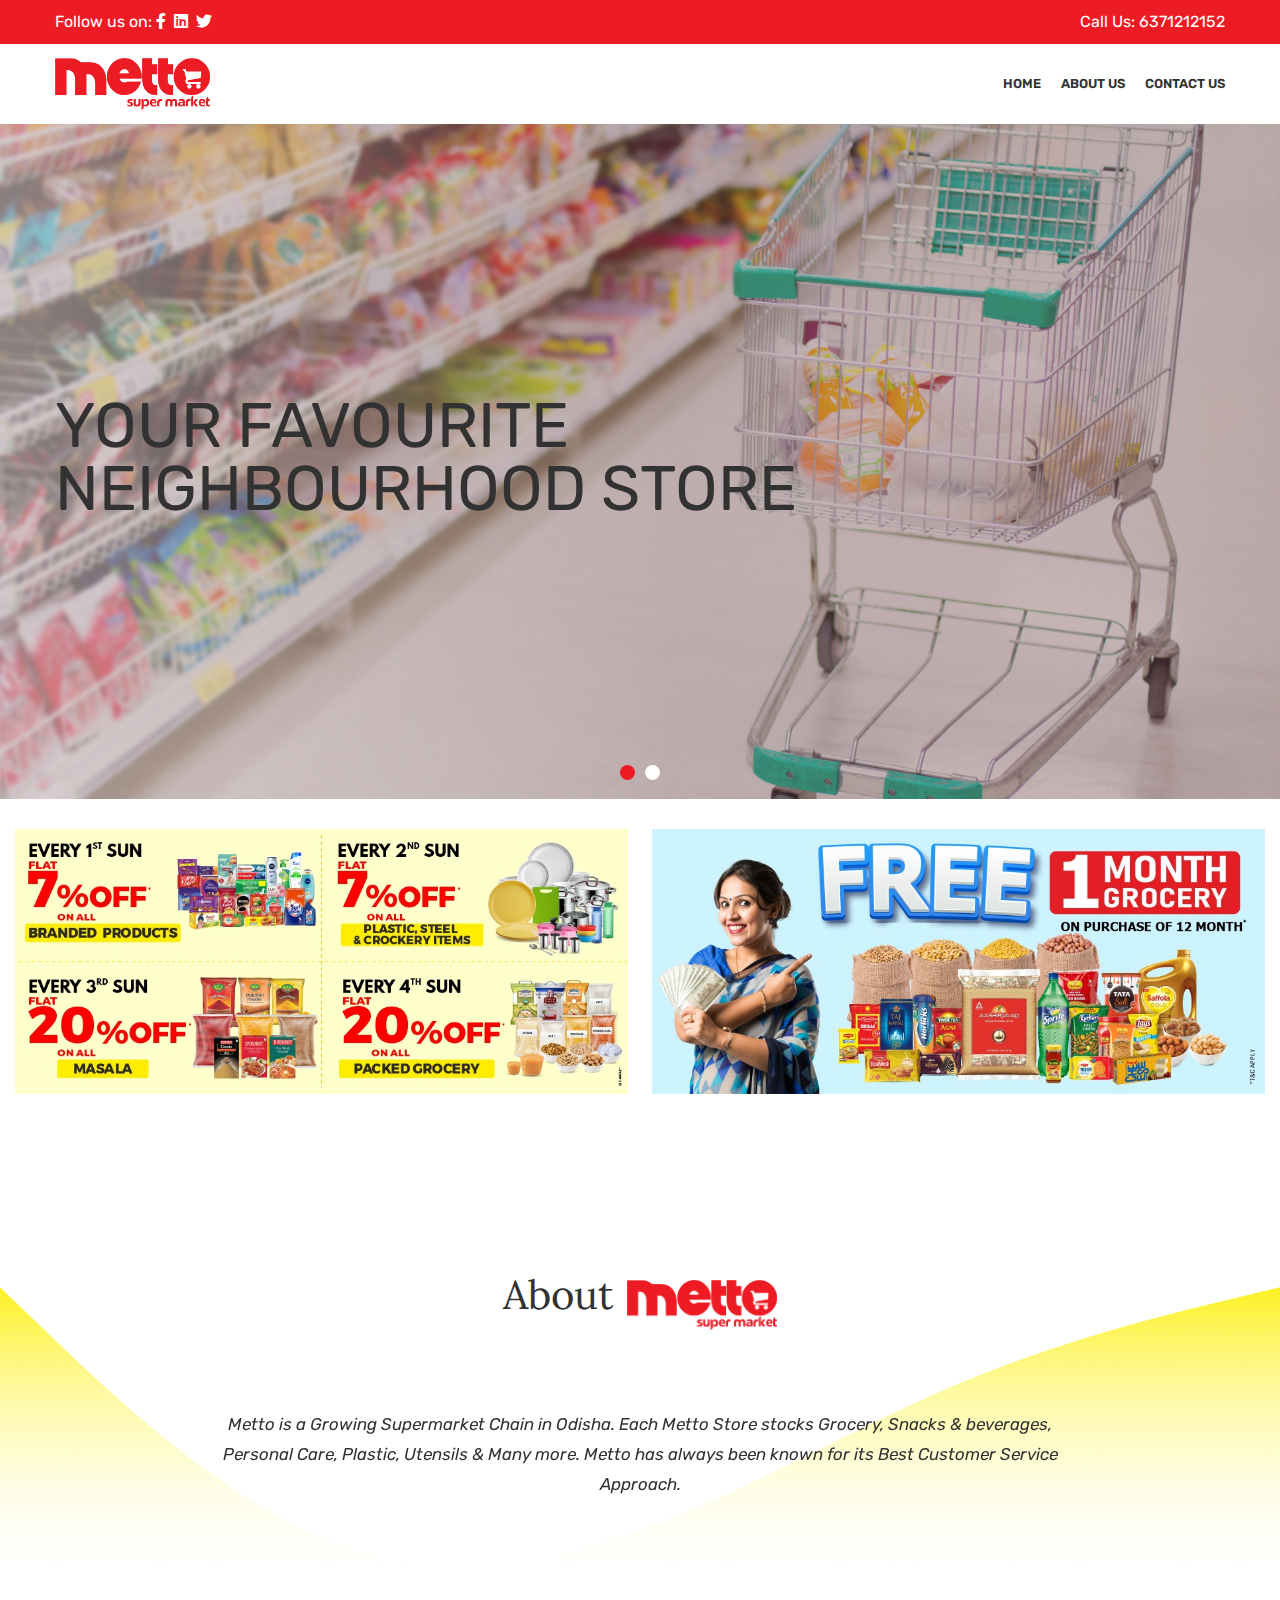
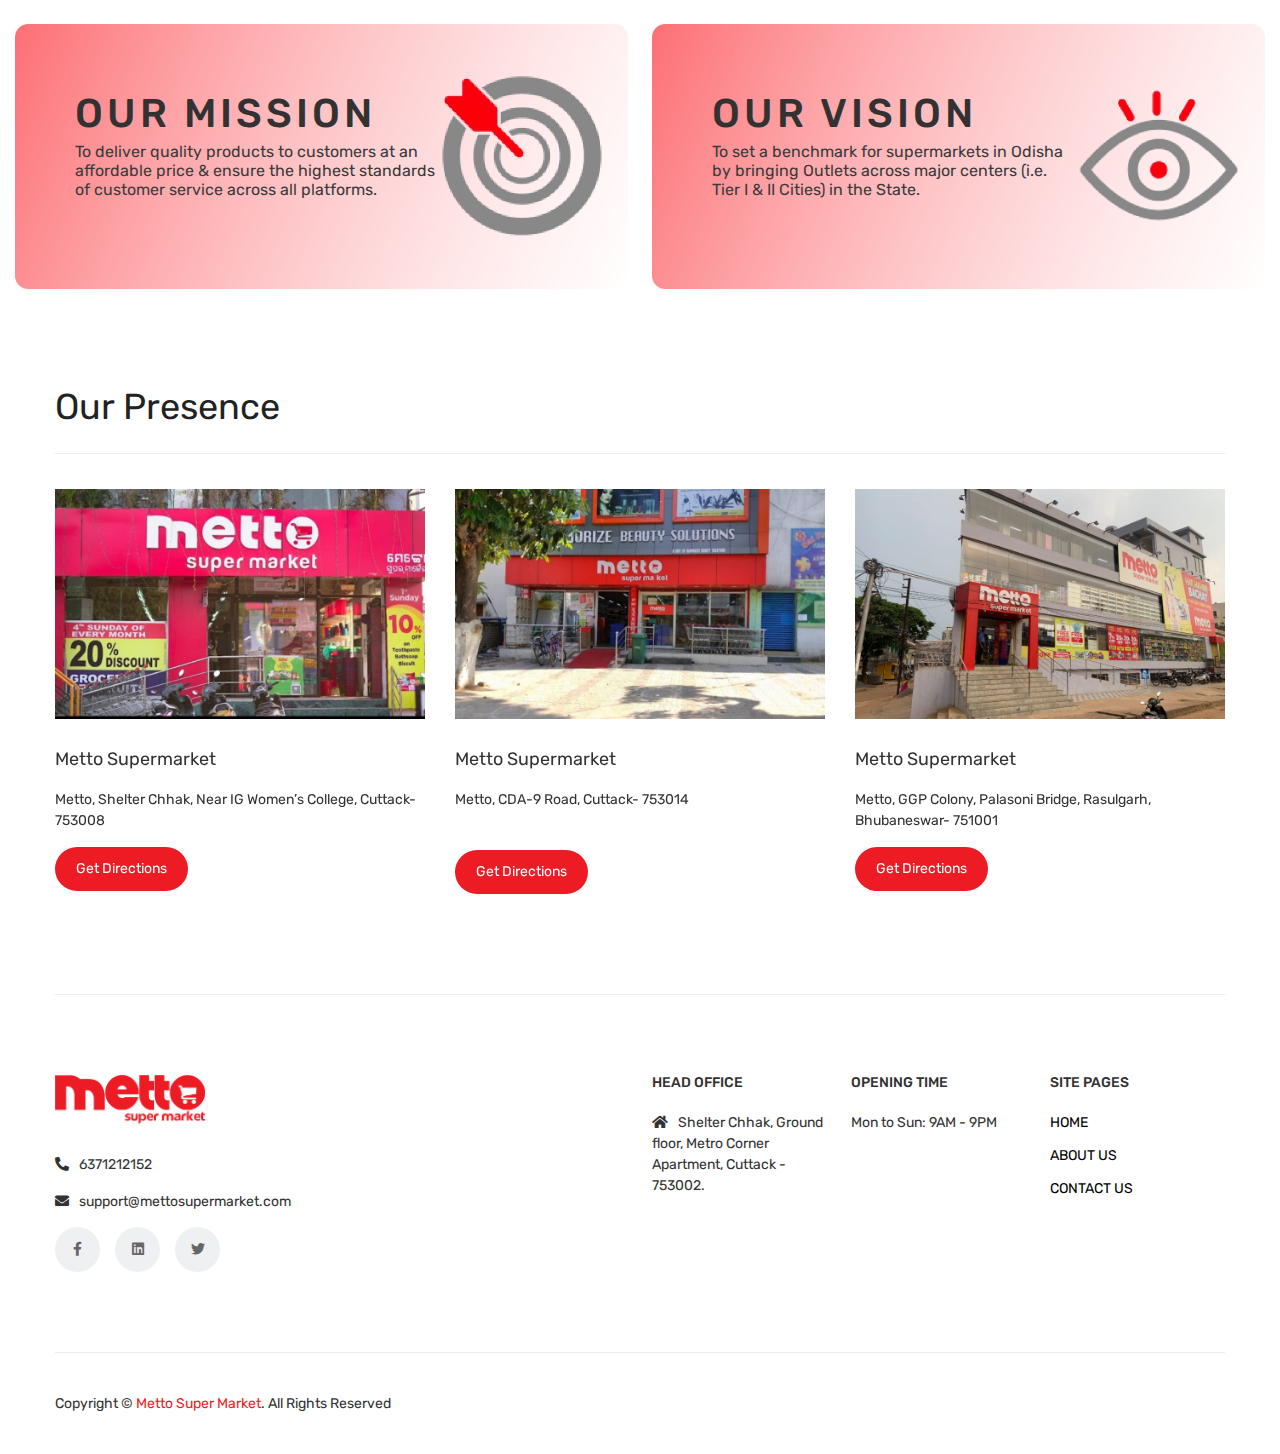
<file: index.html>
<!DOCTYPE html>
<html lang="en">

<head>
    <meta charset="UTF-8">
    <title>Metto Super Market</title>
    <meta name="description" content="">
    <meta name="viewport" content="width=device-width, initial-scale=1">

    <!-- ::::::::::::::Favicon icon::::::::::::::-->
    <link rel="shortcut icon" href="assets/img/favicon.png" type="image/png">

    <!-- ::::::::::::::All CSS Files here :::::::::::::: -->

    <!-- Vendor CSS Files -->
    <link rel="stylesheet" href="assets/css/vendor/jquery-ui.min.css">
    <link rel="stylesheet" href="assets/css/vendor/fontawesome.css">
    <link rel="stylesheet" href="assets/css/vendor/plaza-icon.css">
    <link rel="stylesheet" href="assets/css/vendor/bootstrap.min.css">
    
    <!-- Plugin CSS Files -->
    <link rel="stylesheet" href="assets/css/plugin/slick.css">
    <link rel="stylesheet" href="assets/css/plugin/material-scrolltop.css">
    <link rel="stylesheet" href="assets/css/plugin/price_range_style.css">
    <link rel="stylesheet" href="assets/css/plugin/in-number.css">
    <link rel="stylesheet" href="assets/css/plugin/venobox.min.css">
    <link rel="stylesheet" href="assets/css/plugin/jquery.lineProgressbar.css">

    <!-- Use the minified version files listed below for better performance and remove the files listed above -->
    <!-- <link rel="stylesheet" href="assets/css/vendor/vendor.min.css"/>
    <link rel="stylesheet" href="assets/css/plugin/plugins.min.css"/>
    <link rel="stylesheet" href="assets/css/main.min.css"> -->

    <!-- Main Style CSS File -->
    <link rel="stylesheet" href="assets/css/main.css">
    <!-- Sticky button -->
    <style>
        .play_button
        {
        display:flex;
        }

        .buttons {
        position: fixed;
        top: auto;
        right: 0;
        z-index: 999;
        padding: 0px;
        bottom: 150px;
        }

        .buttons a {
        background: #D60000;
        color: #fff !important;
        font-size: 22px;
        padding: 13px;
        display: inline-block;
        width: 186px;
        text-align: center;
        margin-bottom: 10;
        border-radius: 50px 0px 0px 50px;
        text-decoration: unset !important;
        text-transform: capitalize;
        font-family: 'Poppins';
        }
    </style>
    <!-- Sticky button -->
</head>

<body>
    <!-- ::::::  Start Header Section  ::::::  -->
    <header>
        <!--  Start Large Header Section   -->
        <div class="header d-none d-lg-block">
            <!-- Start Header Top area -->
            <div class="header__top">
                <div class="container">
                    <div class="row">
                        <div class="col-12">
                            <div class="header__top-content d-flex justify-content-between align-items-center">
                                <div class="header__top-content--left">
                                    Follow us on:
                                    <a href="https://m.facebook.com/mettosupermarketofficial/" class="white-font"><i class="fab fa-facebook-f"></i></a>
                                    <a href="#" class="white-font"><i class="fab"></i></a>
                                    <a href="https://www.linkedin.com/posts/metto-supermarket_awarded-as-best-supermarket-chain-in-east-activity-7245389728185802752-Nb3b?utm_source=share&utm_medium=member_android" class="white-font"><i class="fab fa-linkedin"></i></a>
                                    <a href="#" class="white-font"><i class="fab"></i></a>
                                    <a href="https://x.com/MettoSuprmarket?t=PbOzywkvPpH1h7M6cZrLqg&s=08" class="white-font"><i class="fab fa-twitter"></i></a>
                                </div>
                                <ul class="header__top-content--right user-set-role d-flex">
                                    <a href="tel:6371212152" class="white-font">Call Us: 6371212152</a>
                                </ul>
                            </div>
                        </div>
                    </div>
                </div>
            </div> <!-- Start Header Top area -->

            <!-- Start Header Center area -->
            <div class="header__center sticky-header p-tb-10">
                <div class="container">
                    <div class="row">
                        <div class="col-12 d-flex justify-content-between align-items-center">
                            <!-- Start Logo -->
                            <div class="header__logo">
                                <a href="index.html" class="header__logo-link img-responsive">
                                    <img class="header__logo-img img-fluid" src="assets/img/logo/logo-metto.png" alt="">
                                </a>
                            </div> <!-- End Logo -->

                             <!-- Start Header Menu -->
                             <div class="header-menu">
                                <nav>
                                    <ul class="header__nav">
                                        <li class="header__nav-item pos-relative">
                                            <a href="index.html" class="header__nav-link">Home</a>
                                        </li>
                                        <li class="header__nav-item pos-relative">
                                            <a href="about.html" class="header__nav-link">About Us</a>
                                        </li>
                                        <!-- <li class="header__nav-item pos-relative">
                                            <a href="shop-now.html" class="header__nav-link">Shop Now</a>
                                        </li>
                                        <li class="header__nav-item pos-relative">
                                            <a href="franchise.html" class="header__nav-link">Franchise</a>
                                        </li> -->
                                        <li class="header__nav-item pos-relative">
                                            <a href="contact.html" class="header__nav-link">Contact Us</a>
                                        </li>
                                    </ul>
                                </nav>
                            </div> 
                            <!-- End Header Menu -->
                        </div>
                    </div>
                </div>
            </div> 
            <!-- End Header Center area -->
                
        </div> 
        <!--  End Large Header Section  -->

        <!--  Start Mobile Header Section   -->
        <div class="header__mobile mobile-header--1 d-block d-lg-none p-tb-20">
            <div class="container-fluid">
                <div class="row ">
                    <div class="col-12 d-flex align-items-center justify-content-between">
                        <ul class="header__mobile--leftside d-flex align-items-center justify-content-start">
                            <li>
                                <div class="header__mobile-logo">
                                    <a href="index.html" class="header__mobile-logo-link">
                                        <img src="assets/img/logo/logo-metto.png" alt="" class="header__mobile-logo-img">
                                    </a>
                                </div>
                            </li>
                        </ul>
                        <!-- Menu Hamburger -->
                            <li><a href="#offcanvas-mobile-menu" class="offcanvas-toggle"><i class="far fa-bars"></i></a></li>
                        </ul>   
                        <!-- Menu Hamburger -->
                    </div>
                </div>
            </div>
        </div> 
        <!--  End Mobile Header Section   -->
        
         <!--  Start Mobile-offcanvas Menu Section   -->
        <div id="offcanvas-mobile-menu" class="offcanvas offcanvas-mobile-menu">
            <div class="offcanvas__top">
                <span class="offcanvas__top-text"></span>
                <button class="offcanvas-close"><i class="fal fa-times"></i></button>
            </div>
            <!-- Off Canvas Menu -->
             <div class="offcanvas-inner">
                <div class="offcanvas-menu">
                    <ul>
                        <li><a href="index.html"><span>Home</span></a></li>
                        <li><a href="about.html"><span>About Us</span></a></li>
                        <!-- <li><a href="#"><span>Shop Now</span></a></li>
                        <li><a href="franchise.html"><span>Franchise</span></a></li> -->
                        <li><a href="contact.html">Contact Us</a></li>
                    </ul>
                </div>
            </div>
            <ul class="offcanvas__social-nav m-t-50">
                <li class="offcanvas__social-list"><a href="https://m.facebook.com/mettosupermarketofficial/" class="offcanvas__social-link"><i class="fab fa-facebook-f"></i></a></li>
                <li class="offcanvas__social-list"><a href="https://www.linkedin.com/posts/metto-supermarket_awarded-as-best-supermarket-chain-in-east-activity-7245389728185802752-Nb3b?utm_source=share&utm_medium=member_android" class="offcanvas__social-link"><i class="fab fa-linkedin"></i></a></li>
                <li class="offcanvas__social-list"><a href="https://x.com/MettoSuprmarket?t=PbOzywkvPpH1h7M6cZrLqg&s=08" class="offcanvas__social-link"><i class="fab fa-twitter"></i></a></li>
            </ul>
        </div> 
        <!--  End Mobile-offcanvas Menu Section   -->
    </header>  
    
    <!-- :::::: End Header Section ::::::  -->  

    <!-- :::::: Start Main Container Wrapper :::::: -->
    <main id="main-container" class="main-container">
        <!-- ::::::  Start Hero Section  ::::::  -->
        <div class="hero slider-dot-fix slider-dot slider-dot-fix slider-dot--center slider-dot-size--medium slider-dot-circle  slider-dot-style--fill slider-dot-style--fill-white-active-green dot-gap__X--10">
            <!-- Start Single Hero Slide -->
            <div class="hero-slider">
                <img src="assets/img/hero/slider-1.png" alt="">
                <div class="hero__content">
                    <div class="container">
                        <div class="row">
                            <div class="col-12 col-lg-8">
                                <div class="hero__content--inner">
                                    <!-- <h6 class="title__hero title__hero--tiny text-uppercase">No. 1 Retail Industry</h6> -->
                                    <h1 class="title__hero title__hero--xlarge font--regular text-uppercase">Your Favourite<br>  Neighbourhood Store</h1>
                                    <!-- <h4 class="title__hero title__hero--small font--regular">Small Changes Big Difference</h4> -->
                                    <!-- <a href="product-single-default.html" class="btn btn--large btn--radius btn--black btn--black-hover-green font--bold text-uppercase">Learn More</a> -->
                                </div>
                            </div>
                        </div>
                    </div>
                </div>
            </div> 
            <!-- End Single Hero Slide -->

            <!-- Start Single Hero Slide -->
            <div class="hero-slider">
                <img src="assets/img/hero/slider-2.png" alt="">
                <div class="hero__content">
                    <div class="container">
                        <div class="row">
                            <div class="col-12 col-lg-8">
                                <div class="hero__content--inner">
                                    <!-- <h6 class="title__hero title__hero--tiny text-uppercase">No. 1 Retail Industry</h6> -->
                                    <h1 class="title__hero title__hero--xlarge font--regular text-uppercase">Your Favourite <br> Neighbourhood Store</h1>
                                    <!-- <h4 class="title__hero title__hero--small font--regular">Small Changes Big Difference</h4>
                                    <a href="product-single-default.html" class="btn btn--large btn--radius btn--black btn--black-hover-green font--bold text-uppercase">Learn More</a> -->
                                </div>
                            </div>
                        </div>
                    </div>
                </div>
            </div> <!-- End Single Hero Slide -->
        </div> <!-- ::::::  End Hero Section  ::::::  -->

        <!-- ::::::  Start banner Section  ::::::  -->
        <div class="banner m-t-30">
            <div class="container-fluid">
                <div class="row">
                    <div class="col-md-6 col-12">
                        <div class="banner__box">
                            <!-- Start Single Banner Item -->
                            <div class="banner__box--single banner__box--single-text-style-1 pos-relative">
                                <a href="product-single-default.html" class="banner__link">
                                    <img src="assets/img/banner/size-wide/discount-banner.jpeg" alt="" class="banner__img">
                                </a>
                                <div class="banner__content banner__content--center pos-absolute">
                                    <!-- <h6 class="banner__title  font--regular letter-spacing--4  text-center m-b-10">Green Vegetable</h6> -->
                                    <!-- <h2 class="banner__title banner__title--large font--medium letter-spacing--4  text-uppercase center-text">Discount every sunday</h2> -->
                                    <!--<h6 class="banner__title font--regular letter-spacing--4 m-b-20">* On every shopping of 1500 & above</h6>-->
                                    <!-- <div class="text-center">
                                        <a href="product-single-default.html" class="btn btn--medium btn--radius btn--transparent btn--border-black btn--border-black-hover-green font--light text-uppercase">Learn More</a>
                                    </div> -->
                                </div>
                            </div> <!-- End Single Banner Item -->
                        </div>
                    </div>
                    <div class="col-md-6 col-12">
                        <div class="banner__box">
                            <!-- Start Single Banner Item -->
                            <div class="banner__box--single banner__box--single-text-style-1 pos-relative">
                                <a href="product-single-default.html" class="banner__link">
                                    <img src="assets/img/banner/size-wide/free-banner.jpeg" alt="" class="banner__img">
                                </a>
                                <div class="banner__content banner__content--center pos-absolute">
                                    <!-- <h6 class="banner__title letter-spacing--4 font--regular text-center m-b-10">Fresh herbs</h6> -->
                                    <!-- <h2 class="banner__title banner__title--large letter-spacing--4 font--medium text-uppercase center-text">Free shopping membership</h2> -->
                                    <!-- <h6 class="banner__title letter-spacing--4 font--regular text-center m-b-20">Healthy Food</h6> -->
                                    <!-- <div class="text-center">
                                        <a href="product-single-default.html" class="btn btn--medium btn--radius btn--transparent btn--border-black btn--border-black-hover-green font--light text-uppercase">Learn More</a>
                                    </div> -->
                                </div>
                            </div> <!-- End Single Banner Item -->
                        </div>
                    </div>
                </div>
            </div>
        </div> 
        <!-- ::::::  End banner Section  ::::::  -->
    </div>

    <!--Custom section-->
        <!--<div class="newsletter__bg">

            <div class="container-sec">

                <div class="row" style="align-items: center;">

                    <div class="col-lg-7 col-12">
                        <div class="app-content">
                            <h2 style="text-align:left; font-size: 60px; padding-top: 50px; font:weight: bold; margin-left: 60px;">Now Order Groceries Online</h2>
                            <div class="play_button" style="width: 400px; margin-left: 60px;">
                                
                            </div>
                        </div>
                    </div>
                    <div class="col-lg-5 col-6" style="background-color: red;">
                      <div class="newsletter__bg" style="width: 350px; margin: auto;">
                            <img src="/assets/img/banner/phoneSS.png">
                        </div>
                    </div>
                </div>
            </div>
        </div>-->
       <!--Custom section--> 
<!-- FIXED BUTTON COMPONENT -->
    <!-- <div class="fixed-btn">
            <div class="buttons">
                <ul>
                    <li>
                        <a href="store-locator.html">store locator</a> 
                    </li>
                    <br>
                    <li>
                        <a href="store-locator.html">order now</a> 
                    </li>
                </ul>
            </div>
    </div> -->
    <!-- FIXED BUTTON COMPONENT -->

        <!-- ::::::  Start Testimonial Section  ::::::  -->
        <div class="testimonial m-t-100 pos-relative">
            <div class="testimonial__bg">
                <img src="assets/img/testimonial/about-bg.png" alt="">
            </div>
            <div class="testimonial__content pos-absolute absolute-center text-center">
                <div class="container">
                    <div class="row">
                        <div class="col-12">
                            <div class="section-content__inner">
                                <h2>About</h2> 
                                <img class="logo-small" src="assets/img/logo/logo-metto.png" alt="metto-logo">
                            </div>
                            <div class="testimonial__slider default-slider">
                                <div class="testimonial__content--slider ">
                                    <div class="testimonial__single">
                                        <p class="testimonial__desc">Metto is a Growing Supermarket Chain in Odisha. Each Metto Store stocks Grocery, Snacks & beverages, Personal Care, Plastic, Utensils & Many more. Metto has always been known for its Best Customer Service Approach.</p>
                                        <!--<div class="testimonial__info">
                                            <img class="testimonial__info--user" src="assets/img/testimonial/azim-founder.png" alt="">
                                            <h5 class="testimonial__info--desig m-t-20">Mr. Azim Mohammad <br>Founder</br> </h5>
                                        </div>-->
                                    </div>
                                </div>
                                <!-- <div class="testimonial__content--slider ">
                                    <div class="testimonial__single">
                                        <p class="testimonial__desc">Lorem Ipsum is simply dummy text of the printing and typesetting industry. Lorem Ipsum has been the industry's standard dummy text ever since the 1500s, when an unknown printer took a galley of type and scrambled it to make a type specimen book.</p>
                                        <div class="testimonial__info">
                                            <img class="testimonial__info--user" src="assets/img/testimonial/testimonial-home-1-img-2.png" alt="">
                                            <h5 class="testimonial__info--desig m-t-20">Torvi / <span>C0O</span> </h5>
                                        </div>
                                    </div>
                                </div> -->
                            </div>
                        </div>
                    </div>
                </div>
            </div>
        </div> <!-- ::::::  End Testimonial Section  ::::::  -->

        <!-- ::::::  Start Mission Vision  ::::::  -->
        <div class="banner m-t-30">
            <div class="container-fluid">
                <div class="row">
                    <div class="col-md-6 col-12">
                        <div class="banner__box">
                            <!-- Start Single Banner Item -->
                            <div class="banner__box--single banner__box--single-text-style-1 pos-relative">
                                <a href="#" class="banner__link">
                                    <img src="assets/img/banner/size-wide/our-mission.png" alt="" class="banner__img">
                                </a>
                                <div class="banner__content banner__content--center pos-absolute">
                                    <!-- <h6 class="banner__title  font--regular letter-spacing--4  text-center m-b-10">Green Vegetable</h6> -->
                                    <h2 class="banner__title banner__title--large font--medium letter-spacing--4  text-uppercase">OUR MISSION</h2>
                                    <h6 class="banner__title font--regular m-b-20">To deliver quality products to customers at an affordable price & ensure the highest standards of customer service across all platforms.</h6>
                                </div>
                            </div> <!-- End Single Banner Item -->
                        </div>
                    </div>

                    <div class="col-md-6 col-12">
                        <div class="banner__box">
                            <!-- Start Single Banner Item -->
                            <div class="banner__box--single banner__box--single-text-style-1 pos-relative">
                                <a href="#" class="banner__link">
                                    <img src="assets/img/banner/size-wide/our-vision.png" alt="" class="banner__img">
                                </a>
                                <div class="banner__content banner__content--center pos-absolute">
                                    <!-- <h6 class="banner__title  font--regular letter-spacing--4  text-center m-b-10">Green Vegetable</h6> -->
                                    <h2 class="banner__title banner__title--large font--medium letter-spacing--4  text-uppercase">OUR VISION</h2>
                                    <h6 class="banner__title font--regular m-b-20">To set a benchmark for supermarkets in Odisha by bringing Outlets across major centers (i.e. Tier I & II Cities) in the State.</h6>
                                </div>
                            </div> <!-- End Single Banner Item -->
                        </div>
                    </div>
                </div>
            </div>
        </div> 
        <!-- ::::::  End Mission Vision  ::::::  -->

        <!-- ::::::  Start  Our Presence  ::::::  -->
        <div class="blog m-t-100">
            <div class="container">
                <div class="row">
                    <div class="col-12">
                         <!-- Start Section Title -->
                        <div class="section-content section-content--border m-b-35">
                            <h5 class="section-content__title">Our Presence</h5>
                        </div>  <!-- End Section Title -->
                    </div>
                </div>
                <div class="row">
                    <div class="col-12">
                        <div class="default-slider default-slider--hover-bg-red">
                            <div class="blog-feed-slider-3grid default-slider gap__col--30 ">
                                <!-- Start Single Store Content -->
                                <div class="blog-feed">
                                    <!-- Store Image -->
                                    <div class="blog-feed__img-box">
                                        <a href="#" class="blog-feed__img--link">
                                            <img class="img-fluid" src="assets/img/store/metto-shelterchak.jpg" alt="">
                                        </a>
                                    </div> 
                                    <!-- End  Store Image -->
                                    <!-- Start  Store Content -->
                                    <div class="blog-feed__content ">
                                        <a href="#" class="blog-feed__link">Metto Supermarket</a>
                                        
                                       <!--<div class="blog-feed__post-meta">
                                            By
                                            <a class="blog-feed__post-meta--link" href="blog-grid-sidebar-left.html"><span class="blog-feed__post-meta--author">Partner 2020 /</span></a>
                                            <a class="blog-feed__post-meta--link" href="blog-grid-sidebar-left.html"><span class="blog-feed__post-meta--date">July 23, 2020</span></a>
                                            
                                        </div>-->
                                        <p class="blog-feed__excerpt">Metto, Shelter Chhak, Near IG Women’s College, Cuttack- 753008
                                        </p>
                                        <a href="https://g.co/kgs/3DKdG4j" class="btn btn--small btn--radius btn--green btn--green-hover-black font--regular text-uppercase text-capitalize">Get Directions</a>
                                    </div>
                                </div> 
                                <!-- End Single Store Content -->


                                <!-- Start Single Store Content -->
                                <div class="blog-feed">
                                    <!-- Store Image -->
                                    <div class="blog-feed__img-box">
                                        <a href="https://g.co/kgs/6MzuCRP" class="blog-feed__img--link">
                                            <img class="img-fluid" src="assets/img/store/metto-cda.jpg" alt="">
                                        </a>
                                    </div> 
                                    <!-- End  Store Image -->
                                    <!-- Start  Store Content -->
                                    <div class="blog-feed__content ">
                                        <a href="#" class="blog-feed__link">Metto Supermarket</a>
                                        
                                       <!--<div class="blog-feed__post-meta">
                                            By
                                            <a class="blog-feed__post-meta--link" href="blog-grid-sidebar-left.html"><span class="blog-feed__post-meta--author">Partner 2020 /</span></a>
                                            <a class="blog-feed__post-meta--link" href="blog-grid-sidebar-left.html"><span class="blog-feed__post-meta--date">July 23, 2020</span></a>
                                            
                                        </div>-->
                                        <p class="blog-feed__excerpt">Metto, CDA-9 Road, Cuttack- 753014</p>
                                        <br>
                                        <a href="https://g.co/kgs/zDmMjmW" class="btn btn--small btn--radius btn--green btn--green-hover-black font--regular text-uppercase text-capitalize">Get Directions</a>
                                    </div>
                                </div> 
                                <!-- End Single Store Content -->

                                <!-- Start Single Store Content -->
                                <div class="blog-feed">
                                    <!-- Store Image -->
                                    <div class="blog-feed__img-box">
                                        <a href="#" class="blog-feed__img--link">
                                            <img class="img-fluid" src="assets/img/store/metto-ggp.jpg" alt="">
                                        </a>
                                    </div> 
                                    <!-- End  Store Image -->
                                    <!-- Start  Store Content -->
                                    <div class="blog-feed__content ">
                                        <a href="#" class="blog-feed__link">Metto Supermarket</a>
                                        
                                       <!--<div class="blog-feed__post-meta">
                                            By
                                            <a class="blog-feed__post-meta--link" href="blog-grid-sidebar-left.html"><span class="blog-feed__post-meta--author">Partner 2020 /</span></a>
                                            <a class="blog-feed__post-meta--link" href="blog-grid-sidebar-left.html"><span class="blog-feed__post-meta--date">July 23, 2020</span></a>
                                            
                                        </div>-->
                                        <p class="blog-feed__excerpt">Metto, GGP Colony, Palasoni Bridge, Rasulgarh, Bhubaneswar- 751001
                                        </p>
                                        <a href="https://g.co/kgs/6MzuCRP" class="btn btn--small btn--radius btn--green btn--green-hover-black font--regular text-uppercase text-capitalize">Get Directions</a>
                                    </div>
                                </div> 
                                <!-- End Single Store Content -->

                                <!-- Start Single Store Content -->
                                <div class="blog-feed">
                                    <!-- Store Image -->
                                    <div class="blog-feed__img-box">
                                        <a href="#" class="blog-feed__img--link">
                                            <img class="img-fluid" src="assets/img/store/metto-mahanadi vihar.jpg" alt="">
                                        </a>
                                    </div> 
                                    <!-- End  Store Image -->
                                    <!-- Start  Store Content -->
                                    <div class="blog-feed__content ">
                                        <a href="#" class="blog-feed__link">Metto Supermarket</a>
                                        
                                       <!--<div class="blog-feed__post-meta">
                                            By
                                            <a class="blog-feed__post-meta--link" href="blog-grid-sidebar-left.html"><span class="blog-feed__post-meta--author">Partner 2020 /</span></a>
                                            <a class="blog-feed__post-meta--link" href="blog-grid-sidebar-left.html"><span class="blog-feed__post-meta--date">July 23, 2020</span></a>
                                            
                                        </div>-->
                                        <p class="blog-feed__excerpt">Metto, Mahanadi Vihar, Near HDFC Bank, Cuttack
                                        </p>
                                        <br>
                                        <a href="#" class="btn btn--small btn--radius btn--green btn--green-hover-black font--regular text-uppercase text-capitalize">Get Directions</a>
                                    </div>
                                </div> 
                                <!-- End Single Store Content -->

                                <!-- Start Single Store Content -->
                                <div class="blog-feed">
                                    <!-- Store Image -->
                                    <div class="blog-feed__img-box">
                                        <a href="#" class="blog-feed__img--link">
                                            <img class="img-fluid" src="assets/img/store/store-placeholder.jpg" alt="">
                                        </a>
                                    </div> 
                                    <!-- End  Store Image -->
                                    <!-- Start  Store Content -->
                                    <div class="blog-feed__content ">
                                        <a href="#" class="blog-feed__link">Metto Supermarket</a>
                                        
                                       <!--<div class="blog-feed__post-meta">
                                            By
                                            <a class="blog-feed__post-meta--link" href="blog-grid-sidebar-left.html"><span class="blog-feed__post-meta--author">Partner 2020 /</span></a>
                                            <a class="blog-feed__post-meta--link" href="blog-grid-sidebar-left.html"><span class="blog-feed__post-meta--date">July 23, 2020</span></a>
                                            
                                        </div>-->
                                        <p class="blog-feed__excerpt">Metto, Metro Avenue Apartments, Chauliaganj, Cuttack- 753004</p>
                                        <a href="#" class="btn btn--small btn--radius btn--green btn--green-hover-black font--regular text-uppercase text-capitalize">Get Directions</a>
                                    </div>
                                </div> 
                                <!-- End Single Store Content -->
                        </div>
                    </div>
                </div>
            </div>
        </div> <!-- ::::::  End  Our Presence   ::::::  -->


        <!-- ::::::  Start  Company Logo Section  ::::::  -->
        <div hidden>
            <div class="company-logo m-t-100">
                <div class="container">
                    <div class="row">
                        <div class="col-12">
                            <div class="company-logo__area default-slider">
                                <!-- Start Single Company Logo Item -->
                                <div class="company-logo__item">
                                    <a href="#" class="company-logo__link">
                                        <img src="assets/img/company-logo/company-logo-1.png" alt="" class="company-logo__img">
                                    </a>
                                </div> <!-- End Single Company Logo Item -->
                                <!-- Start Single Company Logo Item -->
                                <div class="company-logo__item">
                                    <a href="#" class="company-logo__link">
                                        <img src="assets/img/company-logo/company-logo-2.png" alt="" class="company-logo__img">
                                    </a>
                                </div> <!-- End Single Company Logo Item -->
                                <!-- Start Single Company Logo Item -->
                                <div class="company-logo__item">
                                    <a href="#" class="company-logo__link">
                                        <img src="assets/img/company-logo/company-logo-3.png" alt="" class="company-logo__img">
                                    </a>
                                </div> <!-- End Single Company Logo Item -->
                                <!-- Start Single Company Logo Item -->
                                <div class="company-logo__item">
                                    <a href="#" class="company-logo__link">
                                        <img src="assets/img/company-logo/company-logo-4.png" alt="" class="company-logo__img">
                                    </a>
                                </div> <!-- End Single Company Logo Item -->
                                <!-- Start Single Company Logo Item -->
                                <div class="company-logo__item">
                                    <a href="#" class="company-logo__link">
                                        <img src="assets/img/company-logo/company-logo-5.png" alt="" class="company-logo__img">
                                    </a>
                                </div> <!-- End Single Company Logo Item -->
                                <!-- Start Single Company Logo Item -->
                                <div class="company-logo__item">
                                    <a href="#" class="company-logo__link">
                                        <img src="assets/img/company-logo/company-logo-6.png" alt="" class="company-logo__img">
                                    </a>
                                </div> <!-- End Single Company Logo Item -->
                                <!-- Start Single Company Logo Item -->
                                <div class="company-logo__item">
                                    <a href="#" class="company-logo__link">
                                        <img src="assets/img/company-logo/company-logo-7.png" alt="" class="company-logo__img">
                                    </a>
                                </div> <!-- End Single Company Logo Item -->
                            </div>
                        </div>
                    </div>
                </div>
            </div>
        </div>
        <!-- ::::::  End  Company Logo Section  ::::::  -->

    </main>  <!-- :::::: End MainContainer Wrapper :::::: -->

    <!-- ::::::  Start  Footer ::::::  -->
    <footer class="footer m-t-100">
        <div class="container">
            <!-- Start Footer Top Section --> 
            <div class="footer__top">
                <div class="row">
                    <div class="col-lg-4 col-md-5">
                        <div class="footer__about">
                            <div class="footer__logo">
                                <a href="index.html" class="footer__logo-link">
                                    <img src="assets/img/logo/logo-metto.png" alt="" class="footer__logo-img">
                                </a>
                            </div>
                            <ul class="footer__address">
                                <!-- <li class="footer__address-item"><i class="fa fa-home"></i>Shelter Chhak, Ground floor, Metro Corner Apartment, Cuttack - 753002.</li>
                                <li class="footer__address-item"><i class="fa fa-home"></i>CDA-9, Plot No.: 6B/933, Sector-9, Markat Nagar, Cuttack, 753014.</li> -->
                                <li class="footer__address-item"><i class="fa fa-phone-alt"></i>6371212152</li>
                                <li class="footer__address-item"><i class="fa fa-envelope"></i>support@mettosupermarket.com</li>
                            </ul>
                            <ul class="footer__social-nav">
                                <li class="footer__social-list"><a href="https://m.facebook.com/mettosupermarketofficial/" class="footer__social-link"><i class="fab fa-facebook-f"></i></a></li>
                                <li class="footer__social-list"><a href="https://www.linkedin.com/posts/metto-supermarket_awarded-as-best-supermarket-chain-in-east-activity-7245389728185802752-Nb3b?utm_source=share&utm_medium=member_android" class="footer__social-link"><i class="fab fa-linkedin"></i></a></li>
                                <li class="footer__social-list"><a href="https://x.com/MettoSuprmarket?t=PbOzywkvPpH1h7M6cZrLqg&s=08" class="footer__social-link"><i class="fab fa-twitter"></i></a></li>
                            </ul>
                        </div>
                    </div>
                    
                    <div class="col-lg-2 col-md-3 col-sm-6 col-12">
                        <div class="footer__menu">
                    <!--        <h4 class="footer__nav-title footer__nav-title--dash footer__nav-title--dash-red">CDA BRANCH</h4>-->
                    <!--        <li class="footer__address-item"><i class="fa fa-home"></i>CDA-9, Plot No.: 6B/933, Sector-9, Markat Nagar, Cuttack, 753014.</li>-->
                        </div>
                    </div>

                    <div class="col-lg-2 col-md-3 col-sm-6 col-12"> 
                        <div class="footer__menu">
                            <h4 class="footer__nav-title footer__nav-title--dash footer__nav-title--dash-red">HEAD OFFICE</h4>
                            <li class="footer__address-item"><i class="fa fa-home"></i>Shelter Chhak, Ground floor, Metro Corner Apartment, Cuttack - 753002.</li>
                        </div>
                    </div>
                    
                    <div class="col-lg-2 col-md-3 col-sm-6 col-12">
                        <div class="footer__menu">
                            <h4 class="footer__nav-title footer__nav-title--dash footer__nav-title--dash-red">OPENING TIME</h4>
                            <ul class="footer__nav">
                            <li class="footer__list">Mon to Sun: 9AM - 9PM</li>
                            <!--    <li class="footer__list">Sat: 9AM-8PM</li>-->
                            <!--    <li class="footer__list">Suns: 14hPM-18hPM</li>-->
                            <!--    <li class="footer__list">Mon - Fri: 8AM - 10PM</li>-->
                            <!--    <li class="footer__list">We Work All The Holidays</li>-->
                            <!--    <li class="footer__list"><a href="" class="footer__link font--bold">Download our app</a></li>-->
                            </ul>
                        </div>
                    </div>
                    
                    <div class="col-lg-2 col-md-3 col-sm-6 col-12">
                        <div class="footer__menu">
                            <h4 class="footer__nav-title footer__nav-title--dash footer__nav-title--dash-red">SITE PAGES</h4>
                            <li class="footer__list"><a href="index.html">HOME</a></li>
                            <li class="footer__list"><a href="about.html">ABOUT US</a></li>
                            <!-- <li class="footer__list"><a href="#">SHOP NOW</a></li>
                            <li class="footer__list"><a href="franchise.html">FRANCHISE</a></li> -->
                            <li class="footer__list"><a href="contact.html">CONTACT US</a></li>
                        </div>
                    </div>
                </div>
            </div> 
            <!-- End Footer Top Section -->
            <!-- Start Footer Bottom Section --> 
            <div class="footer__bottom">
                <div class="row">
                    <div class="col-lg-8 col-md-6 col-12">
                        <!-- Start Footer Copyright Text -->
                        <div class="footer__copyright-text">
                            <p>Copyright &copy; <a href="https://mettosupermarket.com/">Metto Super Market</a>. All Rights Reserved</p>
                        </div> <!-- End Footer Copyright Text -->
                    </div>
                    <div class="col-lg-4 col-md-6 col-12">
                         <!-- Start Footer Payment Logo -->
                        <!--<div class="footer__payment">-->
                        <!--    <a href="#" class="footer__payment-link">-->
                        <!--        <img src="assets/img/company-logo/payment.png" alt="" class="footer__payment-img">-->
                        <!--    </a>-->
                        </div>  <!-- End Footer Payment Logo -->
                    </div>
                </div>
            </div> <!-- End Footer Bottom Section --> 
        </div>
    </footer> 
    <!-- ::::::  End  Footer ::::::  -->
    
    <!-- material-scrolltop button -->
    <button class="material-scrolltop" type="button"></button>


    <!-- Vendor JS Files -->
    <script src="assets/js/vendor/jquery-3.5.1.min.js"></script>
    <script src="assets/js/vendor/modernizr-3.7.1.min.js"></script>
    <script src="assets/js/vendor/jquery-ui.min.js"></script>
    <script src="assets/js/vendor/bootstrap.bundle.min.js"></script>

    <!-- Plugins JS Files -->
    <script src="assets/js/plugin/slick.min.js"></script>
    <script src="assets/js/plugin/jquery.countdown.min.js"></script>
    <script src="assets/js/plugin/material-scrolltop.js"></script>
    <script src="assets/js/plugin/price_range_script.js"></script>
    <script src="assets/js/plugin/in-number.js"></script>
    <script src="assets/js/plugin/jquery.elevateZoom-3.0.8.min.js"></script>
    <script src="assets/js/plugin/venobox.min.js"></script>
    <script src="assets/js/plugin/jquery.waypoints.js"></script>
    <script src="assets/js/plugin/jquery.lineProgressbar.js"></script>

    <!-- Use the minified version files listed below for better performance and remove the files listed above -->
    <!-- <script src="assets/js/vendor/vendor.min.js"></script>
    <script src="assets/js/plugin/plugins.min.js"></script> -->

    <!-- Main js file that contents all jQuery plugins activation. -->
    <script src="assets/js/main.js"></script>
</body>

</html>
</file>
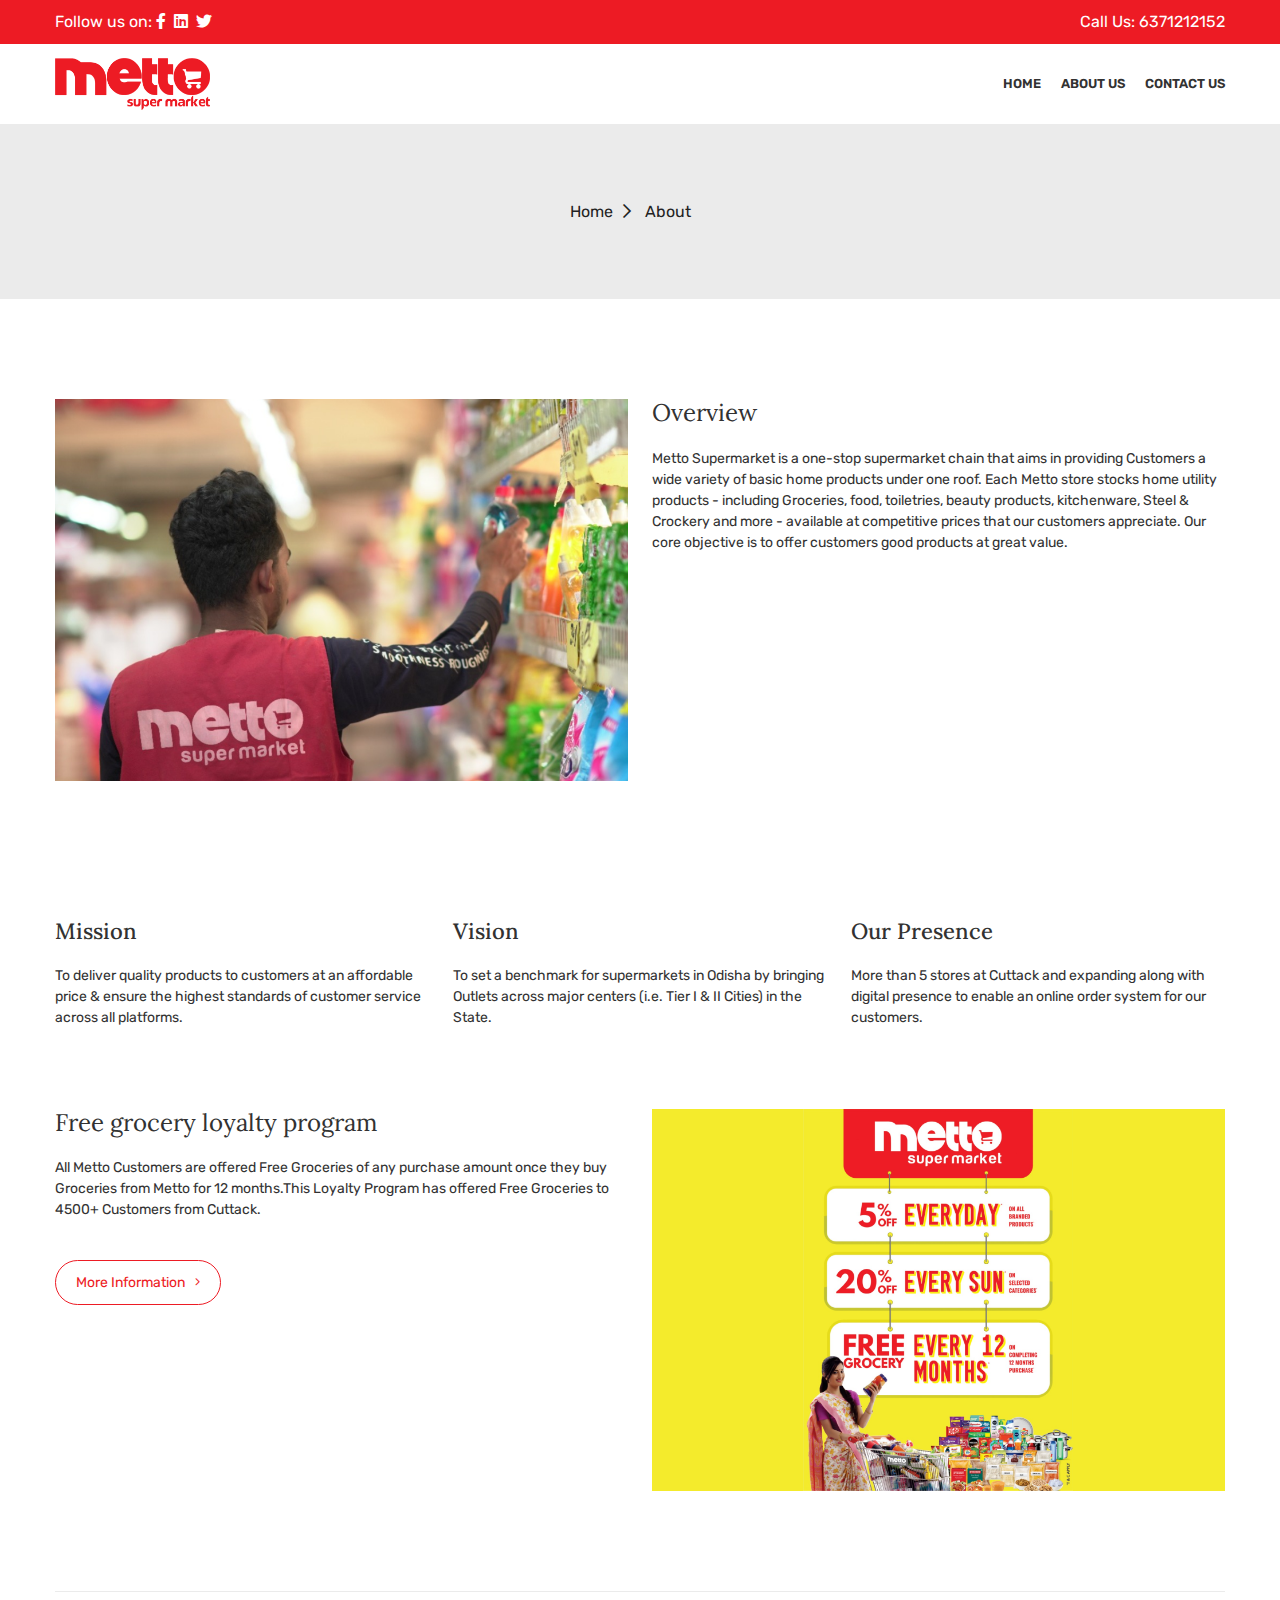
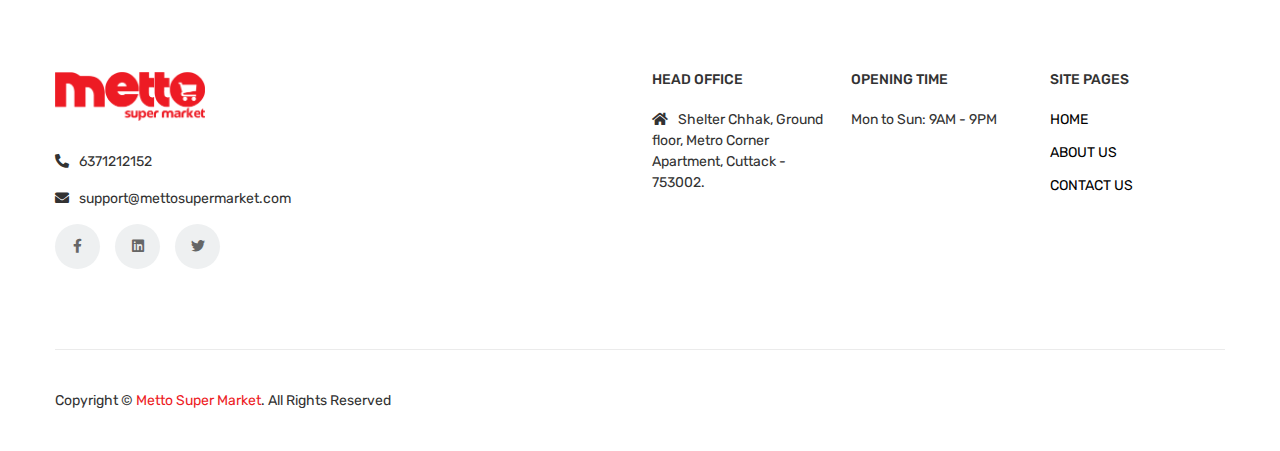
<file: about.html>
<!DOCTYPE html>
<html lang="en">

<head>
    <meta charset="UTF-8">
    <title>Metto Super Market</title>
    <meta name="description" content="">
    <meta name="viewport" content="width=device-width, initial-scale=1">

    <!-- ::::::::::::::Favicon icon::::::::::::::-->
    <link rel="shortcut icon" href="assets/img/favicon.png" type="image/png">

    <!-- ::::::::::::::All CSS Files here :::::::::::::: -->

    <!-- Vendor CSS Files -->
    <link rel="stylesheet" href="assets/css/vendor/jquery-ui.min.css">
    <link rel="stylesheet" href="assets/css/vendor/fontawesome.css">
    <link rel="stylesheet" href="assets/css/vendor/plaza-icon.css">
    <link rel="stylesheet" href="assets/css/vendor/bootstrap.min.css">
    
    <!-- Plugin CSS Files -->
    <link rel="stylesheet" href="assets/css/plugin/slick.css">
    <link rel="stylesheet" href="assets/css/plugin/material-scrolltop.css">
    <link rel="stylesheet" href="assets/css/plugin/price_range_style.css">
    <link rel="stylesheet" href="assets/css/plugin/in-number.css">
    <link rel="stylesheet" href="assets/css/plugin/venobox.min.css">
    <link rel="stylesheet" href="assets/css/plugin/jquery.lineProgressbar.css">

    <!-- Use the minified version files listed below for better performance and remove the files listed above -->
    <!-- <link rel="stylesheet" href="assets/css/vendor/vendor.min.css"/>
    <link rel="stylesheet" href="assets/css/plugin/plugins.min.css"/>
    <link rel="stylesheet" href="assets/css/main.min.css"> -->

    <!-- Main Style CSS File -->
    <link rel="stylesheet" href="assets/css/main.css">
</head>

<body>
    <!-- ::::::  Start Header Section  ::::::  -->
    <header>
        <!--  Start Large Header Section   -->
        <div class="header d-none d-lg-block">
            <!-- Start Header Top area -->
            <div class="header__top">
                <div class="container">
                    <div class="row">
                        <div class="col-12">
                            <div class="header__top-content d-flex justify-content-between align-items-center">
                                <div class="header__top-content--left">
                                    Follow us on:
                                    <a href="https://m.facebook.com/mettosupermarketofficial/" class="white-font"><i class="fab fa-facebook-f"></i></a>
                                    <a href="#" class="white-font"><i class="fab"></i></a>
                                    <a href="https://www.linkedin.com/posts/metto-supermarket_awarded-as-best-supermarket-chain-in-east-activity-7245389728185802752-Nb3b?utm_source=share&utm_medium=member_android" class="white-font"><i class="fab fa-linkedin"></i></a>
                                    <a href="#" class="white-font"><i class="fab"></i></a>
                                    <a href="https://x.com/MettoSuprmarket?t=PbOzywkvPpH1h7M6cZrLqg&s=08" class="white-font"><i class="fab fa-twitter"></i></a>
                                </div>
                                <ul class="header__top-content--right user-set-role d-flex">
                                    <a href="tel:6371212152" class="white-font">Call Us: 6371212152</a>
                                </ul>
                            </div>
                        </div>
                    </div>
                </div>
            </div> <!-- Start Header Top area -->

            <!-- Start Header Center area -->
            <div class="header__center sticky-header p-tb-10">
                <div class="container">
                    <div class="row">
                        <div class="col-12 d-flex justify-content-between align-items-center">
                            <!-- Start Logo -->
                            <div class="header__logo">
                                <a href="index.html" class="header__logo-link img-responsive">
                                    <img class="header__logo-img img-fluid" src="assets/img/logo/logo-metto.png" alt="">
                                </a>
                            </div> <!-- End Logo -->

                             <!-- Start Header Menu -->
                             <div class="header-menu">
                                <nav>
                                    <ul class="header__nav">
                                        <li class="header__nav-item pos-relative">
                                            <a href="index.html" class="header__nav-link">Home</a>
                                        </li>
                                        <li class="header__nav-item pos-relative">
                                            <a href="about.html" class="header__nav-link">About Us</a>
                                        </li>
                                        <!-- <li class="header__nav-item pos-relative">
                                            <a href="shop-now.html" class="header__nav-link">Shop Now</a>
                                        </li>
                                        <li class="header__nav-item pos-relative">
                                            <a href="franchise.html" class="header__nav-link">Franchise</a>
                                        </li> -->
                                        <li class="header__nav-item pos-relative">
                                            <a href="contact.html" class="header__nav-link">Contact Us</a>
                                        </li>
                                    </ul>
                                </nav>
                            </div> 
                            <!-- End Header Menu -->
                        </div>
                    </div>
                </div>
            </div> 
            <!-- End Header Center area -->
                
        </div> 
        <!--  End Large Header Section  -->

        <!--  Start Mobile Header Section   -->
        <div class="header__mobile mobile-header--1 d-block d-lg-none p-tb-20">
            <div class="container-fluid">
                <div class="row ">
                    <div class="col-12 d-flex align-items-center justify-content-between">
                        <ul class="header__mobile--leftside d-flex align-items-center justify-content-start">
                            <li>
                                <div class="header__mobile-logo">
                                    <a href="index.html" class="header__mobile-logo-link">
                                        <img src="assets/img/logo/logo-metto.png" alt="" class="header__mobile-logo-img">
                                    </a>
                                </div>
                            </li>
                        </ul>
                        <!-- Menu Hamburger -->
                            <li><a href="#offcanvas-mobile-menu" class="offcanvas-toggle"><i class="far fa-bars"></i></a></li>
                        </ul>   
                        <!-- Menu Hamburger -->
                    </div>
                </div>
            </div>
        </div> 
        <!--  End Mobile Header Section   -->
        
         <!--  Start Mobile-offcanvas Menu Section   -->
        <div id="offcanvas-mobile-menu" class="offcanvas offcanvas-mobile-menu">
            <div class="offcanvas__top">
                <span class="offcanvas__top-text"></span>
                <button class="offcanvas-close"><i class="fal fa-times"></i></button>
            </div>
            <!-- Off Canvas Menu -->
             <div class="offcanvas-inner">
                <div class="offcanvas-menu">
                    <ul>
                        <li><a href="index.html"><span>Home</span></a></li>
                        <li><a href="about.html"><span>About Us</span></a></li>
                        <!-- <li><a href="#"><span>Shop Now</span></a></li>
                        <li><a href="franchise.html"><span>Franchise</span></a></li> -->
                        <li><a href="contact.html">Contact Us</a></li>
                    </ul>
                </div>
            </div>
            <ul class="offcanvas__social-nav m-t-50">
                <li class="offcanvas__social-list"><a href="https://m.facebook.com/mettosupermarketofficial/" class="offcanvas__social-link"><i class="fab fa-facebook-f"></i></a></li>
                <li class="offcanvas__social-list"><a href="https://www.linkedin.com/posts/metto-supermarket_awarded-as-best-supermarket-chain-in-east-activity-7245389728185802752-Nb3b?utm_source=share&utm_medium=member_android" class="offcanvas__social-link"><i class="fab fa-linkedin"></i></a></li>
                <li class="offcanvas__social-list"><a href="https://x.com/MettoSuprmarket?t=PbOzywkvPpH1h7M6cZrLqg&s=08" class="offcanvas__social-link"><i class="fab fa-twitter"></i></a></li>
            </ul>
        </div> 
        <!--  End Mobile-offcanvas Menu Section   -->
    </header>  
    
    <!-- :::::: End Header Section ::::::  --> 

    <!-- ::::::  Start  Breadcrumb Section  ::::::  -->
    <div class="page-breadcrumb">
        <div class="container">
            <div class="row">
                <div class="col-12">
                    <ul class="page-breadcrumb__menu">
                        <li class="page-breadcrumb__nav"><a href="index.html">Home</a></li>
                        <li class="page-breadcrumb__nav active">About</li>
                    </ul>
                </div>
            </div>
        </div>
    </div> <!-- ::::::  End  Breadcrumb Section  ::::::  -->

    <!-- ::::::  Start  Main Container Section  ::::::  -->
    <main id="main-container" class="main-container">
        <div class="about-top">
            <div class="container">
                <div class="row">
                    <div class="col-md-6">
                        <div class="about-img">
                            <div class="img-responsive">
                                <img src="assets/img/about-2.png" alt="">
                            </div>
                        </div>
                    </div>
                    <div class="col-md-6">
                        <div class="about-content">
                            <h4 class="font--regular">Overview</h4>
                            <p class="para__text">Metto Supermarket is a one-stop supermarket chain that aims in providing Customers a wide variety of basic home products under one roof. Each Metto store stocks home utility products - including Groceries, food, toiletries, beauty products, kitchenware, Steel & Crockery and more - available at competitive prices that our customers appreciate. Our core objective is to offer customers good products at great value.</p>
                        </div>
                    </div>
                    
                </div>
            </div>         
        </div>
        
        <br>
 <!-- ::::::  Start CMS Section  ::::::  -->
        <div class="cms m-t-100">
            <div class="container">
                <div class="row">
                    <!-- Start Single CMS box -->
                    <div class="col-lg-4 col-md-6 col-12">
                        <div class="cms__content">
                            <div class="cms__icon">
                                
                            </div>
                            <div class="cms__text">
                                <h6 class="cms__title">Mission</h6>
                                <p class="para__text">To deliver quality products to customers at an affordable price & ensure the highest standards of customer service across all platforms.</p>
                            </div>
                        </div>
                    </div> <!-- End Single CMS box -->
                    <!-- Start Single CMS box -->
                    <div class="col-lg-4 col-md-6 col-12">
                        <div class="cms__content">
                            <div class="cms__icon">
                               
                            </div>
                            <div class="cms__text">
                                <h6 class="cms__title">Vision</h6>
                                <p class="para__text">To set a benchmark for supermarkets in Odisha by bringing Outlets across major centers (i.e. Tier I & II Cities) in the State.</p>
                            </div>
                             <div class="cms__content">
                            <div class="cms__icon">
                                </div>
                             <div class="cms__text">
                                 <br>
                                <h6 class="cms__title"></h6>
                                <p class="para__text"></p>
                            </div>
                        </div>
                        </div>
                    </div> <!-- End Single CMS box -->
                    <!-- Start Single CMS box -->
                    <div class="col-lg-4 col-md-6 col-12">
                        <div class="cms__content">
                            <div class="cms__icon">
                                
                            </div>
                            <div class="cms__text">
                                <h6 class="cms__title">Our Presence</h6>
                                <p class="para__text">More than 5 stores at Cuttack and expanding along with digital presence to enable an online order system for our customers.</p>
                            </div>
                        </div>
                    </div>
                   
                </div>
            </div>
        </div>
        <!-- ::::::  End CMS Section  ::::::  -->
        <!-- ::::::  Start  Main Container Section  ::::::  -->
        <br>
    <main id="main-container" class="main-container">
        <div class="about-top">
            <div class="container">
                <div class="row">
                    <div class="col-md-6">
                        <div class="about-content">
                            <h4 class="font--regular">Free grocery loyalty program</h4>
                            <p class="para__text">All Metto Customers are offered Free Groceries of any purchase amount once they buy Groceries from Metto for 12 months.This Loyalty Program has offered Free Groceries to 4500+ Customers from Cuttack.</p>
                            <a href="#" class="btn btn--icon-left btn--small btn--radius btn--transparent btn--border-green btn--border-green-hover-green font--regular text-capitalize m-t-20">More Information<i class="fal fa-angle-right"></i></a>
                        </div>
                    </div>
                    <div class="col-md-6">
                        <div class="about-img">
                            <div class="img-responsive">
                                <img src="assets/img/about-1.png" alt="">
                            </div>
                        </div>
                    </div>
                </div>
            </div>         
        </div>
    </main> <!-- ::::::  End  Main Container Section  ::::::  -->

   <!-- ::::::  Start  Footer ::::::  -->
   <footer class="footer m-t-100">
    <div class="container">
        <!-- Start Footer Top Section --> 
        <div class="footer__top">
            <div class="row">
                <div class="col-lg-4 col-md-5">
                    <div class="footer__about">
                        <div class="footer__logo">
                            <a href="index.html" class="footer__logo-link">
                                <img src="assets/img/logo/logo-metto.png" alt="" class="footer__logo-img">
                            </a>
                        </div>
                        <ul class="footer__address">
                            <!-- <li class="footer__address-item"><i class="fa fa-home"></i>Shelter Chhak, Ground floor, Metro Corner Apartment, Cuttack - 753002.</li>
                            <li class="footer__address-item"><i class="fa fa-home"></i>CDA-9, Plot No.: 6B/933, Sector-9, Markat Nagar, Cuttack, 753014.</li> -->
                            <li class="footer__address-item"><i class="fa fa-phone-alt"></i>6371212152</li>
                            <li class="footer__address-item"><i class="fa fa-envelope"></i>support@mettosupermarket.com</li>
                        </ul>
                        <ul class="footer__social-nav">
                            <li class="footer__social-list"><a href="https://m.facebook.com/mettosupermarketofficial/" class="footer__social-link"><i class="fab fa-facebook-f"></i></a></li>
                            <li class="footer__social-list"><a href="https://www.linkedin.com/posts/metto-supermarket_awarded-as-best-supermarket-chain-in-east-activity-7245389728185802752-Nb3b?utm_source=share&utm_medium=member_android" class="footer__social-link"><i class="fab fa-linkedin"></i></a></li>
                            <li class="footer__social-list"><a href="https://x.com/MettoSuprmarket?t=PbOzywkvPpH1h7M6cZrLqg&s=08" class="footer__social-link"><i class="fab fa-twitter"></i></a></li>
                        </ul>
                    </div>
                </div>
                
                <div class="col-lg-2 col-md-3 col-sm-6 col-12">
                    <div class="footer__menu">
                <!--        <h4 class="footer__nav-title footer__nav-title--dash footer__nav-title--dash-red">CDA BRANCH</h4>-->
                <!--        <li class="footer__address-item"><i class="fa fa-home"></i>CDA-9, Plot No.: 6B/933, Sector-9, Markat Nagar, Cuttack, 753014.</li>-->
                    </div>
                </div>

                <div class="col-lg-2 col-md-3 col-sm-6 col-12"> 
                    <div class="footer__menu">
                        <h4 class="footer__nav-title footer__nav-title--dash footer__nav-title--dash-red">HEAD OFFICE</h4>
                        <li class="footer__address-item"><i class="fa fa-home"></i>Shelter Chhak, Ground floor, Metro Corner Apartment, Cuttack - 753002.</li>
                    </div>
                </div>
                
                <div class="col-lg-2 col-md-3 col-sm-6 col-12">
                    <div class="footer__menu">
                        <h4 class="footer__nav-title footer__nav-title--dash footer__nav-title--dash-red">OPENING TIME</h4>
                        <ul class="footer__nav">
                        <li class="footer__list">Mon to Sun: 9AM - 9PM</li>
                        <!--    <li class="footer__list">Sat: 9AM-8PM</li>-->
                        <!--    <li class="footer__list">Suns: 14hPM-18hPM</li>-->
                        <!--    <li class="footer__list">Mon - Fri: 8AM - 10PM</li>-->
                        <!--    <li class="footer__list">We Work All The Holidays</li>-->
                        <!--    <li class="footer__list"><a href="" class="footer__link font--bold">Download our app</a></li>-->
                        </ul>
                    </div>
                </div>
                
                <div class="col-lg-2 col-md-3 col-sm-6 col-12">
                    <div class="footer__menu">
                        <h4 class="footer__nav-title footer__nav-title--dash footer__nav-title--dash-red">SITE PAGES</h4>
                        <li class="footer__list"><a href="index.html">HOME</a></li>
                        <li class="footer__list"><a href="about.html">ABOUT US</a></li>
                        <!-- <li class="footer__list"><a href="#">SHOP NOW</a></li>
                        <li class="footer__list"><a href="franchise.html">FRANCHISE</a></li> -->
                        <li class="footer__list"><a href="contact.html">CONTACT US</a></li>
                    </div>
                </div>
            </div>
        </div> 
        <!-- End Footer Top Section -->
        <!-- Start Footer Bottom Section --> 
        <div class="footer__bottom">
            <div class="row">
                <div class="col-lg-8 col-md-6 col-12">
                    <!-- Start Footer Copyright Text -->
                    <div class="footer__copyright-text">
                        <p>Copyright &copy; <a href="https://mettosupermarket.com/">Metto Super Market</a>. All Rights Reserved</p>
                    </div> <!-- End Footer Copyright Text -->
                </div>
                <div class="col-lg-4 col-md-6 col-12">
                     <!-- Start Footer Payment Logo -->
                    <!--<div class="footer__payment">-->
                    <!--    <a href="#" class="footer__payment-link">-->
                    <!--        <img src="assets/img/company-logo/payment.png" alt="" class="footer__payment-img">-->
                    <!--    </a>-->
                    </div>  <!-- End Footer Payment Logo -->
                </div>
            </div>
        </div> <!-- End Footer Bottom Section --> 
    </div>
</footer> 
<!-- ::::::  End  Footer ::::::  -->
    
    <!-- material-scrolltop button -->
    <button class="material-scrolltop" type="button"></button>

    
    <!-- Vendor JS Files -->
    <script src="assets/js/vendor/jquery-3.5.1.min.js"></script>
    <script src="assets/js/vendor/modernizr-3.7.1.min.js"></script>
    <script src="assets/js/vendor/jquery-ui.min.js"></script>
    <script src="assets/js/vendor/bootstrap.bundle.min.js"></script>

    <!-- Plugins JS Files -->
    <script src="assets/js/plugin/slick.min.js"></script>
    <script src="assets/js/plugin/jquery.countdown.min.js"></script>
    <script src="assets/js/plugin/material-scrolltop.js"></script>
    <script src="assets/js/plugin/price_range_script.js"></script>
    <script src="assets/js/plugin/in-number.js"></script>
    <script src="assets/js/plugin/jquery.elevateZoom-3.0.8.min.js"></script>
    <script src="assets/js/plugin/venobox.min.js"></script>
    <script src="assets/js/plugin/jquery.waypoints.js"></script>
    <script src="assets/js/plugin/jquery.lineProgressbar.js"></script>

    <!-- Use the minified version files listed below for better performance and remove the files listed above -->
    <!-- <script src="assets/js/vendor/vendor.min.js"></script>
    <script src="assets/js/plugin/plugins.min.js"></script> -->

    <!-- Main js file that contents all jQuery plugins activation. -->
    <script src="assets/js/main.js"></script>
</body>

</html>
</file>
<file: assets/css/vendor/plaza-icon.css>
/*=============================================
 =            Plaza Icon            =
 =============================================*/
@font-face {
	font-family: 'plaza-icon';
	src: url(../../fonts/plaza-icon/plaza-icon.eot?uto3fr);
	src: url('../../fonts/plaza-icon/plaza-icon.eot?uto3fr#iefix') format('embedded-opentype'), url(../../fonts/plaza-icon/plaza-icon.ttf?uto3fr) format('truetype'), url(../../fonts/plaza-icon/plaza-icon.woff?uto3fr) format('woff'), url('../../fonts/plaza-icon/plaza-icon.svg?uto3fr#plaza-icon') format('svg');
	font-weight: 400;
	font-style: normal
}

[class^="icon-"],
[class*=" icon-"] {
	font-family: 'plaza-icon' !important;
	speak: none;
	font-style: normal;
	font-weight: 400;
	font-variant: normal;
	text-transform: none;
	line-height: 1;
	-webkit-font-smoothing: antialiased;
	-moz-osx-font-smoothing: grayscale
}

.icon-airplay:before {
	content: "\e900"
}

.icon-align-justify:before {
	content: "\e901"
}

.icon-archive:before {
	content: "\e902"
}

.icon-arrow-left-circle:before {
	content: "\e903"
}

.icon-arrow-right-circle:before {
	content: "\e904"
}

.icon-award:before {
	content: "\e905"
}

.icon-bar-chart-2:before {
	content: "\e906"
}

.icon-book:before {
	content: "\e907"
}

.icon-book-open:before {
	content: "\e908"
}

.icon-camera:before {
	content: "\e909"
}

.icon-cast:before {
	content: "\e90a"
}

.icon-chevron-down:before {
	content: "\e90b"
}

.icon-chevron-left:before {
	content: "\e90c"
}

.icon-chevron-right:before {
	content: "\e90d"
}

.icon-chevron-up:before {
	content: "\e90e"
}

.icon-clipboard:before {
	content: "\e90f"
}

.icon-clock:before {
	content: "\e910"
}

.icon-code:before {
	content: "\e911"
}

.icon-credit-card:before {
	content: "\e912"
}

.icon-edit:before {
	content: "\e913"
}

.icon-eye:before {
	content: "\e914"
}

.icon-facebook:before {
	content: "\e915"
}

.icon-flag:before {
	content: "\e916"
}

.icon-gift:before {
	content: "\e917"
}

.icon-grid:before {
	content: "\e918"
}

.icon-headphones:before {
	content: "\e919"
}

.icon-heart:before {
	content: "\e91a"
}

.icon-home:before {
	content: "\e91b"
}

.icon-image:before {
	content: "\e91c"
}

.icon-instagram:before {
	content: "\e91d"
}

.icon-layers:before {
	content: "\e91e"
}

.icon-link-2:before {
	content: "\e91f"
}

.icon-list:before {
	content: "\e920"
}

.icon-lock:before {
	content: "\e921"
}

.icon-mail:before {
	content: "\e922"
}

.icon-map-pin:before {
	content: "\e923"
}

.icon-menu:before {
	content: "\e924"
}

.icon-message-circle:before {
	content: "\e925"
}

.icon-message-square:before {
	content: "\e926"
}

.icon-mic:before {
	content: "\e927"
}

.icon-minus-circle:before {
	content: "\e928"
}

.icon-minus-square:before {
	content: "\e929"
}

.icon-monitor:before {
	content: "\e92a"
}

.icon-more-horizontal:before {
	content: "\e92b"
}

.icon-more-vertical:before {
	content: "\e92c"
}

.icon-music:before {
	content: "\e92d"
}

.icon-navigation:before {
	content: "\e92e"
}

.icon-phone:before {
	content: "\e92f"
}

.icon-phone-call:before {
	content: "\e930"
}

.icon-phone-forwarded:before {
	content: "\e931"
}

.icon-phone-incoming:before {
	content: "\e932"
}

.icon-play-circle:before {
	content: "\e933"
}

.icon-plus-circle:before {
	content: "\e934"
}

.icon-plus-square:before {
	content: "\e935"
}

.icon-power:before {
	content: "\e936"
}

.icon-printer:before {
	content: "\e937"
}

.icon-radio:before {
	content: "\e938"
}

.icon-repeat:before {
	content: "\e939"
}

.icon-rotate-ccw:before {
	content: "\e93a"
}

.icon-rss:before {
	content: "\e93b"
}

.icon-scissors:before {
	content: "\e93c"
}

.icon-search:before {
	content: "\e93d"
}

.icon-send:before {
	content: "\e93e"
}

.icon-settings:before {
	content: "\e93f"
}

.icon-share-2:before {
	content: "\e940"
}

.icon-shopping-cart:before {
	content: "\e941"
}

.icon-sliders:before {
	content: "\e942"
}

.icon-smartphone:before {
	content: "\e943"
}

.icon-speaker:before {
	content: "\e944"
}

.icon-star:before {
	content: "\e945"
}

.icon-tag:before {
	content: "\e946"
}

.icon-trash-2:before {
	content: "\e947"
}

.icon-truck:before {
	content: "\e948"
}

.icon-tv:before {
	content: "\e949"
}

.icon-twitter:before {
	content: "\e94a"
}

.icon-user:before {
	content: "\e94b"
}

.icon-users:before {
	content: "\e94c"
}

.icon-video:before {
	content: "\e94d"
}

.icon-voicemail:before {
	content: "\e94e"
}

.icon-volume-2:before {
	content: "\e94f"
}

.icon-watch:before {
	content: "\e950"
}

.icon-wifi:before {
	content: "\e951"
}

.icon-x-circle:before {
	content: "\e952"
}

.icon-zoom-in:before {
	content: "\e953"
}

/*=====  End of Plaza Icon  ======*/
</file>
<file: assets/css/plugin/material-scrolltop.css>
/**
* material-scrolltop
*
* Author: Bartholomej
* Website: https://github.com/bartholomej/material-scrolltop
* Docs: https://github.com/bartholomej/material-scrolltop
* Repo: https://github.com/bartholomej/material-scrolltop
* Issues: https://github.com/bartholomej/material-scrolltop/issues
*/
.material-scrolltop {
    display: block;
    position: fixed;
    width: 0;
    height: 0;
    bottom: 23px;
    right: 23px;
    padding: 0;
    overflow: hidden;
    outline: none;
    border: none;
    border-radius: 2px;
    box-shadow: 0 3px 10px rgba(0, 0, 0, 0.5);
    cursor: pointer;
    border-radius: 50%;
    background: #323232;
    -webkit-tap-highlight-color: rgba(0, 0, 0, 0);
    -webkit-transition: all 0.3s cubic-bezier(0.25, 0.25, 0, 1);
    -ms-transition: all 0.3s cubic-bezier(0.25, 0.25, 0, 1);
    -moz-transition: all 0.3s cubic-bezier(0.25, 0.25, 0, 1);
    -o-transition: all 0.3s cubic-bezier(0.25, 0.25, 0, 1);
    transition: all 0.3s cubic-bezier(0.25, 0.25, 0, 1);
    z-index: 999;
    
  }
  
  .material-scrolltop:hover {
    background-color: #ED1B24;
    border: 2px solid #ED1B24;
    text-decoration: none;
    box-shadow: 0 3px 10px rgba(0, 0, 0, 0.5);
  }
  
  .material-scrolltop::before {
    position: absolute;
    top: 50%;
    left: 50%;
    -webkit-transform: translate(-50%, -50%);
    -ms-transform: translate(-50%, -50%);
    -moz-transform: translate(-50%, -50%);
    -o-transform: translate(-50%, -50%);
    transform: translate(-50%, -50%);
    content: '\f102';
    border-radius: 100%;
    font-family: 'Font Awesome 5 Light';
    font-weight: 500;
    text-align: center;
    color: #fff;
  }

  .material-scrolltop:hover::before{
      color: white;
  }
  
  .material-scrolltop:active::before {
    width: 120%;
    padding-top: 120%;
    -webkit-transition: all 0.2s ease-out;
    -ms-transition: all 0.2s ease-out;
    -moz-transition: all 0.2s ease-out;
    -o-transition: all 0.2s ease-out;
    transition: all 0.2s ease-out;
  }
  
  .material-scrolltop.reveal {
    width: 50px;
    height: 50px;
    border: 2px solid white;
  }
  
  .material-scrolltop span {
    display: block;
    font-size: 25px;
    color: #fff;
  }
</file>
<file: assets/css/plugin/price_range_style.css>
/******************
Price Range Slider
********************/

.price-range-block {
    margin:60px;
}

.sliderText{
    width:40%;
    margin-bottom:30px;
    border-bottom: 2px solid #ED1B24;
    padding: 10px 0 10px 0px;
    font-weight:bold;
}

.ui-slider-horizontal {
    height: .6em;
}
.ui-slider-horizontal {
    margin-bottom: 15px;
    width:100%;
}
.ui-widget-header {
    background: #ED1B24;
}

.price-range-search {
    width:40.5%; 
    background-color: #f9f9f9; 
    border: 1px solid #6e6666;
    min-width: 40%;
    display: inline-block;
    height: 32px;
    border-radius: 5px;
    margin-bottom:20px;
    font-size:16px;
}
.price-range-field{
    width:45%; 
    min-width: 16%;
    background-color:#f9f9f9; 
    border: 1px solid #6e6666; 
    color: black; 
    font-family: myFont; 
    font: normal 14px Arial, Helvetica, sans-serif; 
    border-radius: 5px; 
    height:26px; 
    padding:5px;
}
.search-results-block{
    position: relative;
    display: block;
    clear: both;
}

.ui-slider .ui-slider-handle {
    outline: none;
    border-radius: 50%;
}
.ui-state-active,
.ui-widget-content .ui-state-active,
.ui-widget-header .ui-state-active,
a.ui-button:active,
.ui-button:active,
.ui-button.ui-state-active:hover {
	border: 1px solid #f9f9f9;
	background: #ED1B24;
	font-weight: normal;
	color: #ffffff;
}
</file>
<file: assets/css/plugin/in-number.css>
/***********
Quantity CSS - Style !
*************/
.value-button {
  display: inline-block;
  margin: 0px;
  text-align: center;
  vertical-align: middle;
  -webkit-touch-callout: none;
  -webkit-user-select: none;
  -khtml-user-select: none;
  -moz-user-select: none;
  -ms-user-select: none;
  user-select: none;
  font-size: 16px;
  font-weight: 600;
}

.value-button:hover {
  cursor: pointer;
}

form.quantity-scale #decrease,
form.modal-quantity-scale #modal-decrease {
  margin-right: -4px;
}

form.quantity-scale #increase,
form.modal-quantity-scale #modal-increase {
  margin-left: -4px;
}

form.quantity-scale #input-wrap,
form.modal-quantity-scale #modal-input-wrap {
  margin: 0px;
  padding: 0px;
}

input#number,
input#modal-number {
  text-align: center;
  border: none;
  border-bottom: 2px solid #ddd;
  margin: 0px;
  width: 180px;
  height: 40px;
}

input[type=number]::-webkit-inner-spin-button,
input[type=number]::-webkit-outer-spin-button {
    -webkit-appearance: none;
    margin: 0;
}


/***********
Quantity CSS - STyle 2
*************/
.quantity {
  position: relative;
}

input[type=number]::-webkit-inner-spin-button,
input[type=number]::-webkit-outer-spin-button
{
  -webkit-appearance: none;
  margin: 0;
}

input[type=number]
{
  -moz-appearance: textfield;
}

.quantity input {
  width: 70px;
  height: 42px;
  line-height: 1.65;
  float: left;
  display: block;
  padding: 0;
  margin: 0;
  padding-left: 20px;
  border: 1px solid #eee;
}

.quantity input:focus {
  outline: 0;
}

.quantity-nav {
  float: left;
  position: relative;
  height: 42px;
}

.quantity-button {
  position: relative;
  cursor: pointer;
  border-left: 1px solid #eee;
  width: 20px;
  text-align: center;
  color: #333;
  font-size: 14px;
  font-family: "Trebuchet MS", Helvetica, sans-serif !important;
  line-height: 1.7;
  -webkit-transform: translateX(-100%);
  transform: translateX(-100%);
  -webkit-user-select: none;
  -moz-user-select: none;
  -ms-user-select: none;
  -o-user-select: none;
  user-select: none;
}

.quantity-button i{font-size: 14px;}

.quantity-button.quantity-up {
  position: absolute;
  height: 50%;
  top: 0;
  border-bottom: 1px solid #eee;
}

.quantity-button.quantity-down {
  position: absolute;
  bottom: -1px;
  height: 50%;
}
</file>
<file: assets/css/main.css>
@charset "UTF-8";
/******************************
Template Name: Gsore
Template Description: Gsore - Grocery and Organic Food Shop HTML Template
Template Author: Jaber Hossain Shovon
Template URL: https://hasthemes.com/

=====================
    Table Of Index:
=====================

01 - Base - Default
02 - Base - Color
03 - Base - Typhography
04 - Base - Animation

05 - Component - Button
06 - Component - Hero Slider
07 - Component - CMS
08 - Component - Banner
09 - Component - Product
10 - Component - Testimonial
11 - Component - Newsletter
12 - Component - Company Logo
13 - Component - Modal
14 - Component - Breadcrumb
15 - Component - Shop Sorting
16 - Component - Pagination
17 - Component - Sidebar Widget
18 - Component - Gallery
19 - Component - Tabstyle
20 - Component - Comment
21 - Component - Form

22 - Page - Shop
23 - Page - Product Single
24 - Page - Blog
25 - Page - Cart
26 - Page - Checkout
27 - Page - 404 
28 - Page - My Account
29 - Page - Login
30 - Page - Contact
31 - Page - FAQ
32 - Page - About

33 - Layout - Header
34 - Layout - Mobile Menu
35 - Layout - Vertical Menu
36 - Layout - Footer
37 - Layout - Custom Layout
38 - Layout - Table
39 - Layout - Offcanvas
40 - Layout - Addcart Offcanvas
41 - Layout - Slider Customize
42 - Layout - Utilities
******************************/
/*****************************
01 - Base - Default
*****************************/
@import url("https://fonts.googleapis.com/css2?family=Lora:ital,wght@0,400;0,500;0,600;0,700;1,400;1,500;1,600;1,700&family=Rubik:ital,wght@0,300;0,400;0,500;0,600;0,700;0,800;0,900;1,400;1,500;1,600;1,700;1,800;1,900&display=swap");
* {
  margin: 0;
  padding: 0;
  list-style: none;
  word-wrap: break-word;
  outline: none;
}
*, *::after, *::before {
  box-sizing: border-box;
}

body {
  font-family: "Rubik", sans-serif;
  font-size: 16px;
  font-weight: 400;
  color: #323232;
}

a,
button {
  color: inherit;
  line-height: inherit;
  text-decoration: none;
  cursor: pointer;
  color: #000;
  background: none;
}

a,
button,
img,
input,
span {
  transition: all 0.3s ease 0s;
  outline: none;
  border: none;
}

*:focus {
  outline: none !important;
}

a:focus {
  color: inherit;
  outline: none;
  text-decoration: none;
}

a:hover {
  text-decoration: none;
}

button,
input[type=submit] {
  cursor: pointer;
}

dl, ol, ul {
  list-style: outside none none;
  margin: 0;
  padding: 0;
}

.no-gutters {
  margin-right: 0;
  margin-left: 0;
}

.img-responsive {
  overflow: hidden;
}
.img-responsive img {
  width: 100%;
  height: auto;
}

.border-around {
  border: 1px solid #ebebeb;
  border-radius: 3px;
}

.border-line--small {
  width: 20px;
  height: 1px;
  background: #fff;
  left: 0;
  top: 50%;
}

.list-space--small > li {
  margin-bottom: 10px;
}
.list-space--small > li:last-child {
  margin-bottom: 0;
}
.list-space--medium > li {
  margin-bottom: 20px;
}
.list-space--medium > li:last-child {
  margin-bottom: 0;
}
.list-space--large > li {
  margin-bottom: 30px;
}
.list-space--large > li:last-child {
  margin-bottom: 0;
}

.pos-relative {
  position: relative;
}

.pos-absolute {
  position: absolute;
}

.position-sticky {
  position: -webkit-sticky;
  position: sticky;
  top: 0;
  width: 100%;
}

.overflow-hidden {
  overflow: hidden;
}

.float-margin-auto--15 {
  margin-left: -15px;
  margin-right: -15px;
}

.float-left {
  float: left;
}

.float-right {
  float: right;
}

.float-grid-2 {
  width: 50%;
}

.float-grid-3 {
  width: 100%;
}
@media (min-width: 576px) {
  .float-grid-3 {
    width: 50%;
  }
}
@media (min-width: 768px) {
  .float-grid-3 {
    width: 50%;
  }
}
@media (min-width: 992px) {
  .float-grid-3 {
    width: 33.3333%;
  }
}

.float-grid-4 {
  width: 100%;
}
@media (min-width: 576px) {
  .float-grid-4 {
    width: 50%;
  }
}
@media (min-width: 768px) {
  .float-grid-4 {
    width: 33.333%;
  }
}
@media (min-width: 992px) {
  .float-grid-4 {
    width: 25%;
  }
}

.float-grid-5 {
  width: 100%;
}
@media (min-width: 360px) {
  .float-grid-5 {
    width: 50%;
  }
}
@media (min-width: 576px) {
  .float-grid-5 {
    width: 50%;
  }
}
@media (min-width: 768px) {
  .float-grid-5 {
    width: 33.333%;
  }
}
@media (min-width: 992px) {
  .float-grid-5 {
    width: 25%;
  }
}
@media (min-width: 1200px) {
  .float-grid-5 {
    width: 20%;
  }
}

.float-20-per {
  width: 20%;
}

.float-80-per {
  width: 80%;
}

.text-overflow-ellipsis {
  white-space: nowrap;
  overflow: hidden;
  text-overflow: ellipsis;
}

.m-b-60-md {
  margin-bottom: 60px;
}
@media (min-width: 992px) {
  .m-b-60-md {
    margin-bottom: 0;
  }
}
.m-b-60-md .banner__box--single {
  text-align: center;
}

.m-t-60-md {
  margin-top: 60px;
}
@media (min-width: 992px) {
  .m-t-60-md {
    margin-top: 0;
  }
}
.m-t-60-md .banner__box--single {
  text-align: center;
}

.gray-bg.p-tb-100 {
  padding-top: 60px;
  padding-bottom: 60px;
}
@media (min-width: 768px) {
  .gray-bg.p-tb-100 {
    padding-top: 80px;
    padding-bottom: 80px;
  }
}
@media (min-width: 992px) {
  .gray-bg.p-tb-100 {
    padding-top: 100px;
    padding-bottom: 100px;
  }
}

.gray-bg.m-t-100 {
  margin-top: 50px;
}
@media (min-width: 768px) {
  .gray-bg.m-t-100 {
    margin-top: 70px;
  }
}
@media (min-width: 992px) {
  .gray-bg.m-t-100 {
    margin-top: 90px;
  }
}

.absolute-center {
  top: 50%;
  left: 50%;
  transform: translate(-50%, -50%);
  width: 100%;
}

.absolute-center-vertical {
  top: 50%;
  transform: translateY(-50%);
}

.absolute-center-horizontal {
  left: 50%;
  transform: translateX(-50%);
}

.color-invert {
  filter: invert(100%);
}

.tr-vertical-middle {
  vertical-align: middle;
}

/*****************************
02 - Base - Color
*****************************/
.color-green {
  color: #ED1B24;
}

.gray-bg {
  background-color: #eef0f1;
}

/*****************************
03 - Base - Typhography
*****************************/
/*...::: Font Weight :::... */
.font--light {
  font-weight: 300;
}
.font--regular {
  font-weight: 400;
}
.font--medium {
  font-weight: 500;
}
.font--semi-bold {
  font-weight: 600;
}
.font--bold {
  font-weight: 700;
}
.font--xbold {
  font-weight: 800;
}
.font--black {
  font-weight: 800;
}

/*...::: Title - Font Style :::...*/
.title {
  display: block;
  line-height: 1;
}
.title__hero--tiny {
  font-size: 16px;
}
.title__hero--small {
  font-size: 20px;
}
@media (min-width: 768px) {
  .title__hero--small {
    font-size: 24px;
  }
}
.title__hero--xlarge {
  font-size: 25px;
  line-height: 25px;
}
@media (min-width: 576px) {
  .title__hero--xlarge {
    font-size: 25px;
    line-height: 25px;
  }
}
@media (min-width: 768px) {
  .title__hero--xlarge {
    font-size: 63px;
    line-height: 63px;
  }
}
@media (min-width: 992px) {
  .title__hero--xlarge {
    font-size: 63px;
    line-height: 63px;
  }
}
@media (min-width: 1200px) {
  .title__hero--xlarge {
    font-size: 63px;
    line-height: 63px;
  }
}
@media (min-width: 1566px) {
  .title__hero--xlarge {
    font-size: 63px;
    line-height: 63px;
  }
}

.section-content {
  display: flex;
  align-items: center;
  justify-content: space-between;
  flex-wrap: wrap;
}
.section-content__title {
  font-size: 25px;
  line-height: 35px;
  color: #222;
  font-weight: 400;
  text-transform: capitalize;
}
@media (min-width: 768px) {
  .section-content__title {
    font-size: 36px;
    line-height: 36px;
  }
}
.section-content__desc {
  margin-top: 5px;
  color: #888;
  font-size: 14px;
  transition: all 0.3s ease;
  text-decoration: none;
  display: inline-block;
}
.section-content--border {
  padding-bottom: 28px;
  border-bottom: 1px solid #ebebeb;
}
@media (min-width: 992px) {
  .section-content--border {
    padding-bottom: 20px;
  }
}
.section-content__inner {
  margin-bottom: 30px;
}
@media (min-width: 576px) {
  .section-content__inner {
    margin-bottom: 30px;
  }
}
@media (min-width: 768px) {
  .section-content__inner {
    margin-bottom: 50px;
  }
}
@media (min-width: 992px) {
  .section-content__inner {
    margin-bottom: 60px;
  }
}
.section-content__inner h2 {
  display: inline-block;
  margin-bottom: 0;
  text-transform: capitalize;
  position: relative;
  font-family: "Lora", serif;
  font-weight: 400;
  font-size: 19px;
  line-height: 20px;
  margin-bottom: 30px;
}
@media (min-width: 576px) {
  .section-content__inner h2 {
    font-size: 19px;
    line-height: 20px;
  }
}
@media (min-width: 768px) {
  .section-content__inner h2 {
    font-size: 33px;
    line-height: 37px;
  }
}
@media (min-width: 992px) {
  .section-content__inner h2 {
    font-size: 40px;
    line-height: 48px;
  }
}

/*
.section-content__inner h2::after {
  position: absolute;
  content: "";
  width: 80px;
  height: 2px;
  background: #222222;
  bottom: -35px;
  left: 50%;
  transform: translatex(-50%);
}
*/

.block-quote {
  margin-left: 80px;
  color: #666;
  background: #eef0f1;
  border-left: 5px solid #79a206;
  padding: 15px 30px;
  margin: 30px 0 30px 40px;
  text-align: justify;
  font-weight: 400;
  font-style: italic;
  line-height: 1.8;
}

.para__text {
  font-size: 14px;
  margin: 20px 0 20px 0;
}
.para__text:last-child {
  margin: 20px 0 0 0;
}

.text--gray {
  color: #666;
}
.text-area {
  margin-bottom: 60px;
}
.text-area:last-child {
  margin-bottom: 0;
}
@media (min-width: 768px) {
  .text-area {
    margin-bottom: 80px;
  }
}
@media (min-width: 992px) {
  .text-area {
    margin-bottom: 100px;
  }
}
.text-area h5 {
  margin-bottom: 30px;
}
.text-underline {
  text-decoration: underline;
}

.letter-spacing--4 {
  letter-spacing: 4px;
}

/*****************************
04 - Base - Animation
*****************************/
@keyframes animate-top {
  0% {
    opacity: 0;
    transform: translateY(-50px);
  }
  100% {
    opacity: 1;
    transform: translateY(0px);
  }
}
@keyframes animate-bottom {
  0% {
    opacity: 0;
    transform: translateY(50px);
  }
  100% {
    opacity: 1;
    transform: translateY(0px);
  }
}
@keyframes animate-left {
  0% {
    opacity: 0;
    transform: translateX(-100%);
  }
  100% {
    opacity: 1;
    transform: translateX(0px);
  }
}
@keyframes animate-right {
  0% {
    opacity: 0;
    transform: translateX(50px);
  }
  100% {
    opacity: 1;
    transform: translateX(0px);
  }
}
@keyframes animate-zoom {
  0% {
    opacity: 0;
    transform: scale(0.3);
  }
  100% {
    opacity: 1;
    transform: scale(1);
  }
}
@keyframes animate-zoom-blink {
  0% {
    transform: scale(1.1);
  }
  25% {
    transform: scale(0.9);
  }
  50% {
    transform: scale(1.1);
  }
  75% {
    transform: scale(0.9);
  }
  100% {
    transform: scale(1.1);
  }
}
@keyframes slideInDown {
  from {
    transform: translate3d(0, -100%, 0);
    visibility: visible;
  }
  to {
    transform: translate3d(0, 0, 0);
  }
}
.glossy-flash-animate::before {
  background: rgba(255, 255, 255, 0.3);
  bottom: 0;
  content: "";
  left: 50%;
  position: absolute;
  right: 50%;
  top: 0;
  opacity: 1;
}
.glossy-flash-animate::after {
  background: rgba(255, 255, 255, 0.6);
  bottom: 50%;
  content: "";
  left: 0;
  position: absolute;
  right: 0;
  top: 50%;
  opacity: 1;
}
.glossy-flash-animate:hover::before {
  left: 0;
  right: 0;
  opacity: 0;
  transition: all 900ms linear;
}
.glossy-flash-animate:hover::after {
  top: 0;
  bottom: 0;
  opacity: 0;
  transition: all 900ms linear;
}

/*****************************
05 - Component - Button
*****************************/
.btn {
  display: inline-block;
  font-size: 14px;
  line-height: 14px;
  outline: none;
  transition: all 0.3s ease;
  border-radius: 0;
  padding: 0;
  transition: all 0.3s ease;
}
.btn--icon-left i {
  padding-left: 10px;
}
.btn--icon-right i {
  padding-right: 10px;
}
.btn:focus {
  box-shadow: none;
}
.btn--box {
  display: inline-block;
}
.btn--block {
  display: block;
}
.btn--round {
  border-radius: 50%;
}
.btn--round-size-small {
  height: 45px;
  width: 45px;
  line-height: 45px;
}
.btn--radius {
  border-radius: 30px;
}
.btn--radius-tiny {
  border-radius: 3px;
}
.btn-transparent {
  background-color: transparent;
}
.btn--border-black {
  border: 1px solid #323232;
}
.btn--border-black-hover-green:hover {
  color: #fff;
  background: #ED1B24;
  border-color: #ED1B24;
}
.btn--border-gray {
  border: 1px solid #ebebeb;
}
.btn--border-gray-hover-green:hover {
  color: #fff;
  background: #ED1B24;
  border-color: #ED1B24;
}
.btn--border-green {
  color: #ED1B24;
  border: 1px solid #ED1B24;
}
.btn--border-green-hover-green:hover {
  color: #fff;
  background: #ED1B24;
  border-color: #ED1B24;
}
.btn--long {
  width: 240px;
  height: 42px;
  line-height: 42px;
  font-size: 16px;
}
@media (min-width: 992px) {
  .btn--long {
    width: 285px;
  }
}
.btn--large {
  padding: 15px 30px;
}
@media (min-width: 768px) {
  .btn--large {
    padding: 22px 45px;
  }
}
.btn--medium {
  padding: 8px 20px;
}
@media (min-width: 992px) {
  .btn--medium {
    padding: 15px 35px;
  }
}
.btn--small {
  padding: 14px 20px;
}
@media (min-width: 768px) {
  .btn--small {
    padding: 14px 20px;
  }
}
.btn--tiny {
  padding: 5px 15px;
}
.btn--gray {
  background: #ebebeb;
}
.btn--gray-hover-green {
  color: #fff;
}
.btn--gray-hover-green:hover {
  color: #fff;
  background: #ED1B24;
}
.btn--black {
  background: #222;
}
.btn--black-hover-green {
  color: #fff;
}
.btn--black-hover-green:hover {
  color: #fff;
  background: #ED1B24;
}
.btn--green {
  background: #ED1B24;
  color: #fff;
}
.btn--green-hover-black {
  color: #fff;
}
.btn--green-hover-black:hover {
  color: #fff;
  background: #323232;
}
.btn.color-green {
  color: #ED1B24;
}
.btn.color-green:hover {
  color: #ED1B24;
}

button.btn--block {
  width: 100%;
}

button.close {
  font-weight: 300;
  font-size: 14px;
  width: 25px;
  height: 25px;
  line-height: 25px;
  text-align: center;
  border-radius: 50%;
  border: 1px solid #666;
}

.link--gray {
  color: #666;
  text-decoration: none !important;
  font-weight: 500;
}
.link--gray:hover {
  color: #ED1B24;
}
.link--green {
  color: #79a206;
  text-decoration: none !important;
  font-weight: 500;
}
.link--green:hover {
  color: #79a206;
}
.link--icon-left {
  display: inline-flex;
  align-items: center;
}
.link--icon-left i {
  margin-right: 10px;
}
.link--icon-right {
  display: inline-flex;
  align-items: center;
}
.link--icon-right i {
  margin-left: 10px;
}

.nametag {
  display: flex;
}
.nametag span {
  font-weight: 700;
  margin-right: 15px;
}
.nametag__list li {
  display: inline-block;
  margin-right: 10px;
}
.nametag__list a {
  color: #888;
  text-decoration: none !important;
  transition: all 0.3s ease;
}
.nametag__list a:hover {
  color: #e81212;
}

.internal-link {
  color: #fff;
  margin-left: 30px;
  transition: all 0.3s ease;
}
.internal-link:hover {
  color: #f17b08;
}

/*****************************
06 - Component - Hero Slider
*****************************/
.hero {
  position: relative;
  overflow: hidden;
}
.hero .hero-slider {
  position: relative;
}
.hero .hero-slider img {
  width: 100%;
  object-fit: cover;
  height: 300px;
}
@media (min-width: 768px) {
  .hero .hero-slider img {
    height: 390px;
  }
}
@media (min-width: 992px) {
  .hero .hero-slider img {
    height: 530px;
  }
}
@media (min-width: 1200px) {
  .hero .hero-slider img {
    height: 675px;
  }
}
@media (min-width: 1566px) {
  .hero .hero-slider img {
    height: 960px;
  }
}
.hero__content {
  position: absolute;
  top: 50%;
  left: 0;
  width: 100%;
  transform: translateY(-50%);
  padding-left: 0;
  padding-right: 0;
}
@media (min-width: 992px) {
  .hero__content {
    padding-left: 30px;
    padding-right: 30px;
  }
}
.hero__content .title__hero--tiny {
  margin-bottom: 25px;
}
.hero__content .title__hero--xlarge {
  margin-bottom: 10px;
}
.hero__content .title__hero--small {
  margin-bottom: 30px;
}
.hero .slick-active .hero__content--inner h6 {
  animation: animate-left 0.7s linear 0.1s backwards;
}
.hero .slick-active .hero__content--inner h1 {
  animation: animate-left 0.8s linear 0.15s backwards;
}
.hero .slick-active .hero__content--inner h4 {
  animation: animate-left 0.9s linear 0.2s backwards;
}
.hero .slick-active .hero__content--inner a {
  animation: animate-bottom 0.8s linear 0.25s backwards;
}

/*****************************
07 - Component - CMS
*****************************/
.cms.m-t-100 {
  margin-top: 60px;
}
@media (min-width: 768px) {
  .cms.m-t-100 {
    margin-top: 80px;
  }
}
@media (min-width: 992px) {
  .cms.m-t-100 {
    margin-top: 100px;
  }
}
.cms__icon {
  font-size: 40px;
  margin-bottom: 13px;
  color: #666;
}
.cms__title {
  font-family: "Lora", serif;
  text-transform: capitalize;
  font-size: 18px;
  margin-bottom: 20px;
}
@media (min-width: 768px) {
  .cms__title {
    font-size: 16px;
  }
}
@media (min-width: 992px) {
  .cms__title {
    font-size: 22px;
  }
}
.cms .col-12 {
  margin-bottom: 40px;
}
.cms .col-12:last-child {
  margin-bottom: 0;
}
@media (min-width: 992px) {
  .cms .col-12 {
    margin-bottom: 0;
  }
}

/*****************************
08 - Component - Banner
*****************************/
.banner.m-t-100 {
  margin-top: 60px;
}
@media (min-width: 768px) {
  .banner.m-t-100 {
    margin-top: 80px;
  }
}
@media (min-width: 992px) {
  .banner.m-t-100 {
    margin-top: 100px;
  }
}
.banner .col-12 > .banner__box {
  margin-bottom: 30px;
}
@media (min-width: 768px) {
  .banner .col-12 > .banner__box {
    margin-bottom: 0px;
  }
}
.banner .col-12:last-child > .banner__box {
  margin-bottom: 0;
}
.banner__box {
  max-width: 100%;
  overflow: hidden;
}
.banner__box--single {
  margin-left: auto;
  margin-right: auto;
}
.banner__link {
  display: block;
}
.banner__bg img {
  width: 100%;
  object-fit: cover;
  height: 280px;
  object-position: center;
}
@media (min-width: 576px) {
  .banner__bg img {
    height: 280px;
  }
}
@media (min-width: 768px) {
  .banner__bg img {
    height: 335px;
  }
}
@media (min-width: 992px) {
  .banner__bg img {
    height: 360px;
  }
}
@media (min-width: 1200px) {
  .banner__bg img {
    height: 380px;
  }
}
.banner__img {
  width: 100%;
  height: 180px;
  object-fit: cover;
}
@media (min-width: 576px) {
  .banner__img {
    height: auto;
  }
}
.banner__content {
  padding: 0 30px;
}
@media (min-width: 1200px) {
  .banner__content {
    padding: 0 60px;
  }
}
.banner__content--center {
  top: 50%;
  transform: translateY(-50%);
}
.banner__title--small {
  font-size: 19px;
}
@media (min-width: 768px) {
  .banner__title--small {
    font-size: 24px;
  }
}
.banner__title--large {
  font-size: 19px;
  line-height: 19px;
}
@media (min-width: 992px) {
  .banner__title--large {
    font-size: 27px;
    line-height: 27px;
  }
}

@media (min-width: 1200px) {
  .banner__title--large {
    font-size: 40px;
    line-height: 40px;
  }
}
@media (min-width: 1566px) {
  .banner__title--large {
    font-size: 40px;
    line-height: 40px;
  }
}
.banner__box--single-text-style-1 h6 {
  font-size: 16px;
  color: #3a3a3a;
  width: 360px;
}

@media (max-width: 576px) {
  .banner__box--single-text-style-1 h6 {
    font-size: 14px;
    color: #3a3a3a;
    width: 200px;
  }
}

.banner__box--single-text-style-2 h6 {
  font-size: 14px;
  color: #323232;
}
.banner__box--single-text-style-2 h1 {
  font-family: "Lora", serif;
  margin-bottom: 27px;
  font-size: 25px;
  line-height: 25px;
}
@media (min-width: 576px) {
  .banner__box--single-text-style-2 h1 {
    font-size: 25px;
    line-height: 25px;
  }
}
@media (min-width: 768px) {
  .banner__box--single-text-style-2 h1 {
    font-size: 42px;
    line-height: 42px;
  }
}
@media (min-width: 992px) {
  .banner__box--single-text-style-2 h1 {
    font-size: 50px;
    line-height: 50px;
  }
}
@media (min-width: 1200px) {
  .banner__box--single-text-style-2 h1 {
    font-size: 60px;
    line-height: 60px;
  }
}

/*****************************
09 - Component - Product
*****************************/
.product.m-t-100 {
  margin-top: 57px;
}
@media (min-width: 768px) {
  .product.m-t-100 {
    margin-top: 80px;
  }
}
@media (min-width: 992px) {
  .product.m-t-100 {
    margin-top: 100px;
  }
}
.product__link {
  display: block;
  font-size: 14px;
  line-height: 18px;
  margin-bottom: 9px;
}
.product__link:hover {
  color: #ED1B24;
}
.product__label {
  position: absolute;
  top: 10px;
  left: 10px;
  padding: 0 14px;
  font-size: 14px;
  color: #fff;
  border-radius: 30px;
  font-weight: 300;
}
.product__label--sale-dis {
  background: #333;
}
.product__label--sale-out {
  background: #79a206;
}
.product__counter-box {
  position: absolute;
  top: 50%;
  right: 7px;
  transform: translateY(-50%);
  text-align: center;
  transition: all 0.3s ease;
  opacity: 1;
  visibility: visible;
}
.product__items--text {
  display: block;
  font-size: 14px;
}
.product__review {
  font-size: 18px;
}
.product__review li {
  display: inline-block;
  margin-right: 4px;
}
.product__review li:last-child {
  margin-right: 0;
}
.product__review--fill {
  color: #FF9800;
}
.product__review--blank {
  color: #323232;
}
.product__price {
  font-weight: 600;
  color: #ED1B24;
}
.product__price del {
  font-size: 12px;
  font-weight: 400;
  color: #666;
}
.product__price--large {
  font-size: 22px;
}
.product__price--large del {
  padding-left: 10px;
  font-size: 20px;
  font-weight: 400;
  color: #222;
}
.product__tag {
  display: inline-block;
}
.product__action--link {
  visibility: hidden;
  opacity: 0;
  transition: all 0.3s ease;
  width: 100%;
  bottom: 0px;
}
.product__action--link li {
  display: inline-block;
  margin-right: 6px;
}
.product__action--link li:last-child {
  margin-right: 0;
}
.product__action--link li a {
  line-height: 42px;
  width: 40px;
  text-align: center;
  font-size: 18px;
  display: inline-block;
  background: #ED1B24;
  border-radius: 50%;
  height: 40px;
  color: #fff;
}
.product__action--link-list {
  transition: all 0.3s ease;
  width: 100%;
  bottom: 0px;
}
.product__action--link-list li {
  display: inline-block;
  margin-right: 20px;
}
.product__action--link-list li:last-child {
  margin-right: 0;
}
.product__action--link-list li:first-child a {
  text-align: center;
  font-size: 18px;
  width: 130px;
  height: 40px;
  line-height: 40px;
  display: inline-block;
  background: #222;
  border-radius: 30px;
  color: #fff;
}
@media (min-width: 576px) {
  .product__action--link-list li:first-child a {
    width: 200px;
  }
}
.product__action--link-list li a {
  line-height: 42px;
  width: 40px;
  text-align: center;
  font-size: 18px;
  display: inline-block;
  background: #ED1B24;
  border-radius: 50%;
  height: 40px;
  color: #fff;
}
.product__img-box {
  overflow: hidden;
}

.product__catagory {
  overflow: hidden;
  border-left: 1px solid #ebebeb;
  border-top: 1px solid #ebebeb;
}
.product__catagory--single {
  display: flex;
  align-items: center;
  width: 100%;
  float: left;
  padding: 7px 10px;
  background: #fff;
  border-bottom: 1px solid #ebebeb;
  border-right: 1px solid #ebebeb;
  transition: 0.5s;
  position: relative;
  overflow: hidden;
  justify-content: space-between;
  min-height: 120px;
}
@media (min-width: 576px) {
  .product__catagory--single {
    width: 100%;
  }
}
@media (min-width: 768px) {
  .product__catagory--single {
    width: 50%;
  }
}
@media (min-width: 992px) {
  .product__catagory--single {
    width: 25%;
  }
}
@media (min-width: 1200px) {
  .product__catagory--single {
    width: 20%;
  }
}
@media (min-width: 1566px) {
  .product__catagory--single {
    width: 20%;
  }
}
.product__catagory--single:hover {
  z-index: 2;
  box-shadow: 0px 0px 30px 0px rgba(0, 0, 0, 0.15);
}
.product__catagory .product__link {
  font-weight: 500;
  margin-bottom: 10px;
}

.product__content--catagory {
  width: 60%;
  padding: 10px;
}

.product__img-box--catagory {
  width: 40%;
}

.product__box {
  border: 1px solid #E2E2E2;
  padding: 20px 0;
  padding-top: 0;
}
.product__box .product__link {
  margin-top: 8px;
  margin-bottom: 10px;
}

.product__box:hover .product__action--link {
  bottom: 10px;
  visibility: visible;
  opacity: 1;
}

.product__box:hover .product__counter-box {
  left: auto;
  right: -30px;
  visibility: hidden;
  opacity: 0;
}

.product__box--list {
  display: flex;
  flex-direction: column;
}
@media (min-width: 768px) {
  .product__box--list {
    flex-direction: row;
  }
}
.product__box--list .product__img-box {
  width: 100%;
}
@media (min-width: 768px) {
  .product__box--list .product__img-box {
    width: 33.333%;
  }
}
.product__box--list .product__content {
  width: 100%;
  padding: 25px;
  text-align: left;
}
@media (min-width: 768px) {
  .product__box--list .product__content {
    width: 66.666667%;
  }
}

.cdown {
  background: #ED1B24;
  color: #fff;
  height: 50px;
  width: 50px;
  border-radius: 50%;
  font-size: 14px;
  font-weight: 500;
  margin-bottom: 5px;
  padding-top: 5px;
}
.cdown:last-child {
  margin-bottom: 0;
}
@media (min-width: 1200px) {
  .cdown {
    margin-bottom: 10px;
  }
}
.cdown p {
  font-size: 12px;
  font-weight: 300;
}

/*****************************
10 - Component - Testimonial
*****************************/
.testimonial.m-t-100 {
  margin-top: 60px;
}
@media (min-width: 768px) {
  .testimonial.m-t-100 {
    margin-top: 80px;
  }
}
@media (min-width: 992px) {
  .testimonial.m-t-100 {
    margin-top: 100px;
  }
}
.testimonial__bg img {
  width: 100%;
  object-fit: cover;
  object-position: center;
  height: 505px;
}
@media (min-width: 576px) {
  .testimonial__bg img {
    height: 460px;
  }
}
@media (min-width: 768px) {
  .testimonial__bg img {
    height: 465px;
  }
}
@media (min-width: 992px) {
  .testimonial__bg img {
    height: 565px;
  }
}
@media (min-width: 1200px) {
  .testimonial__bg img {
    height: auto;
  }
}
.testimonial__desc {
  margin-bottom: 18px;
  font-size: 14px;
  line-height: 22px;
  font-style: italic;
  padding: 0 15px;
}
@media (min-width: 768px) {
  .testimonial__desc {
    font-size: 16px;
    line-height: 30px;
    padding: 0 95px;
  }
}
@media (min-width: 992px) {
  .testimonial__desc {
    font-size: 17px;
    line-height: 30px;
    padding: 0 145px;
  }
}
.testimonial__info--user {
  font-size: 14px;
  color: #0063d1;
  line-height: 25px;
  font-weight: 700;
  text-transform: capitalize;
  margin: 0 auto;
}
.testimonial__info--desig {
  font-size: 14px;
  line-height: 16px;
  text-transform: uppercase;
  font-weight: 500;
}

/*****************************
11 - Component - Testimonial
*****************************/
.newsletter__bg img {
  width: 100%;
  object-fit: cover;
  object-position: center;
  height: 240px;
}
@media (min-width: 768px) {
  .newsletter__bg img {
    height: 255px;
  }
}
@media (min-width: 992px) {
  .newsletter__bg img {
    height: 360px;
  }
}
@media (min-width: 1200px) {
  .newsletter__bg img {
    height: auto;
  }
}

.newsletter__form-content label {
  top: 50%;
  transform: translateY(-50%);
  left: 0;
  color: #666;
  font-size: 26px;
}
.newsletter__form-content input {
  width: 100%;
  background: transparent;
  border-bottom: 1px solid;
  padding: 15px 83px 15px 30px;
  font-size: 13px;
}
@media (min-width: 768px) {
  .newsletter__form-content input {
    font-size: 16px;
    padding: 15px 115px 15px 45px;
  }
}
.newsletter__form-content button {
  top: 50%;
  transform: translateY(-50%);
  right: 0;
  background: transparent;
  font-size: 14px;
  font-weight: 500;
  color: #666;
}
.newsletter__form-content button:hover {
  color: #79a206;
}

/*****************************
12 - Component - Company Logo
*****************************/
.company-logo.m-t-100 {
  margin-top: 57px;
}
@media (min-width: 768px) {
  .company-logo.m-t-100 {
    margin-top: 80px;
  }
}
@media (min-width: 992px) {
  .company-logo.m-t-100 {
    margin-top: 100px;
  }
}
.company-logo__area .slick-list {
  margin-left: -70px;
}
.company-logo__area .slick-slide {
  margin-left: 70px;
}
.company-logo__item {
  text-align: center;
}
.company-logo__link {
  display: block;
}
.company-logo__img {
  max-width: 100%;
  height: auto;
  transition: all 0.3s ease;
  opacity: 0.7;
}
.company-logo__img:hover {
  opacity: 1;
}

/*****************************
13 - Component - Modal
*****************************/
.modal {
  z-index: 99999;
  background: rgba(34, 34, 34, 0.5);
  padding-right: 0 !important;
}
.modal-product-image--large {
  margin-bottom: 20px;
}
.modal-dialog {
  max-width: calc(100% - 20px) !important;
  margin: 0 auto !important;
}
@media (min-width: 768px) {
  .modal-dialog {
    max-width: 730px !important;
  }
}
@media (min-width: 992px) {
  .modal-dialog {
    max-width: 870px !important;
  }
}
@media (min-width: 1200px) {
  .modal-dialog {
    min-width: 825px !important;
  }
}
.modal-header {
  align-items: center;
  justify-content: space-between;
  padding: 15px;
  background: #546583;
  color: #fff;
}
@media (min-width: 992px) {
  .modal-header {
    padding: 0;
  }
}
.modal-header .close {
  margin: 0 !important;
  color: #fff;
}
.modal-title {
  text-align: center;
  margin: 0 auto;
}
.modal__border {
  border-left: none;
}
@media (min-width: 992px) {
  .modal__border {
    border-left: 1px solid #ddd;
  }
}
.modal__product-img {
  text-align: center;
}
.modal__product-title {
  margin-top: 25px;
}
@media (min-width: 768px) {
  .modal__product-title {
    margin-top: 0px;
  }
}
.modal__product-title, .modal__product-price {
  display: block;
  font-weight: 500;
}
.modal__product-info, .modal__product-shipping-info {
  font-weight: 500;
}
.modal__product-info li, .modal__product-shipping-info li {
  margin-bottom: 10px;
}
.modal__product-info li:last-child, .modal__product-shipping-info li:last-child {
  margin-bottom: 0;
}
.modal__product-info span, .modal__product-shipping-info span {
  font-weight: 300;
  padding-left: 5px;
}
.modal__product-cart-buttons {
  display: flex;
  flex-direction: column;
}
.modal__product-cart-buttons a {
  margin-bottom: 15px;
}
.modal__product-cart-buttons a:last-child {
  margin-bottom: 0;
}
@media (min-width: 768px) {
  .modal__product-cart-buttons {
    flex-direction: row;
  }
  .modal__product-cart-buttons a {
    margin-bottom: 0;
    margin-right: 30px;
  }
  .modal__product-cart-buttons a:last-child {
    margin-right: 0;
  }
}

/*****************************
14 - Component - Breadcrumb
*****************************/
.page-breadcrumb {
  background: #ebebeb;
  text-align: center;
  padding: 75px 0 75px 0px;
  margin-bottom: 60px;
}
@media (min-width: 768px) {
  .page-breadcrumb {
    margin-bottom: 80px;
  }
}
@media (min-width: 992px) {
  .page-breadcrumb {
    margin-bottom: 100px;
  }
}
.page-breadcrumb__menu {
  font-size: 16px;
  color: #222;
}
.page-breadcrumb__nav {
  display: inline-block;
  margin-right: 10px;
  position: relative;
  color: #222;
}
.page-breadcrumb__nav::after {
  content: "";
  padding-left: 10px;
  font-family: "Font Awesome 5 Free";
}
.page-breadcrumb__nav:last-child::after {
  content: "";
}
.page-breadcrumb__nav a {
  color: #222;
  text-decoration: none;
}
.page-breadcrumb__nav a:hover {
  color: #79a206;
}
.page-breadcrumb__nav.active {
  color: #222;
}

/*****************************
15 - Component - Shop Sorting
*****************************/
.sort-box {
  display: flex;
  justify-content: space-between;
  align-items: center;
  font-size: 13px;
  flex-direction: column;
  border: 1px solid #ebebeb;
  padding: 15px 30px;
}
@media (min-width: 768px) {
  .sort-box {
    flex-direction: row;
    align-items: center;
  }
}
.sort-box > div {
  margin-bottom: 20px;
}
.sort-box > div:last-child {
  margin-bottom: 0;
}
@media (min-width: 768px) {
  .sort-box > div {
    margin-bottom: 0;
  }
}
.sort-box__tab-list li {
  margin-right: 15px;
  display: inline-block;
}
.sort-box__tab-list li:last-child {
  margin-right: 0;
}

.sort-nav-link {
  display: block;
  font-size: 18px;
  color: #ebebeb;
  background: transparent;
  border-radius: 50%;
  transition: all 0.3s ease;
}
.sort-nav-link:hover, .sort-nav-link.active {
  color: #222;
}

.sort-box__option {
  padding-left: 10px;
}

.select-sort {
  padding: 5px 30px 5px 15px;
  border-radius: 3px;
  -webkit-appearance: none;
     -moz-appearance: none;
          appearance: none;
}
.select-sort option {
  text-align: right;
  border: 1px solid #7e7e7e;
  padding: 5px 15px;
  margin: 5px 0;
}
.select-sort__arrow {
  position: relative;
  margin-bottom: 0;
}
.select-sort__arrow::after {
  content: "";
  position: absolute;
  font-family: "Font Awesome 5 Free";
  font-weight: 600;
  top: 50%;
  transform: translateY(-50%);
  right: 15px;
}

.shop-grid .product__box--default {
  transform: scale(0.3);
  transition: all 0.3s ease;
}

.shop-grid.active .product__box--default {
  transform: scale(1);
}

.shop-list > .product__box--list {
  transform: translateX(100px);
  transition: all 0.5s ease;
}

.shop-list.active > .product__box--list {
  transform: translateX(0);
}

.product__box--list .product__img {
  margin: 0 auto;
  text-align: center;
  display: block;
}

/*****************************
16 - Component - Pagination
*****************************/
.page-pagination {
  display: flex;
  align-items: center;
  justify-content: center;
  flex-direction: column;
  margin-top: 30px;
  border: 1px solid #ebebeb;
  padding: 10px 30px;
}
@media (min-width: 768px) {
  .page-pagination {
    margin-top: 80px;
    flex-direction: row;
    align-items: center;
  }
}
@media (min-width: 992px) {
  .page-pagination {
    margin-top: 100px;
  }
}
.page-pagination__list {
  margin-top: 20px;
}
@media (min-width: 768px) {
  .page-pagination__list {
    margin-top: 0;
  }
}
.page-pagination__item {
  display: inline-block;
  margin-right: 5px;
}
.page-pagination__item:last-child {
  margin-right: 0;
}
.page-pagination__link {
  display: block;
  text-align: center;
  font-size: 16px;
  padding: 5px 12px;
  background: #ebebeb;
  color: #666;
  border-radius: 3px;
}
.page-pagination__link:hover, .page-pagination__link.active {
  background: #79a206;
  color: #fff;
}

/*****************************
17 - Component - Sidebar Widget
*****************************/
.sidebar {
  margin-top: 60px;
}
@media (min-width: 768px) {
  .sidebar {
    margin-top: 80px;
  }
}
@media (min-width: 992px) {
  .sidebar {
    margin-top: 0px;
  }
}
.sidebar__widget {
  margin-bottom: 40px;
}
.sidebar__widget:last-child {
  margin-bottom: 0;
}
.sidebar__box {
  position: relative;
}
.sidebar__box::before {
  position: absolute;
  content: "";
  width: 100%;
  height: 1px;
  background-color: #ebebeb;
  bottom: -20px;
  left: 0;
}
.sidebar__title {
  font-size: 16px;
  font-weight: 500;
  margin-bottom: 40px;
  text-transform: uppercase;
}
.sidebar__menu > li {
  margin-bottom: 10px;
}
.sidebar__menu > li:last-child {
  margin-bottom: 0;
}
.sidebar__menu > li a:hover {
  color: #ED1B24;
}
.sidebar__menu-collapse-list:last-child .accordion__title {
  margin-bottom: 0;
}
.sidebar__size li, .sidebar__tag li {
  display: inline-block;
  margin-right: 2.5px;
}
.sidebar__size li:last-child, .sidebar__tag li:last-child {
  margin-right: 0;
}
.sidebar__menu-filter-list {
  margin-bottom: 10px;
}
.sidebar__menu-filter-list:last-child {
  margin-bottom: 0;
}
.sidebar__banner img {
  height: auto !important;
}

.accordion__title {
  display: flex;
  font-weight: 700;
  align-items: center;
  justify-content: space-between;
  margin-bottom: 20px;
}
.accordion__category-list {
  border-top: 1px solid #ebebeb;
}
.accordion__category-list li {
  padding-left: 5px;
  padding: 5px;
  display: block;
}
.accordion a {
  text-decoration: none !important;
  color: #222;
}
.accordion a:hover {
  color: #ED1B24;
}

.sidebar__post-blog .sidebar__post-img {
  max-width: 30%;
  overflow: hidden;
}
.sidebar__post-blog .sidebar__post-content {
  margin-left: 10px;
}
.sidebar__post-blog .sidebar__post-content a {
  font-size: 14px;
  word-wrap: break-word;
  font-weight: 500;
}
.sidebar__post-blog .sidebar__post-content span {
  font-size: 13px;
}

.sidebar__post-product .sidebar__product-img {
  max-width: 30%;
  overflow: hidden;
}
.sidebar__post-product .product__content {
  margin-left: 10px;
}
.sidebar__post-product .product__content a {
  font-size: 14px;
  word-wrap: break-word;
  font-weight: 500;
}

/*****************************
18 - Component - Gallery
*****************************/
.product-gallery-box {
  padding: 0 20px;
}
.product-gallery-box__vertical {
  display: flex;
  align-items: center;
}
.product-gallery-box__tab-left {
  flex-direction: row-reverse;
}
.product-gallery-box .swiper-slide {
  height: 100% !important;
}

.product-gallery-box--gallery {
  float: left;
}
.product-gallery-box--gallery img {
  width: 50%;
}

.gallery--right {
  width: 80%;
}
.gallery--left {
  width: 20%;
}

.product-image--large {
  border: 1px solid #ebebeb !important;
}
.product-image--large .img-fluid {
  max-width: 100% !important;
}
.product-image--gallery .img-responsive {
  margin: 10px;
}

.modal-product-image--thumb-horizontal,
.product-image--thumb-horizontal {
  margin-top: 20px;
}
.modal-product-image--thumb-horizontal .slick-list,
.product-image--thumb-horizontal .slick-list {
  margin-right: -10px;
}
.modal-product-image--thumb-horizontal .slick-slide,
.product-image--thumb-horizontal .slick-slide {
  margin-right: 10px;
}
.modal-product-image--thumb-vertical .slick-list,
.product-image--thumb-vertical .slick-list {
  margin-bottom: -10px;
}
.modal-product-image--thumb-vertical .slick-slide,
.product-image--thumb-vertical .slick-slide {
  margin-bottom: 10px;
}
.modal-product-image--thumb img,
.product-image--thumb img {
  cursor: pointer;
  border: 1px solid rgba(84, 101, 131, 0.2) !important;
  transition: all 0.3s ease;
}
.modal-product-image--thumb img:hover,
.product-image--thumb img:hover {
  border-color: #ED1B24 !important;
}

.text-reference {
  font-size: 14px;
  color: #666;
}

.product__stock {
  font-weight: 700;
  color: #7e7e7e;
}
.product__stock i {
  color: #79a206;
}

.product-var {
  border-top: 1px solid #ebebeb;
  border-bottom: 1px solid #ebebeb;
}
.product-var__item {
  margin-bottom: 30px;
}
.product-var__text {
  display: block;
  font-weight: 500;
}

.payment-icon li {
  display: inline-block;
  margin-right: 5px;
  margin-bottom: 10px;
}
.payment-icon li:last-child {
  margin-right: 0;
}
@media (min-width: 576px) {
  .payment-icon li {
    margin-bottom: 0;
  }
}

.product-social li {
  display: inline-block;
  margin-right: 10px;
}
.product-social li:last-child {
  margin-right: 0;
}
.product-social a {
  color: #323232;
  width: 40px;
  height: 40px;
  display: block;
  border: 1px solid #ebebeb;
  text-align: center;
  line-height: 40px;
  transition: all 0.3s ease;
  border-radius: 50%;
}
.product-social a:hover {
  color: #fff;
  background: #79a206;
  border: 1px solid transparent;
}

/*****************************
19 - Component - Tabstyle
*****************************/
.tablist li {
  position: relative;
}
.tablist--style-black .nav-link {
  color: #888;
  padding: 0 0 26px 0;
  margin-bottom: 20px;
  position: relative;
}
@media (min-width: 768px) {
  .tablist--style-black .nav-link {
    margin-bottom: 0px;
  }
}
.tablist--style-black .nav-link::after {
  position: absolute;
  content: "";
  bottom: 10px;
  left: 50%;
  right: 50%;
  width: 0%;
  height: 2px;
  background: #79a206;
  transition: all 0.3s ease;
}
@media (min-width: 768px) {
  .tablist--style-black .nav-link::after {
    bottom: 0px;
  }
}
.tablist--style-black .nav-link.active, .tablist--style-black .nav-link:hover {
  color: #000;
}
.tablist--style-black .nav-link.active::after, .tablist--style-black .nav-link:hover::after {
  left: 0%;
  right: 0%;
  width: 100%;
}
.tablist--style-blue .nav-link {
  color: #888;
}
.tablist--style-blue .nav-link.active, .tablist--style-blue .nav-link:hover {
  color: #ED1B24;
}
.tablist--style-title li > .nav-link {
  font-size: 20px;
  line-height: 22px;
  font-weight: 500;
  text-align: center;
}
.tablist--style-seperator li::after {
  position: absolute;
  content: "";
  width: 1px;
  height: 15px;
  background: #7e7e7e;
  top: 50%;
  transform: translateY(-50%);
  left: calc(100% - 35px);
}
.tablist--style-seperator li:last-child::after {
  display: none;
}
.tablist--style-gap li:last-child > .nav-link {
  margin-right: 0;
}
.tablist--style-gap-20 li > .nav-link {
  margin-right: 20px;
}
.tablist--style-gap-30 li > .nav-link {
  margin-right: 30px;
}
.tablist--style-gap-70 li > .nav-link {
  margin-right: 70px;
}

.tab-content .tab-pane {
  display: block;
  height: 0;
  max-width: 100%;
  visibility: hidden;
  overflow: hidden;
  opacity: 0;
}

.tab-content .tab-pane.active {
  height: auto;
  visibility: visible;
  opacity: 1;
  overflow: visible;
}

.tab-animate-zoom .tab-pane .product__box {
  transform: translateY(-100px) scale(0.5);
  transition: all 0.5s ease;
}

.tab-animate-zoom .tab-pane.active .product__box {
  transform: translateY(0) scale(1);
}

/*****************************
20 - Component - Comment
*****************************/
.comment {
  padding: 0;
}
@media (min-width: 768px) {
  .comment {
    padding: 0px 20px 20px 20px;
  }
}
.comment__list {
  border-bottom: 1px solid #ebebeb;
  padding-top: 20px;
  padding-bottom: 15px;
}
.comment__list:last-child {
  border-bottom: none;
}
.comment__list:first-child {
  padding-top: 0;
}
.comment__list > .comment__reply {
  margin-left: 0;
}
@media (min-width: 768px) {
  .comment__list > .comment__reply {
    margin-left: 100px;
  }
}
.comment__reply li {
  border-top: 1px solid #ebebeb;
  padding-top: 20px;
  margin-top: 15px;
}
.comment__wrapper {
  display: flex;
  align-items: flex-start;
  flex-direction: column;
}
@media (min-width: 576px) {
  .comment__wrapper {
    flex-direction: row;
  }
}
.comment__img {
  margin-right: 30px;
  margin-bottom: 20px;
  border-radius: 5px;
}
.comment__img img {
  width: 78px;
  height: 78px;
  border-radius: 5px;
}
.comment__name {
  font-weight: 600;
  margin-right: 10px;
}
.comment__content-top {
  display: flex;
  justify-content: space-between;
  align-items: center;
  margin-bottom: 20px;
  flex-wrap: wrap;
}

/*****************************
21 - Component - Form
*****************************/
.form-box__single-group {
  display: flex;
  flex-direction: column;
  margin-top: 25px;
}
.form-box__single-group label {
  margin-bottom: 15px;
  font-size: 14px;
  font-weight: 600;
  text-align: left;
}
.form-box__single-group input, .form-box__single-group textarea, .form-box__single-group select {
  border: 1px solid #ebebeb;
  border-radius: 3px;
  padding: 10px 20px;
  width: 100%;
  outline: none;
  font-size: 14px;
}

select {
  outline: none;
  border: 1px solid #7e7e7e;
  padding: 5px 15px;
}

label > span {
  display: inline-block;
  padding-left: 30px;
  font-weight: 400;
}

.product-color-select {
  position: relative;
  -webkit-appearance: none;
     -moz-appearance: none;
          appearance: none;
}
.product-color-select::after {
  position: absolute;
  content: "";
  width: 20px;
  height: 20px;
}
.product-color-select:checked::after {
  content: "" !important;
  color: #fff;
}
.product-color-select[value=color-red]::after {
  background: #ed3c32 !important;
}
.product-color-select[value=color-green]::after {
  background: #79a206 !important;
}
.product-color-select[value=color-blue]::after {
  background: #ED1B24 !important;
}

input[type=checkbox] {
  -webkit-appearance: none;
     -moz-appearance: none;
          appearance: none;
  position: relative;
}
input[type=checkbox]::after {
  position: absolute;
  content: "";
  width: 20px;
  height: 20px;
  border: 1px solid #ebebeb;
  top: -15px;
  line-height: 20px;
  background: #fff;
  text-align: center;
  transition: all 0.3s ease;
}

input[type=checkbox]:checked::after {
  content: "";
  font-family: "Font Awesome 5 Light";
  color: #fff;
  background: #79a206;
}

input[type=radio].shipping-select::after {
  position: absolute;
  content: "";
  font-family: "Font Awesome 5 Free";
  background: #fff;
  text-align: center;
  transition: all 0.3s ease;
  top: -20px;
  color: #79a206;
  font-size: 20px;
}

input[type=radio].shipping-select:checked::after {
  content: "";
}

input[type=radio] {
  -webkit-appearance: none;
     -moz-appearance: none;
          appearance: none;
  position: relative;
}
input[type=radio]::after {
  position: absolute;
  content: "";
  font-family: "Font Awesome 5 Free";
  background: #fff;
  text-align: center;
  transition: all 0.3s ease;
  top: -17px;
  color: #fff;
}

input[type=radio]:checked::after {
  content: "";
}

.from-box__buttons {
  flex-direction: column;
  align-items: flex-start !important;
}
@media (min-width: 576px) {
  .from-box__buttons {
    flex-direction: row;
  }
}

.form-box-right {
  margin-top: 25px;
}
@media (min-width: 576px) {
  .form-box-right {
    margin-top: 0;
  }
}

.password__toggle {
  display: flex;
  align-items: center;
}
.password__toggle--btn {
  margin-left: -25px;
}

input.round-input {
  border-radius: 30px;
}

.round-input-btn {
  right: 0;
  width: 45px;
  height: 100%;
  border-radius: 0px 25px 25px 0px;
}
.round-input-btn:hover {
  color: #79a206;
}

/*****************************
22 - Page - Shop
*****************************/
.shop__list-link {
  display: flex;
  flex-direction: row;
  justify-content: space-around;
  align-items: center;
  flex-wrap: wrap;
}
@media (min-width: 768px) {
  .shop__list-link {
    flex-direction: column;
    align-items: flex-start;
    flex-wrap: nowrap;
  }
}
.shop__list-link li a {
  display: block;
}
.shop-grid .product__default--single {
  margin-top: 25px;
}
.shop-list .product__box--list {
  margin-top: 25px;
}

.border-right.pos-absolute {
  border-right: none !important;
}
@media (min-width: 768px) {
  .border-right.pos-absolute {
    border-right: 1px solid #dee2e6 !important;
    height: 100%;
    right: 0;
  }
}

/*****************************
23 - Page - Product Single
*****************************/
.product-details-tab-box {
  border: 1px solid #ebebeb;
  padding: 30px 20px;
}
@media (min-width: 768px) {
  .product-details-tab-box {
    padding: 30px 40px;
  }
}

.product-modal-group {
  font-size: 12px;
}
.product-modal-group i {
  font-size: 18px;
}
.product-modal-group li {
  display: inline-block;
  margin-right: 15px;
  margin-bottom: 10px;
}
.product-modal-group li:last-child {
  margin-right: 0;
}
@media (min-width: 576px) {
  .product-modal-group li {
    margin-bottom: 0;
  }
}

.review-box {
  display: flex;
  align-items: center;
  flex-wrap: wrap;
}
.review-box > * {
  margin-right: 30px;
}
.review-box > *:last-child {
  margin-right: 0;
}

.product-dis__img {
  display: inline-block;
  border: 1px solid #7e7e7e;
}
.product-dis__title {
  font-weight: 500;
}
.product-dis__text {
  font-weight: 300;
}

/*****************************
24 - Page - Blog
*****************************/
.blog.m-t-100 {
  margin-top: 57px;
}
@media (min-width: 768px) {
  .blog.m-t-100 {
    margin-top: 80px;
  }
}
@media (min-width: 992px) {
  .blog.m-t-100 {
    margin-top: 100px;
  }
}
.blog__title {
  font-size: 28px;
  font-weight: 500;
  color: #323232;
  transition: all 0.3s ease;
}
.blog__title:hover {
  color: #79a206;
}
.blog-feed__img-box {
  overflow: hidden;
  position: relative;
}
.blog-feed__img--link {
  display: block;
  transition: all 0.3s ease;
  transform: scale(1);
}
.blog-feed__img--link:hover {
  transform: scale(1.03);
}
.blog-feed__img {
  width: 100%;
  height: auto;
}
.blog-feed__content {
  background: #fff;
}
.blog-feed__link {
  font-size: 18px;
  line-height: 20px;
  color: #323232;
  text-transform: capitalize;
  display: block;
  margin-top: 30px;
  margin-bottom: 5px;
  text-decoration: none !important;
  transition: all 0.3s ease;
}
.blog-feed__link:hover {
  color: #ED1B24;
}
.blog-feed__post-meta {
  font-size: 13px;
}
.blog-feed__post-meta--link {
  color: #ED1B24;
}
.blog-feed__post-meta--link:hover {
  color: #ED1B24;
}
.blog-feed__excerpt {
  font-size: 14px;
  margin-top: 20px;
}
.blog.gray-bg .blog-feed__content {
  background: #fff;
  padding: 25px 20px 30px 20px;
}
.blog__img {
  overflow: hidden;
}
.blog__img a {
  display: block;
}
.blog__img img {
  object-fit: cover;
  width: 100%;
  height: 300px;
}
.blog__img iframe {
  width: 100%;
  height: 300px;
}
.blog__type-grid {
  margin-bottom: 40px;
}
.blog__type-list {
  margin-bottom: 30px;
}
@media (min-width: 768px) {
  .blog__type-list {
    margin-bottom: 40px;
  }
}
.blog__type-list .blog__img {
  margin-bottom: 35px;
}
@media (min-width: 768px) {
  .blog__type-list .blog__img {
    margin-bottom: 0px;
  }
}
.blog__type-single .img-responsive {
  margin-bottom: 35px;
}
.blog ~ .page-pagination {
  margin-top: 20px;
}
@media (min-width: 768px) {
  .blog ~ .page-pagination {
    margin-top: 40px;
  }
}
@media (min-width: 992px) {
  .blog ~ .page-pagination {
    margin-top: 60px;
  }
}
.blog--comment .comment {
  padding: 30px;
}

.popup-icon i {
  color: #fff;
  width: 50px;
  height: 50px;
  line-height: 50px;
  background: #79a206;
  text-align: center;
  border-radius: 50%;
}

.popup-icon {
  position: absolute;
  top: 0;
  left: 0;
  width: 100%;
  height: 100%;
  background: rgba(0, 0, 0, 0.45);
  display: flex !important;
  align-items: center;
  justify-content: center;
  text-decoration: none !important;
}

.blog__tag-share {
  display: flex;
  align-items: flex-start;
  justify-content: space-between;
  flex-direction: column;
  padding: 10px 15px;
}
@media (min-width: 768px) {
  .blog__tag-share {
    flex-direction: row;
    align-items: center;
  }
}

/*****************************
25 - Page - Cart
*****************************/
.cart-table-button {
  display: flex;
  justify-content: flex-start;
  flex-direction: column;
}
@media (min-width: 768px) {
  .cart-table-button {
    flex-direction: row;
    justify-content: space-between;
  }
}

.total-shipping {
  padding: 15px 0;
  border-top: 1px solid #7e7e7e;
  border-bottom: 1px solid #7e7e7e;
  margin-top: 20px;
}

.total-cost {
  display: flex;
  justify-content: space-between;
  font-weight: 300;
}
.total-cost span {
  font-weight: 500;
}

.shipping-cost li {
  display: flex;
  justify-content: space-between;
  margin-bottom: 15px;
}

.grand-total {
  color: #222;
  display: flex;
  justify-content: space-between;
}

/*****************************
26 - Page - Checkout
*****************************/
.your-order-section {
  margin-top: 40px;
}
@media (min-width: 768px) {
  .your-order-section {
    margin-top: 55px;
  }
}
@media (min-width: 992px) {
  .your-order-section {
    margin-top: 0px;
  }
}

.your-order-box {
  padding: 40px;
}

.your-order-middle {
  color: #666;
  padding: 20px 0;
  border-top: 1px solid #7e7e7e;
  border-bottom: 1px solid #7e7e7e;
  margin: 20px 0;
}

.your-order-total {
  padding: 20px 0;
  border-top: 1px solid #7e7e7e;
  border-bottom: 1px solid #7e7e7e;
  margin: 20px 0;
}

.payment-accordion h4 a {
  color: #222;
  font-size: 16px;
  margin: 0;
  font-weight: 400;
  text-decoration: none;
}

.panel-body {
  color: #666;
  padding-left: 15px;
  font-size: 14px;
}

.open-create-account,
.open-shipping-account {
  display: none;
}

/*****************************
27 - Page - 404
*****************************/
.inner-input-icon input,
.page-not-found input {
  padding-right: 60px;
}

.error-section-top h1 {
  font-size: 100px;
  color: #79a206;
  font-weight: 700;
}
.error-section-top h4 {
  font-size: 32px;
  font-weight: 700;
}

/*****************************
28 - Page - My Account
*****************************/
.account-wrapper {
  border: 2px solid #e5e5e5;
  padding: 40px 30px;
}

.my-account-menu .account-menu-list li a {
  display: inline-block;
  width: 100%;
  height: 50px;
  line-height: 50px;
  padding: 0 20px;
  font-size: 14px;
  color: #333;
  border: 1px solid #e5e5e5;
  margin-top: -1px;
  transition: all 0.3s linear;
  text-decoration: none;
}

.my-account-menu .account-menu-list li a:hover,
.my-account-menu .account-menu-list li a.active {
  background-color: #333;
  color: #fff;
  border-color: #333;
}

.my-account-dashboard .welcome-dashboard p a:hover {
  color: #e52e06;
}

.my-account-tab .account-title {
  font-size: 24px;
  font-weight: 700;
  color: #333;
}

.my-account-details .account-details .title {
  font-size: 20px;
  font-weight: 700;
  color: #333;
}

.account-table .table thead tr th {
  border: 1px solid #e5e5e5;
  font-size: 16px;
  font-weight: 500;
  color: #333;
  padding: 8px 15px;
}

.account-table .table tbody tr td {
  font-size: 14px;
  color: #333;
  font-weight: 400;
  vertical-align: middle;
  border: 1px solid #e5e5e5;
}

.account-table .table thead tr th.name {
  min-width: 140px;
}

.account-table .table thead tr th.date {
  min-width: 130px;
}

.single-form select, .single-form textarea, .single-form input {
  width: 100%;
  font-size: 14px;
  height: 40px;
  color: #333;
  border: 1px solid #e5e5e5;
  padding: 0 15px;
  margin-top: 12px;
  outline: none;
}

/*****************************
29 - Page - Login
*****************************/
.login-register-tab-list {
  display: flex;
  justify-content: center;
  margin-bottom: 40px;
}
.login-register-tab-list h4 {
  font-size: 25px;
  font-weight: 500;
  margin: 0 20px;
  text-transform: capitalize;
  transition: all 0.3s ease 0s;
  color: #222;
}
.login-register-tab-list .active h4 {
  color: #ED1B24;
}
.login-register-tab-list a {
  position: relative;
  text-decoration: none !important;
}
.login-register-tab-list a::before {
  background-color: #333;
  bottom: 5px;
  content: "";
  height: 18px;
  margin: 0 auto;
  position: absolute;
  right: -2px;
  transition: all 0.4s ease 0s;
  width: 1px;
}
.login-register-tab-list a:last-child::before {
  display: none;
}

.login-form-container {
  padding: 15px;
  text-align: left;
}

/*****************************
30 - Page - Contact
*****************************/
#map {
  width: 100%;
  border: none;
  height: 500px;
}

.contact-info-wrap,
.contact-form {
  padding: 25px 20px;
}
@media (min-width: 576px) {
  .contact-info-wrap,
.contact-form {
    padding: 25px 30px;
  }
}
@media (min-width: 768px) {
  .contact-info-wrap,
.contact-form {
    padding: 30px 40px;
  }
}

.single-contact-info {
  display: flex;
  align-items: center;
  margin-bottom: 20px;
}

.contact-icon i {
  margin-right: 20px;
  width: 35px;
  height: 35px;
  border: 1px solid #ddd;
  text-align: center;
  line-height: 35px;
  border-radius: 50%;
}

.contact-info-dec a, .contact-info-dec span {
  display: block;
  color: #222;
  text-decoration: none !important;
}

.social-link li {
  display: inline-block;
  margin-right: 15px;
}

.social-link a {
  color: #222;
  font-size: 22px;
}

/*****************************
32 - Page - FAQ
*****************************/
.accordian {
  width: 100%;
}
.accordian-item {
  margin-bottom: 20px;
  transition: all 0.3s ease;
}
.accordian-item:last-child {
  margin-bottom: 0;
}
.accordian-item-header {
  padding: 15px 45px 15px 10px;
  display: flex;
  align-items: center;
  position: relative;
  cursor: pointer;
  background: #eef0f1;
  color: #222;
}
.accordian-item-header.active {
  background: #79a206;
  color: #fff;
}
.accordian-item-header.active::after {
  content: "−";
}
.accordian-item-header h4 {
  margin-bottom: 0;
  font-size: 16px;
  font-weight: 400;
}
.accordian-item-header::after {
  content: "+";
  font-size: 2rem;
  position: absolute;
  right: 1rem;
}
.accordian-item-body {
  max-height: 0;
  overflow: hidden;
  transition: max-height 0.2s ease-out;
}
.accordian-item-body-content {
  padding: 1rem;
  line-height: 1.5;
  border: 1px solid #ebebeb;
}

/*****************************
32 - Page - Contact
*****************************/
.about-top .about-content {
  margin-top: 40px;
}
@media (min-width: 768px) {
  .about-top .about-content {
    margin-top: 0;
  }
}
.about-top .about-content h4 {
  font-family: "Lora", serif;
}

.skill-progressbar {
  margin-bottom: 35px;
}
.skill-progressbar:last-child {
  margin-bottom: 0;
}

.team-single {
  background: #fff;
  margin: 0 auto;
  text-align: center;
  padding: 20px 30px 45px 30px;
}
.team-img img {
  margin: 0 auto;
}
.team-social {
  width: 100%;
  background: #fff;
  bottom: -22px;
  transition: all 0.3s ease;
  opacity: 0;
  visibility: hidden;
}
.team-social li {
  display: inline-block;
  margin-right: 10px;
}
.team-social li:last-child {
  margin-right: 0;
}
.team-social a {
  color: #222;
  transition: all 0.3s ease;
}
.team-social a:hover {
  color: #e81212;
}
.team-single:hover .team-social {
  bottom: 0px;
  opacity: 1;
  visibility: visible;
}

/*****************************
33 - Layout - Header
*****************************/
.header__top {
  background: #ED1B24;
  color: #fff;
  padding: 10px 0;
}
.header__logo, .header__mobile-logo {
  width: 155px;
  overflow: hidden;
}
.header__logo-link, .header__mobile-logo-link {
  display: block;
}
.header__logo-img, .header__mobile-logo-img {
  width: 100%;
  height: auto;
}

.user-set-role li {
  display: inline-block;
  margin-right: 40px;
}
.user-set-role li:last-child {
  margin-right: 0;
}
.user-set-role li a {
  color: #fff;
}
.user-set-role li a i {
  padding-left: 10px;
  font-size: 10px;
}

.expand-dropdown-menu {
  position: absolute;
  z-index: 999;
  min-width: 150px;
  overflow: hidden;
  padding: 0 20px;
  background: #fff;
  border-bottom: 2px solid #ED1B24;
  box-shadow: 0px 2px 13.95px 1.05px rgba(0, 0, 0, 0.05);
}
.expand-dropdown-menu li {
  display: block;
  border-bottom: 1px solid #e5e5e5;
  transition: all 0.3s ease;
  margin-right: 0;
}
.expand-dropdown-menu a {
  display: block;
  padding: 10px 0;
  color: #323232 !important;
  line-height: 25px;
  font-size: 13px;
  text-decoration: none;
}
.expand-dropdown-menu a img {
  margin-right: 5px;
}
.expand-dropdown-menu a:hover {
  color: #ED1B24 !important;
}
.expand-dropdown-menu.show {
  top: 12px !important;
}

.menu-label {
  position: absolute;
  top: 0;
  left: 0px;
  text-align: center;
  display: block;
  color: #fff;
  width: 45px;
  height: 17px;
  padding: 1.5px 10px;
  border-radius: 30px;
  font-size: 10px;
  line-height: 15px;
}
.menu-label::after {
  position: absolute;
  content: "";
  width: 5px;
  height: 5px;
  transform: rotate(45deg);
  bottom: -2.5px;
  left: 12px;
}
.menu-label--red {
  background: #e81212;
}
.menu-label--red::after {
  background: #e81212;
}
.menu-label--blue {
  background: #43b5f4;
}
.menu-label--blue::after {
  background: #43b5f4;
}

.header__user-action-icon {
  font-size: 22px;
  color: #666;
}
.header__user-action-icon li {
  position: relative;
  display: inline-block;
  margin-right: 30px;
}
.header__user-action-icon li:last-child {
  margin-right: 0;
}
.header__user-action-icon li a {
  color: #666;
}
.header__user-action-icon li span {
  position: absolute;
  display: block;
  width: 20px;
  height: 20px;
  line-height: 20px;
  text-align: center;
  font-size: 12px;
  background: #ED1B24;
  color: #fff;
  border-radius: 50%;
  bottom: -2.5px;
  left: 15px;
}

.sticky-header {
  width: 100%;
  z-index: 9999;
  background: #fff;
}
.sticky-header.is-sticky {
  position: fixed;
  width: 100%;
  top: 0;
  left: 0;
  box-shadow: 0 8px 6px -6px rgba(0, 0, 0, 0.4);
  animation-duration: 1s;
  animation-fill-mode: both;
  animation-name: slideInDown;
  animation-duration: 0.5s;
  margin-top: 0;
  z-index: 99999;
  transition: all 0.5s;
  background: rgba(255, 255, 255, 0.9);
}

.header__nav {
  display: flex;
  margin: 0;
  font-size: 13px;
}
.header__nav i {
  font-size: 10px;
}
.header__nav-item {
  padding-right: 20px;
  display: inline-block;
}
@media (min-width: 1566px) {
  .header__nav-item {
    padding-right: 30px;
  }
}
.header__nav-item:last-child {
  padding-right: 0;
}
.header__nav-link {
  display: block;
  height: 60px;
  line-height: 60px;
  text-decoration: none !important;
  text-transform: uppercase;
  font-weight: 600;
  display: flex;
  align-items: center;
  position: relative;
  color: #323232;
}
.header__nav-link i {
  margin-left: 5px;
}
.header__nav-link::after {
  position: absolute;
  content: "";
  height: 2px;
  width: 0%;
  bottom: 15px;
  left: auto;
  right: 0;
  transition: all 0.3s ease;
}
.header__nav-item:hover .header__nav-link {
  color: #ED1B24;
}
.header__nav-item:hover .header__nav-link::after {
  width: 100%;
  left: 0;
  right: auto;
  background-color: #ED1B24;
}

.dropdown__menu, .dropdown__submenu {
  top: 100%;
  left: 0;
  width: 255px;
  background: #fff;
  z-index: 999;
  visibility: hidden;
  opacity: 0;
  border-bottom: 2px solid #ED1B24;
  transform-origin: 0% 0%;
  transform-style: preserve-3d;
  transform: rotateX(-90deg);
  transition: all 0s linear;
  padding: 10px 0;
  text-transform: uppercase;
  font-size: 14px;
  box-shadow: -2px 2px 81px -27px rgba(0, 0, 0, 0.3);
}
.dropdown__submenu {
  top: 0;
  left: -100%;
}
@media (min-width: 1566px) {
  .dropdown__submenu {
    left: 100%;
  }
}
.dropdown__list, .dropdown__submenu-list {
  padding-left: 30px;
  padding-right: 30px;
  padding-top: 17px;
  display: block;
  position: relative;
}
.dropdown__list .menu-label, .dropdown__submenu-list .menu-label {
  left: 30px;
}
.dropdown__link, .dropdown__submenu-link {
  text-decoration: none !important;
  display: inline-block;
  width: 100%;
  color: #323232;
  transition: all 0.3s ease;
  position: relative;
  text-transform: capitalize;
}
.dropdown__link:hover, .dropdown__submenu-link:hover {
  color: #ED1B24;
  transform: translateX(5px);
}

.mega-menu {
  top: 100%;
  left: 50%;
  margin: 0 auto;
  width: 850px;
  background: #fff;
  z-index: 999;
  visibility: hidden;
  opacity: 0;
  padding: 30px;
  text-transform: uppercase;
  transform-origin: 0% 0%;
  transform-style: preserve-3d;
  transform: translateX(-45%) rotateX(-90deg);
  transition: all 0s linear;
  border-bottom: 2px solid #ED1B24;
  box-shadow: -2px 2px 81px -27px rgba(0, 0, 0, 0.3);
}
@media (min-width: 992px) {
  .mega-menu {
    transform: translateX(-35%) rotateX(-90deg);
    left: 0;
    right: 0;
  }
}
@media (min-width: 1566px) {
  .mega-menu {
    transform: translateX(0%) rotateX(-90deg);
    left: 0;
    right: 0;
  }
}
.mega-menu__box {
  display: flex;
  justify-content: space-between;
}
.mega-menu__item-box {
  margin-right: 20px;
}
.mega-menu__item-box:last-child {
  margin-right: 0;
}
.mega-menu__title {
  display: block;
  font-weight: 600;
}
.mega-menu__item {
  margin-top: 5px;
}
.mega-menu__item a {
  color: #323232;
  font-size: 14px;
}
.mega-menu__item p {
  color: #323232;
  font-size: 12px;
  line-height: 18px;
}
.mega-menu__list {
  padding-bottom: 0px;
  padding-top: 17px;
}
.mega-menu__list:last-child {
  margin-bottom: 0;
}
.mega-menu__link {
  text-decoration: none !important;
  display: inline-block;
  width: 100%;
  color: #323232;
  transition: all 0.3s ease;
  position: relative;
  text-transform: capitalize;
}
.mega-menu__link:hover {
  color: #ED1B24;
  transform: translateX(5px);
}
.mega-menu__banner {
  overflow: hidden;
  width: 100%;
}
.mega-menu__banner:hover .mega-menu__banner-img {
  transform: scale(1.1);
}
.mega-menu__banner-link {
  display: block;
}
.mega-menu__banner-img {
  transform: scale(1);
  transition: all 0.5s ease;
}
.mega-menu__banner-img--vertical {
  width: auto;
  height: 290px;
}
.mega-menu__banner-img--horaizontal {
  width: 100%;
  height: auto;
}

.header__nav-item:hover .dropdown__menu,
.dropdown__list:hover .dropdown__submenu {
  visibility: visible;
  opacity: 1;
  transform: rotateX(0deg);
  transition: all 0.3s linear;
}

.header__nav-item:hover .mega-menu {
  visibility: visible;
  opacity: 1;
  transition: all 0.3s linear;
  transform: translateX(-45%) rotateX(0deg);
}
@media (min-width: 992px) {
  .header__nav-item:hover .mega-menu {
    transform: translateX(-35%) rotateX(0deg);
  }
}
@media (min-width: 1566px) {
  .header__nav-item:hover .mega-menu {
    transform: translateX(0%) rotateX(0deg);
  }
}

.header-search__content input {
  width: 100%;
  border: 1px solid #ebebeb;
  padding: 10px 60px 10px 20px;
}
.header-search__content button {
  right: 0;
  top: 50%;
  transform: translateY(-50%);
  width: 45px;
  height: 45px;
  background: transparent;
}
.header-search__content button:hover {
  color: #ED1B24;
}

.popup-expand-menu-button i {
  color: #fff;
  font-size: 40px;
}
.popup-expand-menu-button i:hover {
  color: #f17b08;
}

.popup-expand-menu {
  display: none;
  border-top: 1px solid #ebebeb;
  border-bottom: 1px solid #ebebeb;
}

/*****************************
32 - Layout - Mobile Menu
*****************************/
.offside {
  overflow-y: hidden;
}
.offside-button {
  border: none;
  background: transparent;
  font-size: 32px;
  outline: none !important;
}

.offcanvas-mobile-menu {
  background: #fff;
}
.offcanvas-mobile-menu .user-set-role {
  font-size: 12px;
}
.offcanvas-mobile-menu .user-set-role li {
  display: block;
  margin-right: 20px;
}
.offcanvas-mobile-menu .user-set-role li:last-child {
  margin-right: 0;
}
.offcanvas-mobile-menu .user-set-role li a {
  display: block;
  color: #222;
}
.offcanvas-mobile-menu .user-set-role li a i {
  padding-left: 10px;
  font-size: 10px;
}

.offcanvas {
  padding: 40px 20px;
}
.offcanvas--open {
  border: none;
  background: transparent;
  font-size: 32px;
  outline: none !important;
}
.offcanvas-menu li {
  position: relative;
  padding: 5px 5px;
}
.offcanvas-menu > ul > li {
  border-bottom: 1px solid transparent;
}
.offcanvas-menu > ul > li:last-child {
  border-bottom: none;
}
.offcanvas-menu li a {
  display: block;
  color: #222;
  text-decoration: none;
}
.offcanvas-menu li a:hover {
  color: #ED1B24;
}
.offcanvas-menu li .sub-menu {
  display: none;
}
.offcanvas__menu-expand::after {
  content: "";
  position: absolute;
  font-family: "Font Awesome 5 Free";
  right: 0;
  transition: all 0.3s ease;
  color: #222;
}
.offcanvas-menu .active > .offcanvas__menu-expand:last-child, .sub-menu > .active .offcanvas__menu-expand:last-child {
  border-bottom: none;
}
.offcanvas-menu .active > .offcanvas__menu-expand::after, .sub-menu > .active .offcanvas__menu-expand::after {
  color: #ED1B24;
  content: "";
}
.offcanvas-shop-link {
  display: flex;
  justify-content: center;
}
.offcanvas-shop-link a {
  color: #222;
  text-decoration: none;
  transition: all 0.3s ease;
  text-align: center;
  margin-right: 15px;
}
.offcanvas-shop-link a:last-child {
  margin-right: 0;
}
.offcanvas-shop-link a:hover {
  color: #ED1B24;
}
.offcanvas__address {
  text-align: left;
}
@media (min-width: 992px) {
  .offcanvas__address {
    text-align: center;
  }
}
.offcanvas__address-item {
  margin-bottom: 6px;
  color: #666 !important;
}
.offcanvas__address-item:last-child {
  margin-bottom: 0px;
}
.offcanvas__address-item span {
  color: #ED1B24;
}
.offcanvas__address-item a {
  color: #666;
}
.offcanvas__address-item a:hover {
  color: #ED1B24;
}
.offcanvas .offcanvas__social-nav {
  display: flex;
  justify-content: center;
  margin-top: 15px;
}
.offcanvas .offcanvas__social-list {
  margin-right: 15px;
}
.offcanvas .offcanvas__social-list:last-child {
  margin-right: 0;
}
.offcanvas .offcanvas__social-link {
  display: inline-block;
  width: 35px;
  height: 35px;
  border-radius: 50%;
  line-height: 35px;
  text-align: center;
  transition: all 0.3s ease;
  color: #222;
  background: #ebebeb;
}
.offcanvas .offcanvas__social-link:hover {
  color: #ED1B24;
}

/*****************************
35 - Layout - Vertical Menu
*****************************/
.header-menu-vertical .menu-title {
  color: #fff;
  font-size: 15px;
  font-weight: 500;
  text-transform: uppercase;
  cursor: pointer;
  margin: 0;
  background: #ED1B24;
  padding: 15px 20px;
  display: block;
}
.header-menu-vertical .menu-content {
  width: 100%;
  background: #fff;
  border: 1px solid #eaeaea;
  top: 100%;
  left: 0;
  display: none;
  z-index: 999;
}
.header-menu-vertical .menu-content li {
  display: block;
  position: relative;
}
.header-menu-vertical .menu-content li:hover .sub-menu {
  opacity: 1;
  visibility: visible;
}
.header-menu-vertical .menu-content li a {
  position: relative;
  display: block;
  overflow: hidden;
  line-height: 24px;
  text-transform: capitalize;
  word-wrap: break-word;
  background: #fff;
  color: #47494a;
  padding: 7px 20px;
  font-size: 14px;
  font-weight: 400;
  transition: all 0.3s linear;
  text-decoration: none;
  display: flex;
  align-items: center;
  justify-content: space-between;
}
.header-menu-vertical .menu-content li a:hover {
  color: #ED1B24;
}
.header-menu-vertical .menu-content li.expand a i {
  padding-right: 15px;
  font-weight: 700;
}
.header-menu-vertical .menu-content li .sub-menu {
  position: absolute;
  z-index: 9;
  text-align: left;
  top: 0;
  left: 100%;
  background: #fff;
  padding: 15px 10px 15px 10px;
  display: inline-block;
  opacity: 0;
  visibility: hidden;
  transition: all 0.3s linear;
  border: 1px solid #eaeaea;
  width: 705px;
}
@media (min-width: 1200px) {
  .header-menu-vertical .menu-content li .sub-menu {
    width: 890px;
  }
}
.header-menu-vertical .menu-content li .sub-menu > li {
  width: 33.33%;
  float: left;
}
.header-menu-vertical .menu-content li .sub-menu li a {
  margin: 5px 0px 5px 0px;
}
.header-menu-vertical .menu-content li .sub-menu.sub-menu-2 {
  padding: 0;
  width: 240px;
  border: 1px solid #eaeaea;
  background: #fff;
}
.header-menu-vertical .menu-content li .sub-menu.sub-menu-2 li {
  width: 100%;
  padding: 0;
  line-height: 20px;
  border-bottom: 1px solid #eaeaea;
  position: relative;
  display: block;
}

/*****************************
36 - Layout - Footer
*****************************/
.footer {
  background-color: #fff;
  font-size: 14px;
}
.footer.m-t-100 {
  margin-top: 60px;
}
@media (min-width: 768px) {
  .footer.m-t-100 {
    margin-top: 80px;
  }
}
@media (min-width: 992px) {
  .footer.m-t-100 {
    margin-top: 100px;
  }
}
.footer__top {
  border-top: 1px solid #ebebeb;
  padding-top: 60px;
  padding-bottom: 60px;
}
@media (min-width: 768px) {
  .footer__top {
    padding-top: 80px;
    padding-bottom: 80px;
  }
}
@media (min-width: 992px) {
  .footer__top {
    padding-top: 80px;
    padding-bottom: 80px;
  }
}
.footer__top [class^=col] {
  margin-bottom: 40px;
}
.footer__top [class^=col]:last-child {
  margin-bottom: 0;
}
@media (min-width: 576px) {
  .footer__top [class^=col] {
    margin-bottom: 40px;
  }
  .footer__top [class^=col]:nth-child(3), .footer__top [class^=col]:nth-child(4) {
    margin-bottom: 0;
  }
}
@media (min-width: 992px) {
  .footer__top [class^=col] {
    margin-bottom: 0;
  }
}
.footer__logo {
  margin-bottom: 30px;
  text-align: left;
}
.footer__logo-img {
  width: 150px;
  height: auto;
}
.footer__address {
  text-align: left;
}
.footer__address-item {
  margin-bottom: 16px;
}
.footer__address-item:last-child {
  margin-bottom: 0px;
}
.footer__address-item i {
  padding-right: 10px;
}
.footer .footer__social-nav {
  display: flex;
  justify-content: flex-start;
  margin-top: 15px;
}
.footer .footer__social-list {
  margin-right: 15px;
}
.footer .footer__social-list:last-child {
  margin-right: 0;
}
.footer .footer__social-link {
  display: block;
  width: 45px;
  height: 45px;
  border-radius: 50%;
  text-align: center;
  line-height: 45px;
  transition: all 0.3s ease;
  color: #666;
  background: #eef0f1;
}
.footer .footer__social-link:hover {
  color: #fff;
  background: #ED1B24;
}
.footer__menu {
  margin-top: 0px;
}
.footer__nav-title {
  font-size: 14px;
  margin-bottom: 20px;
  font-weight: 500;
  text-transform: uppercase;
}
.footer__list {
  margin-bottom: 12px;
}
.footer__list:last-child {
  margin-bottom: 0px;
}
.footer__link {
  color: #666;
  transition: all 0.3s ease;
  font-size: 14px;
  text-decoration: none !important;
  display: block;
}
.footer__link:hover {
  color: #ED1B24;
  padding-left: 10px;
}
.footer__form-box {
  font-size: 16px;
  margin-top: 50px;
  position: relative;
}
.footer__form-box input {
  width: 100%;
  padding: 12px 120px 12px 10px;
  outline: none;
  border: none;
  background: #333;
  border-right: none;
  color: #ebebeb;
}
.footer__form-box button {
  position: absolute;
  padding: 16px 10px;
  right: 0;
}
.footer__bottom {
  padding: 40px 0;
  border-top: 1px solid #ebebeb;
}
.footer__copyright-text {
  text-align: center;
  margin-bottom: 20px;
}
@media (min-width: 992px) {
  .footer__copyright-text {
    text-align: left;
    margin-bottom: 0;
  }
}
.footer__copyright-text p {
  margin: 0;
}
.footer__copyright-text a {
  color: #ED1B24;
}
.footer__copyright-text a:hover {
  text-decoration: underline;
}
.footer__payment {
  overflow: hidden;
  text-align: center;
}
@media (min-width: 992px) {
  .footer__payment {
    text-align: right;
  }
}
.footer__payment-link {
  display: block;
}
.footer__payment-img {
  max-width: 100%;
}

/*****************************
37 - Layout - Custom Layout
*****************************/
.container {
  max-width: 100%;
  padding-right: 15px;
  padding-left: 15px;
  margin-right: auto;
  margin-left: auto;
}
@media (min-width: 576px) {
  .container {
    max-width: 540px;
  }
}
@media (min-width: 768px) {
  .container {
    max-width: 100%;
  }
}
@media (min-width: 992px) {
  .container {
    max-width: 100%;
  }
}
@media (min-width: 1200px) {
  .container {
    max-width: 1200px;
  }
}

.container-fluid {
  width: 100%;
  padding-left: 15px;
  padding-right: 15px;
}

/*****************************
38 - Layout - Table
*****************************/
table {
  border: 1px solid #ebebeb;
  width: 100%;
}
table thead > tr {
  background-color: #f9f9f9;
  border: 1px solid #ebebeb;
}
table thead > tr > th {
  color: #1d1d1d;
  font-size: 14px;
  font-weight: 600;
  padding: 21px 45px 22px;
  text-align: center;
  text-transform: uppercase;
  vertical-align: middle;
  white-space: nowrap;
}
table tbody > tr {
  border-bottom: 1px solid #ebebeb;
}
table tbody > tr td {
  color: #222;
  font-size: 15px;
  padding: 30px 15px;
  text-align: center;
}
table tbody > tr td a {
  color: #222;
  text-decoration: none !important;
  display: inline-block;
}
table tbody > tr td a:hover {
  color: #e81212;
}

.product-thumbnail {
  width: 150px;
}

.product-name {
  width: 435px;
}

.product-price-cart {
  width: 435px;
}

.product-quantities {
  width: 435px;
}

.product-subtotal {
  width: 435px;
}

.product-remove {
  width: 100px;
}
.product-remove a {
  color: #666;
  font-size: 16px;
  margin: 0 10px;
}

.compare-table .table tbody tr td {
  text-align: center;
  border: none;
  padding: 25px 30px;
  vertical-align: middle;
  border-bottom: 1px solid #ebebeb;
  border-left: 1px solid #ebebeb;
}

.first-column {
  min-width: 160px;
  font-size: 18px;
  font-weight: 600;
  color: #222;
  margin: 0;
  line-height: 1;
}

.product-image-title {
  min-width: 300px;
  vertical-align: bottom;
  padding-top: 70px;
}

.image {
  clear: both;
  width: 100%;
  margin-bottom: 40px;
  display: block;
}

.category {
  float: left;
  clear: both;
  font-size: 13px;
  line-height: 15px;
  color: #222;
  text-transform: capitalize;
  letter-spacing: 0.5px;
}

.pro-stock {
  font-size: 16px;
  font-weight: 600;
  color: #222;
}

.pro-remove button:hover {
  color: #ed3c32;
}

/*****************************
39 - Layout - Offacnvas
*****************************/
/* Body Style When OffCanvas Open */
.offcanvas-close {
  color: #666;
  background: transparent;
  font-size: 24px;
}
.offcanvas-close:hover {
  color: #e81212;
}

/* OffCanvas Overlay */
.offcanvas-overlay {
  position: fixed;
  z-index: 999;
  top: 0;
  right: 0;
  bottom: 0;
  left: 0;
  display: none;
  background-color: rgba(0, 0, 0, 0.5);
}

/* OffCanvas */
.offcanvas {
  font-size: 16px;
  font-weight: 400;
  z-index: 999999;
  position: fixed;
  top: 0;
  right: 0;
  display: block;
  overflow: auto;
  width: 300px;
  height: 100vh;
  padding: 20px;
  transition: all 0.5s ease 0s;
  transform: translateX(100%);
  box-shadow: none;
}
@media (min-width: 576px) {
  .offcanvas {
    width: 400px;
  }
}
.offcanvas.offcanvas-open {
  transform: translateX(0);
}
.offcanvas__top {
  display: flex;
  justify-content: space-between;
  align-items: center;
  color: #222;
  text-transform: capitalize !important;
  margin-top: 10px;
  margin-bottom: 30px;
}
.offcanvas__top-text {
  font-size: 20px;
  font-weight: 400;
  margin-bottom: 0;
}
.offcanvas__top-text i {
  font-size: 20px;
  color: #222;
  text-align: center;
  display: inline-block;
  margin-right: 10px;
}
.offcanvas.offcanvas-mobile-menu {
  left: 0;
  padding: 40px 40px;
  transform: translateX(-100%);
}
.offcanvas.offcanvas-mobile-menu.offcanvas-open {
  transform: translateX(0%);
}

/*****************************
40 - Layout - Addcart Offcanvas
*****************************/
.offcanvas-add-cart {
  background: #fff;
  overflow-y: auto;
}
.offcanvas-add-cart__list {
  display: flex;
  font-size: 14px;
  padding: 20px 0;
  margin-bottom: 20px;
  border-bottom: 1px solid #ebebeb;
  border-top: 1px solid #ebebeb;
}
.offcanvas-add-cart__list:last-child {
  margin-bottom: 0;
}
.offcanvas-add-cart__img-box {
  margin-right: 15px;
  overflow: hidden;
}
.offcanvas-add-cart__img {
  width: 100%;
}
.offcanvas-add-cart__link {
  display: block;
  color: #323232;
}
.offcanvas-add-cart__link:hover {
  color: #ED1B24;
}
.offcanvas-add-cart__detail span {
  display: block;
}
.offcanvas-add-cart__item-dismiss {
  font-size: 14px;
  color: #666;
  background: transparent;
}
.offcanvas-add-cart__item-dismiss:hover {
  color: #e81212;
}
.offcanvas-add-cart__item-count {
  left: 0;
  top: 0;
  color: #fff;
  background: #ED1B24;
  width: 25px;
  height: 25px;
  line-height: 25px;
  text-align: center;
  border-radius: 50%;
}
.offcanvas-add-cart__price {
  color: #222;
  font-weight: 600;
  font-size: 16px;
  margin: 5px 0;
}
.offcanvas-add-cart__info {
  font-size: 12px;
  color: #777;
}
.offcanvas-add-cart__checkout-list {
  margin-top: 10px;
  display: flex;
  justify-content: space-between;
  font-size: 16px;
  font-weight: 500;
}
.offcanvas-add-cart__checkout-info {
  padding-top: 25px;
}
.offcanvas-add-cart__checkout-left-info {
  color: #777;
}
.offcanvas-add-cart__checkout-right-info {
  font-weight: 600;
  color: #546583;
}
.offcanvas-add-cart__btn-checkout {
  margin-top: 50px;
}
.offcanvas-add-cart__checkout-box-bottom {
  padding-bottom: 15px;
}

/*****************************
41 - Layout - Slider Customize
*****************************/
.gap__col--30 .slick-list {
  margin-left: -15px;
  margin-right: -15px;
}
.gap__col--30 .slick-slide {
  margin-left: 15px;
  margin-right: 15px;
}
.gap__row--30 .slick-slide > div {
  margin-bottom: 30px;
}
.gap__row--30 .slick-slide > div:last-child {
  margin-bottom: 0;
}
.gap__row--40 .slick-slide > div {
  margin-bottom: 40px;
}
.gap__row--40 .slick-slide > div:last-child {
  margin-bottom: 0;
}

.slider-dot-fix .slick-dots li button {
  text-indent: -9999px;
  display: inline-block;
}

.dot-gap__X--5 .slick-dots li {
  margin-right: 5px;
}
.dot-gap__X--5 .slick-dots li:last-child {
  margin-right: 0;
}
.dot-gap__X--10 .slick-dots li {
  margin-right: 10px;
}
.dot-gap__X--10 .slick-dots li:last-child {
  margin-right: 0;
}
.dot-gap__Y--30 .slick-dots {
  margin-top: 30px;
}

.slider-dot .slick-dots {
  display: flex;
}
.slider-dot .slick-dots li {
  display: inline-block !important;
}
.slider-dot.slider-dot--start .slick-dots {
  justify-content: flex-start;
}
.slider-dot.slider-dot--center .slick-dots {
  justify-content: center;
}
.slider-dot-size--medium .slick-dots li button {
  width: 15px;
  height: 15px;
}
.slider-dot-size--small .slick-dots li button {
  width: 12px;
  height: 12px;
}
.slider-dot-circle .slick-dots li button {
  border-radius: 50%;
}
.slider-dot-style--border .slick-dots li button {
  border: 1px solid;
}
.slider-dot-style--border-black-active-red .slick-dots li button {
  border-color: #222;
}
.slider-dot-style--border-black-active-red .slick-dots li.slick-active button {
  border-color: #e81212;
}
.slider-dot-style--border-black-active-golden .slick-dots li button {
  border-color: #222;
}
.slider-dot-style--border-black-active-golden .slick-dots li.slick-active button {
  border-color: #b09e64;
}
.slider-dot-style--fill .slick-dots li button {
  background: #fff;
}
.slider-dot-style--fill-white-active-white .slick-dots li button {
  background: rgba(255, 255, 255, 0.3);
}
.slider-dot-style--fill-white-active-white .slick-dots li.slick-active button {
  background: #fff;
}
.slider-dot-style--fill-white-active-green .slick-dots li button {
  background: #fff;
}
.slider-dot-style--fill-white-active-green .slick-dots li.slick-active button {
  background: #ED1B24;
}

.hero-slider__arrow {
  width: 30px;
  height: 30px;
  text-align: center;
  line-height: 30px;
  border-radius: 50%;
  color: #323232;
  background: transparent;
  font-size: 20px;
  position: absolute;
  top: 50%;
  transform: translateY(-50%);
  z-index: 99;
  visibility: hidden;
  opacity: 0;
  transition: all 0.3s ease;
  font-size: 24px;
}
.hero-slider__arrow--left {
  left: 60px;
}
.hero-slider__arrow--right {
  right: 60px;
}
.hero-slider__arrow:hover {
  color: #ED1B24;
}

.hero:hover .hero-slider__arrow {
  visibility: visible;
  opacity: 1;
}
.hero:hover .hero-slider__arrow--left {
  left: 20px;
}
@media (min-width: 1566px) {
  .hero:hover .hero-slider__arrow--left {
    left: 70px;
  }
}
.hero:hover .hero-slider__arrow--right {
  right: 20px;
}
@media (min-width: 1566px) {
  .hero:hover .hero-slider__arrow--right {
    right: 70px;
  }
}

.hero .slick-dots {
  position: absolute;
  bottom: 10px;
  width: 100%;
}

.default-slider__arrow {
  width: 30px;
  height: 30px;
  background: transparent;
  color: #222;
  font-size: 24px;
  line-height: 24px;
  position: absolute;
  top: 50%;
  transform: translateY(-50%);
  opacity: 0;
  visibility: hidden;
  transition: all 0.3s ease;
  z-index: 99;
}
.default-slider__arrow i {
  font-size: 24px;
}
.default-slider__arrow--left {
  left: calc(0% + 20px);
}
.default-slider__arrow--right {
  right: calc(0% + 20px);
}
.default-slider:hover .default-slider__arrow {
  opacity: 1;
  visibility: visible;
}
.default-slider:hover .default-slider__arrow--left {
  left: 0;
}
.default-slider:hover .default-slider__arrow--right {
  right: 0;
}
.default-slider:hover .default-slider__arrow:hover {
  color: #ED1B24;
}
.default-slider:hover .default-slider__arrow.slick-disabled {
  color: rgba(34, 34, 34, 0.6);
}

.product-default-slider .slick-slide {
  transform: scale(0.75);
  transition: all 0.5s ease-out;
}
.product-default-slider .slick-slide.slick-active {
  transform: scale(1);
}

.gallery__nav {
  position: absolute;
  color: #7e7e7e;
  z-index: 99;
}
.gallery__nav-horizontal {
  top: 50%;
  transform: translateY(-50%);
}
.gallery__nav-horizontal--right {
  right: -15px;
}
.gallery__nav-horizontal--left {
  left: -15px;
}
.gallery__nav-vertical {
  left: 50%;
  transform: translateX(-50%);
}
.gallery__nav-vertical--up {
  top: -20px;
}
.gallery__nav-vertical--down {
  bottom: -20px;
}

.inner-slider__arrow {
  width: 30px;
  height: 30px;
  background: #fff;
  color: #222;
  font-size: 16px;
  position: absolute;
  top: 50%;
  transform: translateY(-50%);
  display: none;
  opacity: 0;
  visibility: hidden;
  border: 1px solid #222;
  transition: all 0.3s ease;
  z-index: 99;
  line-height: 18px;
}
.inner-slider__arrow i {
  font-size: 18px;
}
.inner-slider__arrow--left {
  left: calc(0% + 5px);
}
.inner-slider__arrow--right {
  right: calc(0% + 5px);
}
.inner-slider:hover .inner-slider__arrow {
  opacity: 1;
  visibility: visible;
}
.inner-slider:hover .inner-slider__arrow--left {
  left: calc(0% + 15px);
}
.inner-slider:hover .inner-slider__arrow--right {
  right: calc(0% + 15px);
}

.inner-slider-grid-4 .slick-list {
  margin-right: -20px;
}
.inner-slider-grid-4 .slick-slide {
  margin-right: 20px;
}

/*****************************
42 - Layout - Utilities
*****************************/
/*:::::::::: Margin Top :::::::::: */
.m-t-0 {
  margin-top: 0px;
}

.m-t-5 {
  margin-top: 5px;
}

.m-t-10 {
  margin-top: 10px;
}

.m-t-15 {
  margin-top: 15px;
}

.m-t-20 {
  margin-top: 20px;
}

.m-t-25 {
  margin-top: 25px;
}

.m-t-30 {
  margin-top: 30px;
}

.m-t-35 {
  margin-top: 35px;
}

.m-t-40 {
  margin-top: 40px;
}

.m-t-45 {
  margin-top: 45px;
}

.m-t-50 {
  margin-top: 50px;
}

.m-t-55 {
  margin-top: 55px;
}

.m-t-60 {
  margin-top: 60px;
}

.m-t-65 {
  margin-top: 65px;
}

.m-t-70 {
  margin-top: 70px;
}

.m-t-75 {
  margin-top: 75px;
}

.m-t-80 {
  margin-top: 80px;
}

.m-t-85 {
  margin-top: 85px;
}

.m-t-90 {
  margin-top: 90px;
}

.m-t-95 {
  margin-top: 95px;
}

.m-t-100 {
  margin-top: 100px;
}

.m-t-105 {
  margin-top: 105px;
}

.m-t-110 {
  margin-top: 110px;
}

.m-t-115 {
  margin-top: 115px;
}

.m-t-120 {
  margin-top: 120px;
}

.m-t-125 {
  margin-top: 125px;
}

.m-t-130 {
  margin-top: 130px;
}

.m-t-135 {
  margin-top: 135px;
}

.m-t-140 {
  margin-top: 140px;
}

.m-t-145 {
  margin-top: 145px;
}

.m-t-150 {
  margin-top: 150px;
}

.m-t-155 {
  margin-top: 155px;
}

.m-t-160 {
  margin-top: 160px;
}

/*:::::::::: Margin bottom :::::::::: */
.m-b-0 {
  margin-bottom: 0px;
}

.m-b-5 {
  margin-bottom: 5px;
}

.m-b-10 {
  margin-bottom: 10px;
}

.m-b-15 {
  margin-bottom: 15px;
}

.m-b-20 {
  margin-bottom: 20px;
}

.m-b-25 {
  margin-bottom: 25px;
}

.m-b-30 {
  margin-bottom: 30px;
}

.m-b-35 {
  margin-bottom: 35px;
}

.m-b-40 {
  margin-bottom: 40px;
}

.m-b-45 {
  margin-bottom: 45px;
}

.m-b-50 {
  margin-bottom: 50px;
}

.m-b-55 {
  margin-bottom: 55px;
}

.m-b-60 {
  margin-bottom: 60px;
}

.m-b-65 {
  margin-bottom: 65px;
}

.m-b-70 {
  margin-bottom: 70px;
}

.m-b-75 {
  margin-bottom: 75px;
}

.m-b-80 {
  margin-bottom: 80px;
}

.m-b-85 {
  margin-bottom: 85px;
}

.m-b-90 {
  margin-bottom: 90px;
}

.m-b-95 {
  margin-bottom: 95px;
}

.m-b-100 {
  margin-bottom: 100px;
}

.m-b-105 {
  margin-bottom: 105px;
}

.m-b-110 {
  margin-bottom: 110px;
}

.m-b-115 {
  margin-bottom: 115px;
}

.m-b-120 {
  margin-bottom: 120px;
}

.m-b-125 {
  margin-bottom: 125px;
}

.m-b-130 {
  margin-bottom: 130px;
}

.m-b-135 {
  margin-bottom: 135px;
}

.m-b-140 {
  margin-bottom: 140px;
}

.m-b-145 {
  margin-bottom: 145px;
}

.m-b-150 {
  margin-bottom: 150px;
}

.m-b-155 {
  margin-bottom: 155px;
}

.m-b-160 {
  margin-bottom: 160px;
}

/*:::::::::: Margin Left :::::::::: */
.m-l-0 {
  margin-left: 0px;
}

.m-l-5 {
  margin-left: 5px;
}

.m-l-10 {
  margin-left: 10px;
}

.m-l-15 {
  margin-left: 15px;
}

.m-l-20 {
  margin-left: 20px;
}

.m-l-25 {
  margin-left: 25px;
}

.m-l-30 {
  margin-left: 30px;
}

.m-l-35 {
  margin-left: 35px;
}

.m-l-40 {
  margin-left: 40px;
}

.m-l-45 {
  margin-left: 45px;
}

.m-l-50 {
  margin-left: 50px;
}

.m-l-55 {
  margin-left: 55px;
}

.m-l-60 {
  margin-left: 60px;
}

.m-l-65 {
  margin-left: 65px;
}

.m-l-70 {
  margin-left: 70px;
}

.m-l-75 {
  margin-left: 75px;
}

.m-l-80 {
  margin-left: 80px;
}

.m-l-85 {
  margin-left: 85px;
}

.m-l-90 {
  margin-left: 90px;
}

.m-l-95 {
  margin-left: 95px;
}

.m-l-100 {
  margin-left: 100px;
}

.m-l-105 {
  margin-left: 105px;
}

.m-l-110 {
  margin-left: 110px;
}

.m-l-115 {
  margin-left: 115px;
}

.m-l-120 {
  margin-left: 120px;
}

.m-l-125 {
  margin-left: 125px;
}

.m-l-130 {
  margin-left: 130px;
}

.m-l-135 {
  margin-left: 135px;
}

.m-l-140 {
  margin-left: 140px;
}

.m-l-145 {
  margin-left: 145px;
}

.m-l-150 {
  margin-left: 150px;
}

.m-l-155 {
  margin-left: 155px;
}

.m-l-160 {
  margin-left: 160px;
}

/*:::::::::: Margin Right :::::::::: */
.m-r-0 {
  margin-right: 0px;
}

.m-r-5 {
  margin-right: 5px;
}

.m-r-10 {
  margin-right: 10px;
}

.m-r-15 {
  margin-right: 15px;
}

.m-r-20 {
  margin-right: 20px;
}

.m-r-25 {
  margin-right: 25px;
}

.m-r-30 {
  margin-right: 30px;
}

.m-r-35 {
  margin-right: 35px;
}

.m-r-40 {
  margin-right: 40px;
}

.m-r-45 {
  margin-right: 45px;
}

.m-r-50 {
  margin-right: 50px;
}

.m-r-55 {
  margin-right: 55px;
}

.m-r-60 {
  margin-right: 60px;
}

.m-r-65 {
  margin-right: 65px;
}

.m-r-70 {
  margin-right: 70px;
}

.m-r-75 {
  margin-right: 75px;
}

.m-r-80 {
  margin-right: 80px;
}

.m-r-85 {
  margin-right: 85px;
}

.m-r-90 {
  margin-right: 90px;
}

.m-r-95 {
  margin-right: 95px;
}

.m-r-100 {
  margin-right: 100px;
}

.m-r-105 {
  margin-right: 105px;
}

.m-r-110 {
  margin-right: 110px;
}

.m-r-115 {
  margin-right: 115px;
}

.m-r-120 {
  margin-right: 120px;
}

.m-r-125 {
  margin-right: 125px;
}

.m-r-130 {
  margin-right: 130px;
}

.m-r-135 {
  margin-right: 135px;
}

.m-r-140 {
  margin-right: 140px;
}

.m-r-145 {
  margin-right: 145px;
}

.m-r-150 {
  margin-right: 150px;
}

.m-r-155 {
  margin-right: 155px;
}

.m-r-160 {
  margin-right: 160px;
}

/*:::::::::: Margin Left Right :::::::::: */
.m-lr-0 {
  margin: 0 0px;
}

.m-lr-5 {
  margin: 0 5px;
}

.m-lr-10 {
  margin: 0 10px;
}

.m-lr-15 {
  margin: 0 15px;
}

.m-lr-20 {
  margin: 0 20px;
}

.m-lr-25 {
  margin: 0 25px;
}

.m-lr-30 {
  margin: 0 30px;
}

.m-lr-35 {
  margin: 0 35px;
}

.m-lr-40 {
  margin: 0 40px;
}

.m-lr-45 {
  margin: 0 45px;
}

.m-lr-50 {
  margin: 0 50px;
}

.m-lr-55 {
  margin: 0 55px;
}

.m-lr-60 {
  margin: 0 60px;
}

.m-lr-65 {
  margin: 0 65px;
}

.m-lr-70 {
  margin: 0 70px;
}

.m-lr-75 {
  margin: 0 75px;
}

.m-lr-80 {
  margin: 0 80px;
}

.m-lr-85 {
  margin: 0 85px;
}

.m-lr-90 {
  margin: 0 90px;
}

.m-lr-95 {
  margin: 0 95px;
}

.m-lr-100 {
  margin: 0 100px;
}

.m-lr-105 {
  margin: 0 105px;
}

.m-lr-110 {
  margin: 0 110px;
}

.m-lr-115 {
  margin: 0 115px;
}

.m-lr-120 {
  margin: 0 120px;
}

.m-lr-125 {
  margin: 0 125px;
}

.m-lr-130 {
  margin: 0 130px;
}

.m-lr-135 {
  margin: 0 135px;
}

.m-lr-140 {
  margin: 0 140px;
}

.m-lr-145 {
  margin: 0 145px;
}

.m-lr-150 {
  margin: 0 150px;
}

.m-lr-155 {
  margin: 0 155px;
}

.m-lr-160 {
  margin: 0 160px;
}

/*:::::::::: Margin Top Bottom :::::::::: */
.m-tb-0 {
  margin: 0px 0;
}

.m-tb-5 {
  margin: 5px 0;
}

.m-tb-10 {
  margin: 10px 0;
}

.m-tb-15 {
  margin: 15px 0;
}

.m-tb-20 {
  margin: 20px 0;
}

.m-tb-25 {
  margin: 25px 0;
}

.m-tb-30 {
  margin: 30px 0;
}

.m-tb-35 {
  margin: 35px 0;
}

.m-tb-40 {
  margin: 40px 0;
}

.m-tb-45 {
  margin: 45px 0;
}

.m-tb-50 {
  margin: 50px 0;
}

.m-tb-55 {
  margin: 55px 0;
}

.m-tb-60 {
  margin: 60px 0;
}

.m-tb-65 {
  margin: 65px 0;
}

.m-tb-70 {
  margin: 70px 0;
}

.m-tb-75 {
  margin: 75px 0;
}

.m-tb-80 {
  margin: 80px 0;
}

.m-tb-85 {
  margin: 85px 0;
}

.m-tb-90 {
  margin: 90px 0;
}

.m-tb-95 {
  margin: 95px 0;
}

.m-tb-100 {
  margin: 100px 0;
}

.m-tb-105 {
  margin: 105px 0;
}

.m-tb-110 {
  margin: 110px 0;
}

.m-tb-115 {
  margin: 115px 0;
}

.m-tb-120 {
  margin: 120px 0;
}

.m-tb-125 {
  margin: 125px 0;
}

.m-tb-130 {
  margin: 130px 0;
}

.m-tb-135 {
  margin: 135px 0;
}

.m-tb-140 {
  margin: 140px 0;
}

.m-tb-145 {
  margin: 145px 0;
}

.m-tb-150 {
  margin: 150px 0;
}

.m-tb-155 {
  margin: 155px 0;
}

.m-tb-160 {
  margin: 160px 0;
}

/*:::::::::::::::::::::::::::::::::::::::::::::::::::::
==================== Padding measurement===========
::::::::::::::::::::::::::::::::::::::::::::::::::::::*/
/*:::::::::: Pargin Top :::::::::: */
.p-t-0 {
  padding-top: 0px;
}

.p-t-5 {
  padding-top: 5px;
}

.p-t-10 {
  padding-top: 10px;
}

.p-t-15 {
  padding-top: 15px;
}

.p-t-20 {
  padding-top: 20px;
}

.p-t-25 {
  padding-top: 25px;
}

.p-t-30 {
  padding-top: 30px;
}

.p-t-35 {
  padding-top: 35px;
}

.p-t-40 {
  padding-top: 40px;
}

.p-t-45 {
  padding-top: 45px;
}

.p-t-50 {
  padding-top: 50px;
}

.p-t-55 {
  padding-top: 55px;
}

.p-t-60 {
  padding-top: 60px;
}

.p-t-65 {
  padding-top: 65px;
}

.p-t-70 {
  padding-top: 70px;
}

.p-t-75 {
  padding-top: 75px;
}

.p-t-80 {
  padding-top: 80px;
}

.p-t-85 {
  padding-top: 85px;
}

.p-t-90 {
  padding-top: 90px;
}

.p-t-95 {
  padding-top: 95px;
}

.p-t-100 {
  padding-top: 100px;
}

.p-t-105 {
  padding-top: 105px;
}

.p-t-110 {
  padding-top: 110px;
}

.p-t-115 {
  padding-top: 115px;
}

.p-t-120 {
  padding-top: 120px;
}

.p-t-125 {
  padding-top: 125px;
}

.p-t-130 {
  padding-top: 130px;
}

.p-t-135 {
  padding-top: 135px;
}

.p-t-140 {
  padding-top: 140px;
}

.p-t-145 {
  padding-top: 145px;
}

.p-t-150 {
  padding-top: 150px;
}

.p-t-155 {
  padding-top: 155px;
}

.p-t-160 {
  padding-top: 160px;
}

/*:::::::::: Padding bottom :::::::::: */
.p-b-0 {
  padding-bottom: 0px;
}

.p-b-5 {
  padding-bottom: 5px;
}

.p-b-10 {
  padding-bottom: 10px;
}

.p-b-15 {
  padding-bottom: 15px;
}

.p-b-20 {
  padding-bottom: 20px;
}

.p-b-25 {
  padding-bottom: 25px;
}

.p-b-30 {
  padding-bottom: 30px;
}

.p-b-35 {
  padding-bottom: 35px;
}

.p-b-40 {
  padding-bottom: 40px;
}

.p-b-45 {
  padding-bottom: 45px;
}

.p-b-50 {
  padding-bottom: 50px;
}

.p-b-55 {
  padding-bottom: 55px;
}

.p-b-60 {
  padding-bottom: 60px;
}

.p-b-65 {
  padding-bottom: 65px;
}

.p-b-70 {
  padding-bottom: 70px;
}

.p-b-75 {
  padding-bottom: 75px;
}

.p-b-80 {
  padding-bottom: 80px;
}

.p-b-85 {
  padding-bottom: 85px;
}

.p-b-90 {
  padding-bottom: 90px;
}

.p-b-95 {
  padding-bottom: 95px;
}

.p-b-100 {
  padding-bottom: 100px;
}

.p-b-105 {
  padding-bottom: 105px;
}

.p-b-110 {
  padding-bottom: 110px;
}

.p-b-115 {
  padding-bottom: 115px;
}

.p-b-120 {
  padding-bottom: 120px;
}

.p-b-125 {
  padding-bottom: 125px;
}

.p-b-130 {
  padding-bottom: 130px;
}

.p-b-135 {
  padding-bottom: 135px;
}

.p-b-140 {
  padding-bottom: 140px;
}

.p-b-145 {
  padding-bottom: 145px;
}

.p-b-150 {
  padding-bottom: 150px;
}

.p-b-155 {
  padding-bottom: 155px;
}

.p-b-160 {
  padding-bottom: 160px;
}

/*:::::::::: Padding Left :::::::::: */
.p-l-0 {
  padding-left: 0px;
}

.p-l-5 {
  padding-left: 5px;
}

.p-l-10 {
  padding-left: 10px;
}

.p-l-15 {
  padding-left: 15px;
}

.p-l-20 {
  padding-left: 20px;
}

.p-l-25 {
  padding-left: 25px;
}

.p-l-30 {
  padding-left: 30px;
}

.p-l-35 {
  padding-left: 35px;
}

.p-l-40 {
  padding-left: 40px;
}

.p-l-45 {
  padding-left: 45px;
}

.p-l-50 {
  padding-left: 50px;
}

.p-l-55 {
  padding-left: 55px;
}

.p-l-60 {
  padding-left: 60px;
}

.p-l-65 {
  padding-left: 65px;
}

.p-l-70 {
  padding-left: 70px;
}

.p-l-75 {
  padding-left: 75px;
}

.p-l-80 {
  padding-left: 80px;
}

.p-l-85 {
  padding-left: 85px;
}

.p-l-90 {
  padding-left: 90px;
}

.p-l-95 {
  padding-left: 95px;
}

.p-l-100 {
  padding-left: 100px;
}

.p-l-105 {
  padding-left: 105px;
}

.p-l-110 {
  padding-left: 110px;
}

.p-l-115 {
  padding-left: 115px;
}

.p-l-120 {
  padding-left: 120px;
}

.p-l-125 {
  padding-left: 125px;
}

.p-l-130 {
  padding-left: 130px;
}

.p-l-135 {
  padding-left: 135px;
}

.p-l-140 {
  padding-left: 140px;
}

.p-l-145 {
  padding-left: 145px;
}

.p-l-150 {
  padding-left: 150px;
}

.p-l-155 {
  padding-left: 155px;
}

.p-l-160 {
  padding-left: 160px;
}

/*:::::::::: padding Right :::::::::: */
.p-r-0 {
  padding-right: 0px;
}

.p-r-5 {
  padding-right: 5px;
}

.p-r-10 {
  padding-right: 10px;
}

.p-r-15 {
  padding-right: 15px;
}

.p-r-20 {
  padding-right: 20px;
}

.p-r-25 {
  padding-right: 25px;
}

.p-r-30 {
  padding-right: 30px;
}

.p-r-35 {
  padding-right: 35px;
}

.p-r-40 {
  padding-right: 40px;
}

.p-r-45 {
  padding-right: 45px;
}

.p-r-50 {
  padding-right: 50px;
}

.p-r-55 {
  padding-right: 55px;
}

.p-r-60 {
  padding-right: 60px;
}

.p-r-65 {
  padding-right: 65px;
}

.p-r-70 {
  padding-right: 70px;
}

.p-r-75 {
  padding-right: 75px;
}

.p-r-80 {
  padding-right: 80px;
}

.p-r-85 {
  padding-right: 85px;
}

.p-r-90 {
  padding-right: 90px;
}

.p-r-95 {
  padding-right: 95px;
}

.p-r-100 {
  padding-right: 100px;
}

.p-r-105 {
  padding-right: 105px;
}

.p-r-110 {
  padding-right: 110px;
}

.p-r-115 {
  padding-right: 115px;
}

.p-r-120 {
  padding-right: 120px;
}

.p-r-125 {
  padding-right: 125px;
}

.p-r-130 {
  padding-right: 130px;
}

.p-r-135 {
  padding-right: 135px;
}

.p-r-140 {
  padding-right: 140px;
}

.p-r-145 {
  padding-right: 145px;
}

.p-r-150 {
  padding-right: 150px;
}

.p-r-155 {
  padding-right: 155px;
}

.p-r-160 {
  padding-right: 160px;
}

/*:::::::::: padding Left Right :::::::::: */
.p-lr-0 {
  padding: 0 0;
}

.p-lr-5 {
  padding: 0 5px;
}

.p-lr-10 {
  padding: 0 10px;
}

.p-lr-15 {
  padding: 0 15px;
}

.p-lr-20 {
  padding: 0 20px;
}

.p-lr-25 {
  padding: 0 25px;
}

.p-lr-30 {
  padding: 0 30px;
}

.p-lr-35 {
  padding: 0 35px;
}

.p-lr-40 {
  padding: 0 40px;
}

.p-lr-45 {
  padding: 0 45px;
}

.p-lr-50 {
  padding: 0 50px;
}

.p-lr-55 {
  padding: 0 55px;
}

.p-lr-60 {
  padding: 0 60px;
}

.p-lr-65 {
  padding: 0 65px;
}

.p-lr-70 {
  padding: 0 70px;
}

.p-lr-75 {
  padding: 0 75px;
}

.p-lr-80 {
  padding: 0 80px;
}

.p-lr-85 {
  padding: 0 85px;
}

.p-lr-90 {
  padding: 0 90px;
}

.p-lr-95 {
  padding: 0 95px;
}

.p-lr-100 {
  padding: 0 100px;
}

.p-lr-105 {
  padding: 0 105px;
}

.p-lr-110 {
  padding: 0 110px;
}

.p-lr-115 {
  padding: 0 115px;
}

.p-lr-120 {
  padding: 0 120px;
}

.p-lr-125 {
  padding: 0 125px;
}

.p-lr-130 {
  padding: 0 130px;
}

.p-lr-135 {
  padding: 0 135px;
}

.p-lr-140 {
  padding: 0 140px;
}

.p-lr-145 {
  padding: 0 145px;
}

.p-lr-150 {
  padding: 0 150px;
}

.p-lr-155 {
  padding: 0 155px;
}

.p-lr-160 {
  padding: 0 160px;
}

/*:::::::::: padding Top Bottom :::::::::: */
.p-tb-0 {
  padding: 0 0;
}

.p-tb-5 {
  padding: 5px 0;
}

.p-tb-10 {
  padding: 10px 0;
}

.p-tb-15 {
  padding: 15px 0;
}

.p-tb-20 {
  padding: 20px 0;
}

.p-tb-25 {
  padding: 25px 0;
}

.p-tb-30 {
  padding: 30px 0;
}

.p-tb-35 {
  padding: 35px 0;
}

.p-tb-40 {
  padding: 40px 0;
}

.p-tb-45 {
  padding: 45px 0;
}

.p-tb-50 {
  padding: 50px 0;
}

.p-tb-55 {
  padding: 55px 0;
}

.p-tb-60 {
  padding: 60px 0;
}

.p-tb-65 {
  padding: 65px 0;
}

.p-tb-70 {
  padding: 70px 0;
}

.p-tb-75 {
  padding: 75px 0;
}

.p-tb-80 {
  padding: 80px 0;
}

.p-tb-85 {
  padding: 85px 0;
}

.p-tb-90 {
  padding: 90px 0;
}

.p-tb-95 {
  padding: 95px 0;
}

.p-tb-100 {
  padding: 100px 0;
}

.p-tb-105 {
  padding: 105px 0;
}

.p-tb-110 {
  padding: 110px 0;
}

.p-tb-115 {
  padding: 115px 0;
}

.p-tb-120 {
  padding: 120px 0;
}

.p-tb-125 {
  padding: 125px 0;
}

.p-tb-130 {
  padding: 130px 0;
}

.p-tb-135 {
  padding: 135px 0;
}

.p-tb-140 {
  padding: 140px 0;
}

.p-tb-145 {
  padding: 145px 0;
}

.p-tb-150 {
  padding: 150px 0;
}

.p-tb-155 {
  padding: 155px 0;
}

.p-tb-160 {
  padding: 160px 0;
}

.border-top-1 {
  border-top: 1px solid #ddd;
}

/* Add custom CSS here */

.yellow-font {
  color: #FDF121;
}

.white-font {
  color: #ffffff;
}

.logo-small {
  position: relative;
  padding-left: 10px;
  width: 160px;
}

.center-text {
  text-align: center;
}
</file>
<file: assets/css/main.min.css>
@charset "UTF-8";@import url(https://fonts.googleapis.com/css2?family=Lora:ital,wght@0,400;0,500;0,600;0,700;1,400;1,500;1,600;1,700&family=Rubik:ital,wght@0,300;0,400;0,500;0,600;0,700;0,800;0,900;1,400;1,500;1,600;1,700;1,800;1,900&display=swap);*{margin:0;padding:0;list-style:none;word-wrap:break-word;outline:0}*,::after,::before{box-sizing:border-box}body{font-family:Rubik,sans-serif;font-size:16px;font-weight:400;color:#323232}a,button{color:inherit;line-height:inherit;text-decoration:none;cursor:pointer;color:#000;background:0 0}a,button,img,input,span{transition:all .3s ease 0s;outline:0;border:none}:focus{outline:0!important}a:focus{color:inherit;outline:0;text-decoration:none}a:hover{text-decoration:none}button,input[type=submit]{cursor:pointer}dl,ol,ul{list-style:outside none none;margin:0;padding:0}.no-gutters{margin-right:0;margin-left:0}.img-responsive{overflow:hidden}.img-responsive img{width:100%;height:auto}.border-around{border:1px solid #ebebeb;border-radius:3px}.border-line--small{width:20px;height:1px;background:#fff;left:0;top:50%}.list-space--small>li{margin-bottom:10px}.list-space--small>li:last-child{margin-bottom:0}.list-space--medium>li{margin-bottom:20px}.list-space--medium>li:last-child{margin-bottom:0}.list-space--large>li{margin-bottom:30px}.list-space--large>li:last-child{margin-bottom:0}.pos-relative{position:relative}.pos-absolute{position:absolute}.position-sticky{position:-webkit-sticky;position:sticky;top:0;width:100%}.overflow-hidden{overflow:hidden}.float-margin-auto--15{margin-left:-15px;margin-right:-15px}.float-left{float:left}.float-right{float:right}.float-grid-2{width:50%}.float-grid-3{width:100%}@media (min-width:576px){.float-grid-3{width:50%}}@media (min-width:768px){.float-grid-3{width:50%}}@media (min-width:992px){.float-grid-3{width:33.3333%}}.float-grid-4{width:100%}@media (min-width:576px){.float-grid-4{width:50%}}@media (min-width:768px){.float-grid-4{width:33.333%}}@media (min-width:992px){.float-grid-4{width:25%}}.float-grid-5{width:100%}@media (min-width:360px){.float-grid-5{width:50%}}@media (min-width:576px){.float-grid-5{width:50%}}@media (min-width:768px){.float-grid-5{width:33.333%}}@media (min-width:992px){.float-grid-5{width:25%}}@media (min-width:1200px){.float-grid-5{width:20%}}.float-20-per{width:20%}.float-80-per{width:80%}.text-overflow-ellipsis{white-space:nowrap;overflow:hidden;text-overflow:ellipsis}.m-b-60-md{margin-bottom:60px}@media (min-width:992px){.m-b-60-md{margin-bottom:0}}.m-b-60-md .banner__box--single{text-align:center}.m-t-60-md{margin-top:60px}@media (min-width:992px){.m-t-60-md{margin-top:0}}.m-t-60-md .banner__box--single{text-align:center}.gray-bg.p-tb-100{padding-top:60px;padding-bottom:60px}@media (min-width:768px){.gray-bg.p-tb-100{padding-top:80px;padding-bottom:80px}}@media (min-width:992px){.gray-bg.p-tb-100{padding-top:100px;padding-bottom:100px}}.gray-bg.m-t-100{margin-top:50px}@media (min-width:768px){.gray-bg.m-t-100{margin-top:70px}}@media (min-width:992px){.gray-bg.m-t-100{margin-top:90px}}.absolute-center{top:50%;left:50%;transform:translate(-50%,-50%);width:100%}.absolute-center-vertical{top:50%;transform:translateY(-50%)}.absolute-center-horizontal{left:50%;transform:translateX(-50%)}.color-invert{filter:invert(100%)}.tr-vertical-middle{vertical-align:middle}.color-green{color:#ED1B24}.gray-bg{background-color:#eef0f1}.font--light{font-weight:300}.font--regular{font-weight:400}.font--medium{font-weight:500}.font--semi-bold{font-weight:600}.font--bold{font-weight:700}.font--xbold{font-weight:800}.font--black{font-weight:800}.title{display:block;line-height:1}.title__hero--tiny{font-size:16px}.title__hero--small{font-size:20px}@media (min-width:768px){.title__hero--small{font-size:24px}}.title__hero--xlarge{font-size:25px;line-height:25px}@media (min-width:576px){.title__hero--xlarge{font-size:25px;line-height:25px}}@media (min-width:768px){.title__hero--xlarge{font-size:63px;line-height:63px}}@media (min-width:992px){.title__hero--xlarge{font-size:63px;line-height:63px}}@media (min-width:1200px){.title__hero--xlarge{font-size:63px;line-height:63px}}@media (min-width:1566px){.title__hero--xlarge{font-size:63px;line-height:63px}}.section-content{display:flex;align-items:center;justify-content:space-between;flex-wrap:wrap}.section-content__title{font-size:25px;line-height:35px;color:#222;font-weight:400;text-transform:capitalize}@media (min-width:768px){.section-content__title{font-size:36px;line-height:36px}}.section-content__desc{margin-top:5px;color:#888;font-size:14px;transition:all .3s ease;text-decoration:none;display:inline-block}.section-content--border{padding-bottom:28px;border-bottom:1px solid #ebebeb}@media (min-width:992px){.section-content--border{padding-bottom:20px}}.section-content__inner{margin-bottom:30px}@media (min-width:576px){.section-content__inner{margin-bottom:30px}}@media (min-width:768px){.section-content__inner{margin-bottom:50px}}@media (min-width:992px){.section-content__inner{margin-bottom:60px}}.section-content__inner h2{display:inline-block;margin-bottom:0;text-transform:capitalize;position:relative;font-family:Lora,serif;font-weight:400;font-size:19px;line-height:20px;margin-bottom:30px}@media (min-width:576px){.section-content__inner h2{font-size:19px;line-height:20px}}@media (min-width:768px){.section-content__inner h2{font-size:33px;line-height:37px}}@media (min-width:992px){.section-content__inner h2{font-size:40px;line-height:48px}}.section-content__inner h2::after{position:absolute;content:"";width:80px;height:2px;background:#222;bottom:-35px;left:50%;transform:translatex(-50%)}.block-quote{margin-left:80px;color:#666;background:#eef0f1;border-left:5px solid #79a206;padding:15px 30px;margin:30px 0 30px 40px;text-align:justify;font-weight:400;font-style:italic;line-height:1.8}.para__text{font-size:14px;margin:20px 0 20px 0}.para__text:last-child{margin:20px 0 0 0}.text--gray{color:#666}.text-area{margin-bottom:60px}.text-area:last-child{margin-bottom:0}@media (min-width:768px){.text-area{margin-bottom:80px}}@media (min-width:992px){.text-area{margin-bottom:100px}}.text-area h5{margin-bottom:30px}.text-underline{text-decoration:underline}.letter-spacing--4{letter-spacing:4px}@keyframes animate-top{0%{opacity:0;transform:translateY(-50px)}100%{opacity:1;transform:translateY(0)}}@keyframes animate-bottom{0%{opacity:0;transform:translateY(50px)}100%{opacity:1;transform:translateY(0)}}@keyframes animate-left{0%{opacity:0;transform:translateX(-100%)}100%{opacity:1;transform:translateX(0)}}@keyframes animate-right{0%{opacity:0;transform:translateX(50px)}100%{opacity:1;transform:translateX(0)}}@keyframes animate-zoom{0%{opacity:0;transform:scale(.3)}100%{opacity:1;transform:scale(1)}}@keyframes animate-zoom-blink{0%{transform:scale(1.1)}25%{transform:scale(.9)}50%{transform:scale(1.1)}75%{transform:scale(.9)}100%{transform:scale(1.1)}}@keyframes slideInDown{from{transform:translate3d(0,-100%,0);visibility:visible}to{transform:translate3d(0,0,0)}}.glossy-flash-animate::before{background:rgba(255,255,255,.3);bottom:0;content:"";left:50%;position:absolute;right:50%;top:0;opacity:1}.glossy-flash-animate::after{background:rgba(255,255,255,.6);bottom:50%;content:"";left:0;position:absolute;right:0;top:50%;opacity:1}.glossy-flash-animate:hover::before{left:0;right:0;opacity:0;transition:all .9s linear}.glossy-flash-animate:hover::after{top:0;bottom:0;opacity:0;transition:all .9s linear}.btn{display:inline-block;font-size:14px;line-height:14px;outline:0;transition:all .3s ease;border-radius:0;padding:0;transition:all .3s ease}.btn--icon-left i{padding-left:10px}.btn--icon-right i{padding-right:10px}.btn:focus{box-shadow:none}.btn--box{display:inline-block}.btn--block{display:block}.btn--round{border-radius:50%}.btn--round-size-small{height:45px;width:45px;line-height:45px}.btn--radius{border-radius:30px}.btn--radius-tiny{border-radius:3px}.btn-transparent{background-color:transparent}.btn--border-black{border:1px solid #323232}.btn--border-black-hover-green:hover{color:#fff;background:#ED1B24;border-color:#ED1B24}.btn--border-gray{border:1px solid #ebebeb}.btn--border-gray-hover-green:hover{color:#fff;background:#ED1B24;border-color:#ED1B24}.btn--border-green{color:#ED1B24;border:1px solid #ED1B24}.btn--border-green-hover-green:hover{color:#fff;background:#ED1B24;border-color:#ED1B24}.btn--long{width:240px;height:42px;line-height:42px;font-size:16px}@media (min-width:992px){.btn--long{width:285px}}.btn--large{padding:15px 30px}@media (min-width:768px){.btn--large{padding:22px 45px}}.btn--medium{padding:8px 20px}@media (min-width:992px){.btn--medium{padding:15px 35px}}.btn--small{padding:14px 20px}@media (min-width:768px){.btn--small{padding:14px 20px}}.btn--tiny{padding:5px 15px}.btn--gray{background:#ebebeb}.btn--gray-hover-green{color:#fff}.btn--gray-hover-green:hover{color:#fff;background:#ED1B24}.btn--black{background:#222}.btn--black-hover-green{color:#fff}.btn--black-hover-green:hover{color:#fff;background:#ED1B24}.btn--green{background:#ED1B24;color:#fff}.btn--green-hover-black{color:#fff}.btn--green-hover-black:hover{color:#fff;background:#323232}.btn.color-green{color:#ED1B24}.btn.color-green:hover{color:#ED1B24}button.btn--block{width:100%}button.close{font-weight:300;font-size:14px;width:25px;height:25px;line-height:25px;text-align:center;border-radius:50%;border:1px solid #666}.link--gray{color:#666;text-decoration:none!important;font-weight:500}.link--gray:hover{color:#ED1B24}.link--green{color:#79a206;text-decoration:none!important;font-weight:500}.link--green:hover{color:#79a206}.link--icon-left{display:inline-flex;align-items:center}.link--icon-left i{margin-right:10px}.link--icon-right{display:inline-flex;align-items:center}.link--icon-right i{margin-left:10px}.nametag{display:flex}.nametag span{font-weight:700;margin-right:15px}.nametag__list li{display:inline-block;margin-right:10px}.nametag__list a{color:#888;text-decoration:none!important;transition:all .3s ease}.nametag__list a:hover{color:#e81212}.internal-link{color:#fff;margin-left:30px;transition:all .3s ease}.internal-link:hover{color:#f17b08}.hero{position:relative;overflow:hidden}.hero .hero-slider{position:relative}.hero .hero-slider img{width:100%;object-fit:cover;height:300px}@media (min-width:768px){.hero .hero-slider img{height:390px}}@media (min-width:992px){.hero .hero-slider img{height:530px}}@media (min-width:1200px){.hero .hero-slider img{height:675px}}@media (min-width:1566px){.hero .hero-slider img{height:960px}}.hero__content{position:absolute;top:50%;left:0;width:100%;transform:translateY(-50%);padding-left:0;padding-right:0}@media (min-width:992px){.hero__content{padding-left:30px;padding-right:30px}}.hero__content .title__hero--tiny{margin-bottom:25px}.hero__content .title__hero--xlarge{margin-bottom:10px}.hero__content .title__hero--small{margin-bottom:30px}.hero .slick-active .hero__content--inner h6{animation:animate-left .7s linear .1s backwards}.hero .slick-active .hero__content--inner h1{animation:animate-left .8s linear .15s backwards}.hero .slick-active .hero__content--inner h4{animation:animate-left .9s linear .2s backwards}.hero .slick-active .hero__content--inner a{animation:animate-bottom .8s linear .25s backwards}.cms.m-t-100{margin-top:60px}@media (min-width:768px){.cms.m-t-100{margin-top:80px}}@media (min-width:992px){.cms.m-t-100{margin-top:100px}}.cms__icon{font-size:40px;margin-bottom:13px;color:#666}.cms__title{font-family:Lora,serif;text-transform:capitalize;font-size:18px;margin-bottom:20px}@media (min-width:768px){.cms__title{font-size:16px}}@media (min-width:992px){.cms__title{font-size:22px}}.cms .col-12{margin-bottom:40px}.cms .col-12:last-child{margin-bottom:0}@media (min-width:992px){.cms .col-12{margin-bottom:0}}.banner.m-t-100{margin-top:60px}@media (min-width:768px){.banner.m-t-100{margin-top:80px}}@media (min-width:992px){.banner.m-t-100{margin-top:100px}}.banner .col-12>.banner__box{margin-bottom:30px}@media (min-width:768px){.banner .col-12>.banner__box{margin-bottom:0}}.banner .col-12:last-child>.banner__box{margin-bottom:0}.banner__box{max-width:100%;overflow:hidden}.banner__box--single{margin-left:auto;margin-right:auto}.banner__link{display:block}.banner__bg img{width:100%;object-fit:cover;height:280px;object-position:center}@media (min-width:576px){.banner__bg img{height:280px}}@media (min-width:768px){.banner__bg img{height:335px}}@media (min-width:992px){.banner__bg img{height:360px}}@media (min-width:1200px){.banner__bg img{height:380px}}.banner__img{width:100%;height:180px;object-fit:cover}@media (min-width:576px){.banner__img{height:auto}}.banner__content{padding:0 30px}@media (min-width:1200px){.banner__content{padding:0 60px}}.banner__content--center{top:50%;transform:translateY(-50%)}.banner__title--small{font-size:19px}@media (min-width:768px){.banner__title--small{font-size:24px}}.banner__title--large{font-size:19px;line-height:19px}@media (min-width:992px){.banner__title--large{font-size:27px;line-height:27px}}@media (min-width:1200px){.banner__title--large{font-size:40px;line-height:40px}}@media (min-width:1566px){.banner__title--large{font-size:40px;line-height:40px}}.banner__box--single-text-style-1 h6{font-size:16px;color:#ED1B24}.banner__box--single-text-style-2 h6{font-size:14px;color:#323232}.banner__box--single-text-style-2 h1{font-family:Lora,serif;margin-bottom:27px;font-size:25px;line-height:25px}@media (min-width:576px){.banner__box--single-text-style-2 h1{font-size:25px;line-height:25px}}@media (min-width:768px){.banner__box--single-text-style-2 h1{font-size:42px;line-height:42px}}@media (min-width:992px){.banner__box--single-text-style-2 h1{font-size:50px;line-height:50px}}@media (min-width:1200px){.banner__box--single-text-style-2 h1{font-size:60px;line-height:60px}}.product.m-t-100{margin-top:57px}@media (min-width:768px){.product.m-t-100{margin-top:80px}}@media (min-width:992px){.product.m-t-100{margin-top:100px}}.product__link{display:block;font-size:14px;line-height:18px;margin-bottom:9px}.product__link:hover{color:#ED1B24}.product__label{position:absolute;top:10px;left:10px;padding:0 14px;font-size:14px;color:#fff;border-radius:30px;font-weight:300}.product__label--sale-dis{background:#333}.product__label--sale-out{background:#79a206}.product__counter-box{position:absolute;top:50%;right:7px;transform:translateY(-50%);text-align:center;transition:all .3s ease;opacity:1;visibility:visible}.product__items--text{display:block;font-size:14px}.product__review{font-size:18px}.product__review li{display:inline-block;margin-right:4px}.product__review li:last-child{margin-right:0}.product__review--fill{color:#ff9800}.product__review--blank{color:#323232}.product__price{font-weight:600;color:#ED1B24}.product__price del{font-size:12px;font-weight:400;color:#666}.product__price--large{font-size:22px}.product__price--large del{padding-left:10px;font-size:20px;font-weight:400;color:#222}.product__tag{display:inline-block}.product__action--link{visibility:hidden;opacity:0;transition:all .3s ease;width:100%;bottom:0}.product__action--link li{display:inline-block;margin-right:6px}.product__action--link li:last-child{margin-right:0}.product__action--link li a{line-height:42px;width:40px;text-align:center;font-size:18px;display:inline-block;background:#ED1B24;border-radius:50%;height:40px;color:#fff}.product__action--link-list{transition:all .3s ease;width:100%;bottom:0}.product__action--link-list li{display:inline-block;margin-right:20px}.product__action--link-list li:last-child{margin-right:0}.product__action--link-list li:first-child a{text-align:center;font-size:18px;width:130px;height:40px;line-height:40px;display:inline-block;background:#222;border-radius:30px;color:#fff}@media (min-width:576px){.product__action--link-list li:first-child a{width:200px}}.product__action--link-list li a{line-height:42px;width:40px;text-align:center;font-size:18px;display:inline-block;background:#ED1B24;border-radius:50%;height:40px;color:#fff}.product__img-box{overflow:hidden}.product__catagory{overflow:hidden;border-left:1px solid #ebebeb;border-top:1px solid #ebebeb}.product__catagory--single{display:flex;align-items:center;width:100%;float:left;padding:7px 10px;background:#fff;border-bottom:1px solid #ebebeb;border-right:1px solid #ebebeb;transition:.5s;position:relative;overflow:hidden;justify-content:space-between;min-height:120px}@media (min-width:576px){.product__catagory--single{width:100%}}@media (min-width:768px){.product__catagory--single{width:50%}}@media (min-width:992px){.product__catagory--single{width:25%}}@media (min-width:1200px){.product__catagory--single{width:20%}}@media (min-width:1566px){.product__catagory--single{width:20%}}.product__catagory--single:hover{z-index:2;box-shadow:0 0 30px 0 rgba(0,0,0,.15)}.product__catagory .product__link{font-weight:500;margin-bottom:10px}.product__content--catagory{width:60%;padding:10px}.product__img-box--catagory{width:40%}.product__box{border:1px solid #e2e2e2;padding:20px 0;padding-top:0}.product__box .product__link{margin-top:8px;margin-bottom:10px}.product__box:hover .product__action--link{bottom:10px;visibility:visible;opacity:1}.product__box:hover .product__counter-box{left:auto;right:-30px;visibility:hidden;opacity:0}.product__box--list{display:flex;flex-direction:column}@media (min-width:768px){.product__box--list{flex-direction:row}}.product__box--list .product__img-box{width:100%}@media (min-width:768px){.product__box--list .product__img-box{width:33.333%}}.product__box--list .product__content{width:100%;padding:25px;text-align:left}@media (min-width:768px){.product__box--list .product__content{width:66.666667%}}.cdown{background:#ED1B24;color:#fff;height:50px;width:50px;border-radius:50%;font-size:14px;font-weight:500;margin-bottom:5px;padding-top:5px}.cdown:last-child{margin-bottom:0}@media (min-width:1200px){.cdown{margin-bottom:10px}}.cdown p{font-size:12px;font-weight:300}.testimonial.m-t-100{margin-top:60px}@media (min-width:768px){.testimonial.m-t-100{margin-top:80px}}@media (min-width:992px){.testimonial.m-t-100{margin-top:100px}}.testimonial__bg img{width:100%;object-fit:cover;object-position:center;height:505px}@media (min-width:576px){.testimonial__bg img{height:460px}}@media (min-width:768px){.testimonial__bg img{height:465px}}@media (min-width:992px){.testimonial__bg img{height:565px}}@media (min-width:1200px){.testimonial__bg img{height:auto}}.testimonial__desc{margin-bottom:18px;font-size:14px;line-height:22px;font-style:italic;padding:0 15px}@media (min-width:768px){.testimonial__desc{font-size:16px;line-height:30px;padding:0 95px}}@media (min-width:992px){.testimonial__desc{font-size:17px;line-height:30px;padding:0 145px}}.testimonial__info--user{font-size:14px;color:#0063d1;line-height:25px;font-weight:700;text-transform:capitalize;margin:0 auto}.testimonial__info--desig{font-size:14px;line-height:16px;text-transform:uppercase;font-weight:500}.newsletter__bg img{width:100%;object-fit:cover;object-position:center;height:240px}@media (min-width:768px){.newsletter__bg img{height:255px}}@media (min-width:992px){.newsletter__bg img{height:360px}}@media (min-width:1200px){.newsletter__bg img{height:auto}}.newsletter__form-content label{top:50%;transform:translateY(-50%);left:0;color:#666;font-size:26px}.newsletter__form-content input{width:100%;background:0 0;border-bottom:1px solid;padding:15px 83px 15px 30px;font-size:13px}@media (min-width:768px){.newsletter__form-content input{font-size:16px;padding:15px 115px 15px 45px}}.newsletter__form-content button{top:50%;transform:translateY(-50%);right:0;background:0 0;font-size:14px;font-weight:500;color:#666}.newsletter__form-content button:hover{color:#79a206}.company-logo.m-t-100{margin-top:57px}@media (min-width:768px){.company-logo.m-t-100{margin-top:80px}}@media (min-width:992px){.company-logo.m-t-100{margin-top:100px}}.company-logo__area .slick-list{margin-left:-70px}.company-logo__area .slick-slide{margin-left:70px}.company-logo__item{text-align:center}.company-logo__link{display:block}.company-logo__img{max-width:100%;height:auto;transition:all .3s ease;opacity:.7}.company-logo__img:hover{opacity:1}.modal{z-index:99999;background:rgba(34,34,34,.5);padding-right:0!important}.modal-product-image--large{margin-bottom:20px}.modal-dialog{max-width:calc(100% - 20px)!important;margin:0 auto!important}@media (min-width:768px){.modal-dialog{max-width:730px!important}}@media (min-width:992px){.modal-dialog{max-width:870px!important}}@media (min-width:1200px){.modal-dialog{min-width:825px!important}}.modal-header{align-items:center;justify-content:space-between;padding:15px;background:#546583;color:#fff}@media (min-width:992px){.modal-header{padding:0}}.modal-header .close{margin:0!important;color:#fff}.modal-title{text-align:center;margin:0 auto}.modal__border{border-left:none}@media (min-width:992px){.modal__border{border-left:1px solid #ddd}}.modal__product-img{text-align:center}.modal__product-title{margin-top:25px}@media (min-width:768px){.modal__product-title{margin-top:0}}.modal__product-price,.modal__product-title{display:block;font-weight:500}.modal__product-info,.modal__product-shipping-info{font-weight:500}.modal__product-info li,.modal__product-shipping-info li{margin-bottom:10px}.modal__product-info li:last-child,.modal__product-shipping-info li:last-child{margin-bottom:0}.modal__product-info span,.modal__product-shipping-info span{font-weight:300;padding-left:5px}.modal__product-cart-buttons{display:flex;flex-direction:column}.modal__product-cart-buttons a{margin-bottom:15px}.modal__product-cart-buttons a:last-child{margin-bottom:0}@media (min-width:768px){.modal__product-cart-buttons{flex-direction:row}.modal__product-cart-buttons a{margin-bottom:0;margin-right:30px}.modal__product-cart-buttons a:last-child{margin-right:0}}.page-breadcrumb{background:#ebebeb;text-align:center;padding:75px 0 75px 0;margin-bottom:60px}@media (min-width:768px){.page-breadcrumb{margin-bottom:80px}}@media (min-width:992px){.page-breadcrumb{margin-bottom:100px}}.page-breadcrumb__menu{font-size:16px;color:#222}.page-breadcrumb__nav{display:inline-block;margin-right:10px;position:relative;color:#222}.page-breadcrumb__nav::after{content:"";padding-left:10px;font-family:"Font Awesome 5 Free"}.page-breadcrumb__nav:last-child::after{content:""}.page-breadcrumb__nav a{color:#222;text-decoration:none}.page-breadcrumb__nav a:hover{color:#79a206}.page-breadcrumb__nav.active{color:#222}.sort-box{display:flex;justify-content:space-between;align-items:center;font-size:13px;flex-direction:column;border:1px solid #ebebeb;padding:15px 30px}@media (min-width:768px){.sort-box{flex-direction:row;align-items:center}}.sort-box>div{margin-bottom:20px}.sort-box>div:last-child{margin-bottom:0}@media (min-width:768px){.sort-box>div{margin-bottom:0}}.sort-box__tab-list li{margin-right:15px;display:inline-block}.sort-box__tab-list li:last-child{margin-right:0}.sort-nav-link{display:block;font-size:18px;color:#ebebeb;background:0 0;border-radius:50%;transition:all .3s ease}.sort-nav-link.active,.sort-nav-link:hover{color:#222}.sort-box__option{padding-left:10px}.select-sort{padding:5px 30px 5px 15px;border-radius:3px;-webkit-appearance:none;-moz-appearance:none;appearance:none}.select-sort option{text-align:right;border:1px solid #7e7e7e;padding:5px 15px;margin:5px 0}.select-sort__arrow{position:relative;margin-bottom:0}.select-sort__arrow::after{content:"";position:absolute;font-family:"Font Awesome 5 Free";font-weight:600;top:50%;transform:translateY(-50%);right:15px}.shop-grid .product__box--default{transform:scale(.3);transition:all .3s ease}.shop-grid.active .product__box--default{transform:scale(1)}.shop-list>.product__box--list{transform:translateX(100px);transition:all .5s ease}.shop-list.active>.product__box--list{transform:translateX(0)}.product__box--list .product__img{margin:0 auto;text-align:center;display:block}.page-pagination{display:flex;align-items:center;justify-content:center;flex-direction:column;margin-top:30px;border:1px solid #ebebeb;padding:10px 30px}@media (min-width:768px){.page-pagination{margin-top:80px;flex-direction:row;align-items:center}}@media (min-width:992px){.page-pagination{margin-top:100px}}.page-pagination__list{margin-top:20px}@media (min-width:768px){.page-pagination__list{margin-top:0}}.page-pagination__item{display:inline-block;margin-right:5px}.page-pagination__item:last-child{margin-right:0}.page-pagination__link{display:block;text-align:center;font-size:16px;padding:5px 12px;background:#ebebeb;color:#666;border-radius:3px}.page-pagination__link.active,.page-pagination__link:hover{background:#79a206;color:#fff}.sidebar{margin-top:60px}@media (min-width:768px){.sidebar{margin-top:80px}}@media (min-width:992px){.sidebar{margin-top:0}}.sidebar__widget{margin-bottom:40px}.sidebar__widget:last-child{margin-bottom:0}.sidebar__box{position:relative}.sidebar__box::before{position:absolute;content:"";width:100%;height:1px;background-color:#ebebeb;bottom:-20px;left:0}.sidebar__title{font-size:16px;font-weight:500;margin-bottom:40px;text-transform:uppercase}.sidebar__menu>li{margin-bottom:10px}.sidebar__menu>li:last-child{margin-bottom:0}.sidebar__menu>li a:hover{color:#ED1B24}.sidebar__menu-collapse-list:last-child .accordion__title{margin-bottom:0}.sidebar__size li,.sidebar__tag li{display:inline-block;margin-right:2.5px}.sidebar__size li:last-child,.sidebar__tag li:last-child{margin-right:0}.sidebar__menu-filter-list{margin-bottom:10px}.sidebar__menu-filter-list:last-child{margin-bottom:0}.sidebar__banner img{height:auto!important}.accordion__title{display:flex;font-weight:700;align-items:center;justify-content:space-between;margin-bottom:20px}.accordion__category-list{border-top:1px solid #ebebeb}.accordion__category-list li{padding-left:5px;padding:5px;display:block}.accordion a{text-decoration:none!important;color:#222}.accordion a:hover{color:#ED1B24}.sidebar__post-blog .sidebar__post-img{max-width:30%;overflow:hidden}.sidebar__post-blog .sidebar__post-content{margin-left:10px}.sidebar__post-blog .sidebar__post-content a{font-size:14px;word-wrap:break-word;font-weight:500}.sidebar__post-blog .sidebar__post-content span{font-size:13px}.sidebar__post-product .sidebar__product-img{max-width:30%;overflow:hidden}.sidebar__post-product .product__content{margin-left:10px}.sidebar__post-product .product__content a{font-size:14px;word-wrap:break-word;font-weight:500}.product-gallery-box{padding:0 20px}.product-gallery-box__vertical{display:flex;align-items:center}.product-gallery-box__tab-left{flex-direction:row-reverse}.product-gallery-box .swiper-slide{height:100%!important}.product-gallery-box--gallery{float:left}.product-gallery-box--gallery img{width:50%}.gallery--right{width:80%}.gallery--left{width:20%}.product-image--large{border:1px solid #ebebeb!important}.product-image--large .img-fluid{max-width:100%!important}.product-image--gallery .img-responsive{margin:10px}.modal-product-image--thumb-horizontal,.product-image--thumb-horizontal{margin-top:20px}.modal-product-image--thumb-horizontal .slick-list,.product-image--thumb-horizontal .slick-list{margin-right:-10px}.modal-product-image--thumb-horizontal .slick-slide,.product-image--thumb-horizontal .slick-slide{margin-right:10px}.modal-product-image--thumb-vertical .slick-list,.product-image--thumb-vertical .slick-list{margin-bottom:-10px}.modal-product-image--thumb-vertical .slick-slide,.product-image--thumb-vertical .slick-slide{margin-bottom:10px}.modal-product-image--thumb img,.product-image--thumb img{cursor:pointer;border:1px solid rgba(84,101,131,.2)!important;transition:all .3s ease}.modal-product-image--thumb img:hover,.product-image--thumb img:hover{border-color:#ED1B24!important}.text-reference{font-size:14px;color:#666}.product__stock{font-weight:700;color:#7e7e7e}.product__stock i{color:#79a206}.product-var{border-top:1px solid #ebebeb;border-bottom:1px solid #ebebeb}.product-var__item{margin-bottom:30px}.product-var__text{display:block;font-weight:500}.payment-icon li{display:inline-block;margin-right:5px;margin-bottom:10px}.payment-icon li:last-child{margin-right:0}@media (min-width:576px){.payment-icon li{margin-bottom:0}}.product-social li{display:inline-block;margin-right:10px}.product-social li:last-child{margin-right:0}.product-social a{color:#323232;width:40px;height:40px;display:block;border:1px solid #ebebeb;text-align:center;line-height:40px;transition:all .3s ease;border-radius:50%}.product-social a:hover{color:#fff;background:#79a206;border:1px solid transparent}.tablist li{position:relative}.tablist--style-black .nav-link{color:#888;padding:0 0 26px 0;margin-bottom:20px;position:relative}@media (min-width:768px){.tablist--style-black .nav-link{margin-bottom:0}}.tablist--style-black .nav-link::after{position:absolute;content:"";bottom:10px;left:50%;right:50%;width:0%;height:2px;background:#79a206;transition:all .3s ease}@media (min-width:768px){.tablist--style-black .nav-link::after{bottom:0}}.tablist--style-black .nav-link.active,.tablist--style-black .nav-link:hover{color:#000}.tablist--style-black .nav-link.active::after,.tablist--style-black .nav-link:hover::after{left:0;right:0;width:100%}.tablist--style-blue .nav-link{color:#888}.tablist--style-blue .nav-link.active,.tablist--style-blue .nav-link:hover{color:#ED1B24}.tablist--style-title li>.nav-link{font-size:20px;line-height:22px;font-weight:500;text-align:center}.tablist--style-seperator li::after{position:absolute;content:"";width:1px;height:15px;background:#7e7e7e;top:50%;transform:translateY(-50%);left:calc(100% - 35px)}.tablist--style-seperator li:last-child::after{display:none}.tablist--style-gap li:last-child>.nav-link{margin-right:0}.tablist--style-gap-20 li>.nav-link{margin-right:20px}.tablist--style-gap-30 li>.nav-link{margin-right:30px}.tablist--style-gap-70 li>.nav-link{margin-right:70px}.tab-content .tab-pane{display:block;height:0;max-width:100%;visibility:hidden;overflow:hidden;opacity:0}.tab-content .tab-pane.active{height:auto;visibility:visible;opacity:1;overflow:visible}.tab-animate-zoom .tab-pane .product__box{transform:translateY(-100px) scale(.5);transition:all .5s ease}.tab-animate-zoom .tab-pane.active .product__box{transform:translateY(0) scale(1)}.comment{padding:0}@media (min-width:768px){.comment{padding:0 20px 20px 20px}}.comment__list{border-bottom:1px solid #ebebeb;padding-top:20px;padding-bottom:15px}.comment__list:last-child{border-bottom:none}.comment__list:first-child{padding-top:0}.comment__list>.comment__reply{margin-left:0}@media (min-width:768px){.comment__list>.comment__reply{margin-left:100px}}.comment__reply li{border-top:1px solid #ebebeb;padding-top:20px;margin-top:15px}.comment__wrapper{display:flex;align-items:flex-start;flex-direction:column}@media (min-width:576px){.comment__wrapper{flex-direction:row}}.comment__img{margin-right:30px;margin-bottom:20px;border-radius:5px}.comment__img img{width:78px;height:78px;border-radius:5px}.comment__name{font-weight:600;margin-right:10px}.comment__content-top{display:flex;justify-content:space-between;align-items:center;margin-bottom:20px;flex-wrap:wrap}.form-box__single-group{display:flex;flex-direction:column;margin-top:25px}.form-box__single-group label{margin-bottom:15px;font-size:14px;font-weight:600;text-align:left}.form-box__single-group input,.form-box__single-group select,.form-box__single-group textarea{border:1px solid #ebebeb;border-radius:3px;padding:10px 20px;width:100%;outline:0;font-size:14px}select{outline:0;border:1px solid #7e7e7e;padding:5px 15px}label>span{display:inline-block;padding-left:30px;font-weight:400}.product-color-select{position:relative;-webkit-appearance:none;-moz-appearance:none;appearance:none}.product-color-select::after{position:absolute;content:"";width:20px;height:20px}.product-color-select:checked::after{content:""!important;color:#fff}.product-color-select[value=color-red]::after{background:#ed3c32!important}.product-color-select[value=color-green]::after{background:#79a206!important}.product-color-select[value=color-blue]::after{background:#ED1B24!important}input[type=checkbox]{-webkit-appearance:none;-moz-appearance:none;appearance:none;position:relative}input[type=checkbox]::after{position:absolute;content:"";width:20px;height:20px;border:1px solid #ebebeb;top:-15px;line-height:20px;background:#fff;text-align:center;transition:all .3s ease}input[type=checkbox]:checked::after{content:"";font-family:"Font Awesome 5 Light";color:#fff;background:#79a206}input[type=radio].shipping-select::after{position:absolute;content:"";font-family:"Font Awesome 5 Free";background:#fff;text-align:center;transition:all .3s ease;top:-20px;color:#79a206;font-size:20px}input[type=radio].shipping-select:checked::after{content:""}input[type=radio]{-webkit-appearance:none;-moz-appearance:none;appearance:none;position:relative}input[type=radio]::after{position:absolute;content:"";font-family:"Font Awesome 5 Free";background:#fff;text-align:center;transition:all .3s ease;top:-17px;color:#fff}input[type=radio]:checked::after{content:""}.from-box__buttons{flex-direction:column;align-items:flex-start!important}@media (min-width:576px){.from-box__buttons{flex-direction:row}}.form-box-right{margin-top:25px}@media (min-width:576px){.form-box-right{margin-top:0}}.password__toggle{display:flex;align-items:center}.password__toggle--btn{margin-left:-25px}input.round-input{border-radius:30px}.round-input-btn{right:0;width:45px;height:100%;border-radius:0 25px 25px 0}.round-input-btn:hover{color:#79a206}.shop__list-link{display:flex;flex-direction:row;justify-content:space-around;align-items:center;flex-wrap:wrap}@media (min-width:768px){.shop__list-link{flex-direction:column;align-items:flex-start;flex-wrap:nowrap}}.shop__list-link li a{display:block}.shop-grid .product__default--single{margin-top:25px}.shop-list .product__box--list{margin-top:25px}.border-right.pos-absolute{border-right:none!important}@media (min-width:768px){.border-right.pos-absolute{border-right:1px solid #dee2e6!important;height:100%;right:0}}.product-details-tab-box{border:1px solid #ebebeb;padding:30px 20px}@media (min-width:768px){.product-details-tab-box{padding:30px 40px}}.product-modal-group{font-size:12px}.product-modal-group i{font-size:18px}.product-modal-group li{display:inline-block;margin-right:15px;margin-bottom:10px}.product-modal-group li:last-child{margin-right:0}@media (min-width:576px){.product-modal-group li{margin-bottom:0}}.review-box{display:flex;align-items:center;flex-wrap:wrap}.review-box>*{margin-right:30px}.review-box>:last-child{margin-right:0}.product-dis__img{display:inline-block;border:1px solid #7e7e7e}.product-dis__title{font-weight:500}.product-dis__text{font-weight:300}.blog.m-t-100{margin-top:57px}@media (min-width:768px){.blog.m-t-100{margin-top:80px}}@media (min-width:992px){.blog.m-t-100{margin-top:100px}}.blog__title{font-size:28px;font-weight:500;color:#323232;transition:all .3s ease}.blog__title:hover{color:#79a206}.blog-feed__img-box{overflow:hidden;position:relative}.blog-feed__img--link{display:block;transition:all .3s ease;transform:scale(1)}.blog-feed__img--link:hover{transform:scale(1.03)}.blog-feed__img{width:100%;height:auto}.blog-feed__content{background:#fff}.blog-feed__link{font-size:18px;line-height:20px;color:#323232;text-transform:capitalize;display:block;margin-top:30px;margin-bottom:5px;text-decoration:none!important;transition:all .3s ease}.blog-feed__link:hover{color:#79a206}.blog-feed__post-meta{font-size:13px}.blog-feed__post-meta--link{color:#79a206}.blog-feed__post-meta--link:hover{color:#79a206}.blog-feed__excerpt{font-size:14px;margin-top:20px}.blog.gray-bg .blog-feed__content{background:#fff;padding:25px 20px 30px 20px}.blog__img{overflow:hidden}.blog__img a{display:block}.blog__img img{object-fit:cover;width:100%;height:300px}.blog__img iframe{width:100%;height:300px}.blog__type-grid{margin-bottom:40px}.blog__type-list{margin-bottom:30px}@media (min-width:768px){.blog__type-list{margin-bottom:40px}}.blog__type-list .blog__img{margin-bottom:35px}@media (min-width:768px){.blog__type-list .blog__img{margin-bottom:0}}.blog__type-single .img-responsive{margin-bottom:35px}.blog~.page-pagination{margin-top:20px}@media (min-width:768px){.blog~.page-pagination{margin-top:40px}}@media (min-width:992px){.blog~.page-pagination{margin-top:60px}}.blog--comment .comment{padding:30px}.popup-icon i{color:#fff;width:50px;height:50px;line-height:50px;background:#79a206;text-align:center;border-radius:50%}.popup-icon{position:absolute;top:0;left:0;width:100%;height:100%;background:rgba(0,0,0,.45);display:flex!important;align-items:center;justify-content:center;text-decoration:none!important}.blog__tag-share{display:flex;align-items:flex-start;justify-content:space-between;flex-direction:column;padding:10px 15px}@media (min-width:768px){.blog__tag-share{flex-direction:row;align-items:center}}.cart-table-button{display:flex;justify-content:flex-start;flex-direction:column}@media (min-width:768px){.cart-table-button{flex-direction:row;justify-content:space-between}}.total-shipping{padding:15px 0;border-top:1px solid #7e7e7e;border-bottom:1px solid #7e7e7e;margin-top:20px}.total-cost{display:flex;justify-content:space-between;font-weight:300}.total-cost span{font-weight:500}.shipping-cost li{display:flex;justify-content:space-between;margin-bottom:15px}.grand-total{color:#222;display:flex;justify-content:space-between}.your-order-section{margin-top:40px}@media (min-width:768px){.your-order-section{margin-top:55px}}@media (min-width:992px){.your-order-section{margin-top:0}}.your-order-box{padding:40px}.your-order-middle{color:#666;padding:20px 0;border-top:1px solid #7e7e7e;border-bottom:1px solid #7e7e7e;margin:20px 0}.your-order-total{padding:20px 0;border-top:1px solid #7e7e7e;border-bottom:1px solid #7e7e7e;margin:20px 0}.payment-accordion h4 a{color:#222;font-size:16px;margin:0;font-weight:400;text-decoration:none}.panel-body{color:#666;padding-left:15px;font-size:14px}.open-create-account,.open-shipping-account{display:none}.inner-input-icon input,.page-not-found input{padding-right:60px}.error-section-top h1{font-size:100px;color:#79a206;font-weight:700}.error-section-top h4{font-size:32px;font-weight:700}.account-wrapper{border:2px solid #e5e5e5;padding:40px 30px}.my-account-menu .account-menu-list li a{display:inline-block;width:100%;height:50px;line-height:50px;padding:0 20px;font-size:14px;color:#333;border:1px solid #e5e5e5;margin-top:-1px;transition:all .3s linear;text-decoration:none}.my-account-menu .account-menu-list li a.active,.my-account-menu .account-menu-list li a:hover{background-color:#333;color:#fff;border-color:#333}.my-account-dashboard .welcome-dashboard p a:hover{color:#e52e06}.my-account-tab .account-title{font-size:24px;font-weight:700;color:#333}.my-account-details .account-details .title{font-size:20px;font-weight:700;color:#333}.account-table .table thead tr th{border:1px solid #e5e5e5;font-size:16px;font-weight:500;color:#333;padding:8px 15px}.account-table .table tbody tr td{font-size:14px;color:#333;font-weight:400;vertical-align:middle;border:1px solid #e5e5e5}.account-table .table thead tr th.name{min-width:140px}.account-table .table thead tr th.date{min-width:130px}.single-form input,.single-form select,.single-form textarea{width:100%;font-size:14px;height:40px;color:#333;border:1px solid #e5e5e5;padding:0 15px;margin-top:12px;outline:0}.login-register-tab-list{display:flex;justify-content:center;margin-bottom:40px}.login-register-tab-list h4{font-size:25px;font-weight:500;margin:0 20px;text-transform:capitalize;transition:all .3s ease 0s;color:#222}.login-register-tab-list .active h4{color:#ED1B24}.login-register-tab-list a{position:relative;text-decoration:none!important}.login-register-tab-list a::before{background-color:#333;bottom:5px;content:"";height:18px;margin:0 auto;position:absolute;right:-2px;transition:all .4s ease 0s;width:1px}.login-register-tab-list a:last-child::before{display:none}.login-form-container{padding:15px;text-align:left}#map{width:100%;border:none;height:500px}.contact-form,.contact-info-wrap{padding:25px 20px}@media (min-width:576px){.contact-form,.contact-info-wrap{padding:25px 30px}}@media (min-width:768px){.contact-form,.contact-info-wrap{padding:30px 40px}}.single-contact-info{display:flex;align-items:center;margin-bottom:20px}.contact-icon i{margin-right:20px;width:35px;height:35px;border:1px solid #ddd;text-align:center;line-height:35px;border-radius:50%}.contact-info-dec a,.contact-info-dec span{display:block;color:#222;text-decoration:none!important}.social-link li{display:inline-block;margin-right:15px}.social-link a{color:#222;font-size:22px}.accordian{width:100%}.accordian-item{margin-bottom:20px;transition:all .3s ease}.accordian-item:last-child{margin-bottom:0}.accordian-item-header{padding:15px 45px 15px 10px;display:flex;align-items:center;position:relative;cursor:pointer;background:#eef0f1;color:#222}.accordian-item-header.active{background:#79a206;color:#fff}.accordian-item-header.active::after{content:"−"}.accordian-item-header h4{margin-bottom:0;font-size:16px;font-weight:400}.accordian-item-header::after{content:"+";font-size:2rem;position:absolute;right:1rem}.accordian-item-body{max-height:0;overflow:hidden;transition:max-height .2s ease-out}.accordian-item-body-content{padding:1rem;line-height:1.5;border:1px solid #ebebeb}.about-top .about-content{margin-top:40px}@media (min-width:768px){.about-top .about-content{margin-top:0}}.about-top .about-content h4{font-family:Lora,serif}.skill-progressbar{margin-bottom:35px}.skill-progressbar:last-child{margin-bottom:0}.team-single{background:#fff;margin:0 auto;text-align:center;padding:20px 30px 45px 30px}.team-img img{margin:0 auto}.team-social{width:100%;background:#fff;bottom:-22px;transition:all .3s ease;opacity:0;visibility:hidden}.team-social li{display:inline-block;margin-right:10px}.team-social li:last-child{margin-right:0}.team-social a{color:#222;transition:all .3s ease}.team-social a:hover{color:#e81212}.team-single:hover .team-social{bottom:0;opacity:1;visibility:visible}.header__top{background:#ED1B24;color:#fff;padding:10px 0}.header__logo,.header__mobile-logo{width:155px;overflow:hidden}.header__logo-link,.header__mobile-logo-link{display:block}.header__logo-img,.header__mobile-logo-img{width:100%;height:auto}.user-set-role li{display:inline-block;margin-right:40px}.user-set-role li:last-child{margin-right:0}.user-set-role li a{color:#fff}.user-set-role li a i{padding-left:10px;font-size:10px}.expand-dropdown-menu{position:absolute;z-index:999;min-width:150px;overflow:hidden;padding:0 20px;background:#fff;border-bottom:2px solid #ED1B24;box-shadow:0 2px 13.95px 1.05px rgba(0,0,0,.05)}.expand-dropdown-menu li{display:block;border-bottom:1px solid #e5e5e5;transition:all .3s ease;margin-right:0}.expand-dropdown-menu a{display:block;padding:10px 0;color:#323232!important;line-height:25px;font-size:13px;text-decoration:none}.expand-dropdown-menu a img{margin-right:5px}.expand-dropdown-menu a:hover{color:#ED1B24!important}.expand-dropdown-menu.show{top:12px!important}.menu-label{position:absolute;top:0;left:0;text-align:center;display:block;color:#fff;width:45px;height:17px;padding:1.5px 10px;border-radius:30px;font-size:10px;line-height:15px}.menu-label::after{position:absolute;content:"";width:5px;height:5px;transform:rotate(45deg);bottom:-2.5px;left:12px}.menu-label--red{background:#e81212}.menu-label--red::after{background:#e81212}.menu-label--blue{background:#43b5f4}.menu-label--blue::after{background:#43b5f4}.header__user-action-icon{font-size:22px;color:#666}.header__user-action-icon li{position:relative;display:inline-block;margin-right:30px}.header__user-action-icon li:last-child{margin-right:0}.header__user-action-icon li a{color:#666}.header__user-action-icon li span{position:absolute;display:block;width:20px;height:20px;line-height:20px;text-align:center;font-size:12px;background:#ED1B24;color:#fff;border-radius:50%;bottom:-2.5px;left:15px}.sticky-header{width:100%;z-index:9999;background:#fff}.sticky-header.is-sticky{position:fixed;width:100%;top:0;left:0;box-shadow:0 8px 6px -6px rgba(0,0,0,.4);animation-duration:1s;animation-fill-mode:both;animation-name:slideInDown;animation-duration:.5s;margin-top:0;z-index:99999;transition:all .5s;background:rgba(255,255,255,.9)}.header__nav{display:flex;margin:0;font-size:13px}.header__nav i{font-size:10px}.header__nav-item{padding-right:20px;display:inline-block}@media (min-width:1566px){.header__nav-item{padding-right:30px}}.header__nav-item:last-child{padding-right:0}.header__nav-link{display:block;height:60px;line-height:60px;text-decoration:none!important;text-transform:uppercase;font-weight:600;display:flex;align-items:center;position:relative;color:#323232}.header__nav-link i{margin-left:5px}.header__nav-link::after{position:absolute;content:"";height:2px;width:0%;bottom:15px;left:auto;right:0;transition:all .3s ease}.header__nav-item:hover .header__nav-link{color:#ED1B24}.header__nav-item:hover .header__nav-link::after{width:100%;left:0;right:auto;background-color:#ED1B24}.dropdown__menu,.dropdown__submenu{top:100%;left:0;width:255px;background:#fff;z-index:999;visibility:hidden;opacity:0;border-bottom:2px solid #ED1B24;transform-origin:0 0;transform-style:preserve-3d;transform:rotateX(-90deg);transition:all 0s linear;padding:10px 0;text-transform:uppercase;font-size:14px;box-shadow:-2px 2px 81px -27px rgba(0,0,0,.3)}.dropdown__submenu{top:0;left:-100%}@media (min-width:1566px){.dropdown__submenu{left:100%}}.dropdown__list,.dropdown__submenu-list{padding-left:30px;padding-right:30px;padding-top:17px;display:block;position:relative}.dropdown__list .menu-label,.dropdown__submenu-list .menu-label{left:30px}.dropdown__link,.dropdown__submenu-link{text-decoration:none!important;display:inline-block;width:100%;color:#323232;transition:all .3s ease;position:relative;text-transform:capitalize}.dropdown__link:hover,.dropdown__submenu-link:hover{color:#ED1B24;transform:translateX(5px)}.mega-menu{top:100%;left:50%;margin:0 auto;width:850px;background:#fff;z-index:999;visibility:hidden;opacity:0;padding:30px;text-transform:uppercase;transform-origin:0 0;transform-style:preserve-3d;transform:translateX(-45%) rotateX(-90deg);transition:all 0s linear;border-bottom:2px solid #ED1B24;box-shadow:-2px 2px 81px -27px rgba(0,0,0,.3)}@media (min-width:992px){.mega-menu{transform:translateX(-35%) rotateX(-90deg);left:0;right:0}}@media (min-width:1566px){.mega-menu{transform:translateX(0) rotateX(-90deg);left:0;right:0}}.mega-menu__box{display:flex;justify-content:space-between}.mega-menu__item-box{margin-right:20px}.mega-menu__item-box:last-child{margin-right:0}.mega-menu__title{display:block;font-weight:600}.mega-menu__item{margin-top:5px}.mega-menu__item a{color:#323232;font-size:14px}.mega-menu__item p{color:#323232;font-size:12px;line-height:18px}.mega-menu__list{padding-bottom:0;padding-top:17px}.mega-menu__list:last-child{margin-bottom:0}.mega-menu__link{text-decoration:none!important;display:inline-block;width:100%;color:#323232;transition:all .3s ease;position:relative;text-transform:capitalize}.mega-menu__link:hover{color:#ED1B24;transform:translateX(5px)}.mega-menu__banner{overflow:hidden;width:100%}.mega-menu__banner:hover .mega-menu__banner-img{transform:scale(1.1)}.mega-menu__banner-link{display:block}.mega-menu__banner-img{transform:scale(1);transition:all .5s ease}.mega-menu__banner-img--vertical{width:auto;height:290px}.mega-menu__banner-img--horaizontal{width:100%;height:auto}.dropdown__list:hover .dropdown__submenu,.header__nav-item:hover .dropdown__menu{visibility:visible;opacity:1;transform:rotateX(0);transition:all .3s linear}.header__nav-item:hover .mega-menu{visibility:visible;opacity:1;transition:all .3s linear;transform:translateX(-45%) rotateX(0)}@media (min-width:992px){.header__nav-item:hover .mega-menu{transform:translateX(-35%) rotateX(0)}}@media (min-width:1566px){.header__nav-item:hover .mega-menu{transform:translateX(0) rotateX(0)}}.header-search__content input{width:100%;border:1px solid #ebebeb;padding:10px 60px 10px 20px}.header-search__content button{right:0;top:50%;transform:translateY(-50%);width:45px;height:45px;background:0 0}.header-search__content button:hover{color:#ED1B24}.popup-expand-menu-button i{color:#fff;font-size:40px}.popup-expand-menu-button i:hover{color:#f17b08}.popup-expand-menu{display:none;border-top:1px solid #ebebeb;border-bottom:1px solid #ebebeb}.offside{overflow-y:hidden}.offside-button{border:none;background:0 0;font-size:32px;outline:0!important}.offcanvas-mobile-menu{background:#fff}.offcanvas-mobile-menu .user-set-role{font-size:12px}.offcanvas-mobile-menu .user-set-role li{display:block;margin-right:20px}.offcanvas-mobile-menu .user-set-role li:last-child{margin-right:0}.offcanvas-mobile-menu .user-set-role li a{display:block;color:#222}.offcanvas-mobile-menu .user-set-role li a i{padding-left:10px;font-size:10px}.offcanvas{padding:40px 20px}.offcanvas--open{border:none;background:0 0;font-size:32px;outline:0!important}.offcanvas-menu li{position:relative;padding:5px 5px}.offcanvas-menu>ul>li{border-bottom:1px solid transparent}.offcanvas-menu>ul>li:last-child{border-bottom:none}.offcanvas-menu li a{display:block;color:#222;text-decoration:none}.offcanvas-menu li a:hover{color:#ED1B24}.offcanvas-menu li .sub-menu{display:none}.offcanvas__menu-expand::after{content:"";position:absolute;font-family:"Font Awesome 5 Free";right:0;transition:all .3s ease;color:#222}.offcanvas-menu .active>.offcanvas__menu-expand:last-child,.sub-menu>.active .offcanvas__menu-expand:last-child{border-bottom:none}.offcanvas-menu .active>.offcanvas__menu-expand::after,.sub-menu>.active .offcanvas__menu-expand::after{color:#ED1B24;content:""}.offcanvas-shop-link{display:flex;justify-content:center}.offcanvas-shop-link a{color:#222;text-decoration:none;transition:all .3s ease;text-align:center;margin-right:15px}.offcanvas-shop-link a:last-child{margin-right:0}.offcanvas-shop-link a:hover{color:#ED1B24}.offcanvas__address{text-align:left}@media (min-width:992px){.offcanvas__address{text-align:center}}.offcanvas__address-item{margin-bottom:6px;color:#666!important}.offcanvas__address-item:last-child{margin-bottom:0}.offcanvas__address-item span{color:#ED1B24}.offcanvas__address-item a{color:#666}.offcanvas__address-item a:hover{color:#ED1B24}.offcanvas .offcanvas__social-nav{display:flex;justify-content:center;margin-top:15px}.offcanvas .offcanvas__social-list{margin-right:15px}.offcanvas .offcanvas__social-list:last-child{margin-right:0}.offcanvas .offcanvas__social-link{display:inline-block;width:35px;height:35px;border-radius:50%;line-height:35px;text-align:center;transition:all .3s ease;color:#222;background:#ebebeb}.offcanvas .offcanvas__social-link:hover{color:#ED1B24}.header-menu-vertical .menu-title{color:#fff;font-size:15px;font-weight:500;text-transform:uppercase;cursor:pointer;margin:0;background:#ED1B24;padding:15px 20px;display:block}.header-menu-vertical .menu-content{width:100%;background:#fff;border:1px solid #eaeaea;top:100%;left:0;display:none;z-index:999}.header-menu-vertical .menu-content li{display:block;position:relative}.header-menu-vertical .menu-content li:hover .sub-menu{opacity:1;visibility:visible}.header-menu-vertical .menu-content li a{position:relative;display:block;overflow:hidden;line-height:24px;text-transform:capitalize;word-wrap:break-word;background:#fff;color:#47494a;padding:7px 20px;font-size:14px;font-weight:400;transition:all .3s linear;text-decoration:none;display:flex;align-items:center;justify-content:space-between}.header-menu-vertical .menu-content li a:hover{color:#ED1B24}.header-menu-vertical .menu-content li.expand a i{padding-right:15px;font-weight:700}.header-menu-vertical .menu-content li .sub-menu{position:absolute;z-index:9;text-align:left;top:0;left:100%;background:#fff;padding:15px 10px 15px 10px;display:inline-block;opacity:0;visibility:hidden;transition:all .3s linear;border:1px solid #eaeaea;width:705px}@media (min-width:1200px){.header-menu-vertical .menu-content li .sub-menu{width:890px}}.header-menu-vertical .menu-content li .sub-menu>li{width:33.33%;float:left}.header-menu-vertical .menu-content li .sub-menu li a{margin:5px 0 5px 0}.header-menu-vertical .menu-content li .sub-menu.sub-menu-2{padding:0;width:240px;border:1px solid #eaeaea;background:#fff}.header-menu-vertical .menu-content li .sub-menu.sub-menu-2 li{width:100%;padding:0;line-height:20px;border-bottom:1px solid #eaeaea;position:relative;display:block}.footer{background-color:#fff;font-size:14px}.footer.m-t-100{margin-top:60px}@media (min-width:768px){.footer.m-t-100{margin-top:80px}}@media (min-width:992px){.footer.m-t-100{margin-top:100px}}.footer__top{border-top:1px solid #ebebeb;padding-top:60px;padding-bottom:60px}@media (min-width:768px){.footer__top{padding-top:80px;padding-bottom:80px}}@media (min-width:992px){.footer__top{padding-top:80px;padding-bottom:80px}}.footer__top [class^=col]{margin-bottom:40px}.footer__top [class^=col]:last-child{margin-bottom:0}@media (min-width:576px){.footer__top [class^=col]{margin-bottom:40px}.footer__top [class^=col]:nth-child(3),.footer__top [class^=col]:nth-child(4){margin-bottom:0}}@media (min-width:992px){.footer__top [class^=col]{margin-bottom:0}}.footer__logo{margin-bottom:30px;text-align:left}.footer__logo-img{width:150px;height:auto}.footer__address{text-align:left}.footer__address-item{margin-bottom:16px}.footer__address-item:last-child{margin-bottom:0}.footer__address-item i{padding-right:10px}.footer .footer__social-nav{display:flex;justify-content:flex-start;margin-top:15px}.footer .footer__social-list{margin-right:15px}.footer .footer__social-list:last-child{margin-right:0}.footer .footer__social-link{display:block;width:45px;height:45px;border-radius:50%;text-align:center;line-height:45px;transition:all .3s ease;color:#666;background:#eef0f1}.footer .footer__social-link:hover{color:#fff;background:#79a206}.footer__menu{margin-top:0}.footer__nav-title{font-size:14px;margin-bottom:20px;font-weight:500;text-transform:uppercase}.footer__list{margin-bottom:12px}.footer__list:last-child{margin-bottom:0}.footer__link{color:#666;transition:all .3s ease;font-size:14px;text-decoration:none!important;display:block}.footer__link:hover{color:#79a206;padding-left:10px}.footer__form-box{font-size:16px;margin-top:50px;position:relative}.footer__form-box input{width:100%;padding:12px 120px 12px 10px;outline:0;border:none;background:#333;border-right:none;color:#ebebeb}.footer__form-box button{position:absolute;padding:16px 10px;right:0}.footer__bottom{padding:40px 0;border-top:1px solid #ebebeb}.footer__copyright-text{text-align:center;margin-bottom:20px}@media (min-width:992px){.footer__copyright-text{text-align:left;margin-bottom:0}}.footer__copyright-text p{margin:0}.footer__copyright-text a{color:#79a206}.footer__copyright-text a:hover{text-decoration:underline}.footer__payment{overflow:hidden;text-align:center}@media (min-width:992px){.footer__payment{text-align:right}}.footer__payment-link{display:block}.footer__payment-img{max-width:100%}.container{max-width:100%;padding-right:15px;padding-left:15px;margin-right:auto;margin-left:auto}@media (min-width:576px){.container{max-width:540px}}@media (min-width:768px){.container{max-width:100%}}@media (min-width:992px){.container{max-width:100%}}@media (min-width:1200px){.container{max-width:1200px}}.container-fluid{width:100%;padding-left:15px;padding-right:15px}table{border:1px solid #ebebeb;width:100%}table thead>tr{background-color:#f9f9f9;border:1px solid #ebebeb}table thead>tr>th{color:#1d1d1d;font-size:14px;font-weight:600;padding:21px 45px 22px;text-align:center;text-transform:uppercase;vertical-align:middle;white-space:nowrap}table tbody>tr{border-bottom:1px solid #ebebeb}table tbody>tr td{color:#222;font-size:15px;padding:30px 15px;text-align:center}table tbody>tr td a{color:#222;text-decoration:none!important;display:inline-block}table tbody>tr td a:hover{color:#e81212}.product-thumbnail{width:150px}.product-name{width:435px}.product-price-cart{width:435px}.product-quantities{width:435px}.product-subtotal{width:435px}.product-remove{width:100px}.product-remove a{color:#666;font-size:16px;margin:0 10px}.compare-table .table tbody tr td{text-align:center;border:none;padding:25px 30px;vertical-align:middle;border-bottom:1px solid #ebebeb;border-left:1px solid #ebebeb}.first-column{min-width:160px;font-size:18px;font-weight:600;color:#222;margin:0;line-height:1}.product-image-title{min-width:300px;vertical-align:bottom;padding-top:70px}.image{clear:both;width:100%;margin-bottom:40px;display:block}.category{float:left;clear:both;font-size:13px;line-height:15px;color:#222;text-transform:capitalize;letter-spacing:.5px}.pro-stock{font-size:16px;font-weight:600;color:#222}.pro-remove button:hover{color:#ed3c32}.offcanvas-close{color:#666;background:0 0;font-size:24px}.offcanvas-close:hover{color:#e81212}.offcanvas-overlay{position:fixed;z-index:999;top:0;right:0;bottom:0;left:0;display:none;background-color:rgba(0,0,0,.5)}.offcanvas{font-size:16px;font-weight:400;z-index:999999;position:fixed;top:0;right:0;display:block;overflow:auto;width:300px;height:100vh;padding:20px;transition:all .5s ease 0s;transform:translateX(100%);box-shadow:none}@media (min-width:576px){.offcanvas{width:400px}}.offcanvas.offcanvas-open{transform:translateX(0)}.offcanvas__top{display:flex;justify-content:space-between;align-items:center;color:#222;text-transform:capitalize!important;margin-top:10px;margin-bottom:30px}.offcanvas__top-text{font-size:20px;font-weight:400;margin-bottom:0}.offcanvas__top-text i{font-size:20px;color:#222;text-align:center;display:inline-block;margin-right:10px}.offcanvas.offcanvas-mobile-menu{left:0;padding:40px 40px;transform:translateX(-100%)}.offcanvas.offcanvas-mobile-menu.offcanvas-open{transform:translateX(0)}.offcanvas-add-cart{background:#fff;overflow-y:auto}.offcanvas-add-cart__list{display:flex;font-size:14px;padding:20px 0;margin-bottom:20px;border-bottom:1px solid #ebebeb;border-top:1px solid #ebebeb}.offcanvas-add-cart__list:last-child{margin-bottom:0}.offcanvas-add-cart__img-box{margin-right:15px;overflow:hidden}.offcanvas-add-cart__img{width:100%}.offcanvas-add-cart__link{display:block;color:#323232}.offcanvas-add-cart__link:hover{color:#ED1B24}.offcanvas-add-cart__detail span{display:block}.offcanvas-add-cart__item-dismiss{font-size:14px;color:#666;background:0 0}.offcanvas-add-cart__item-dismiss:hover{color:#e81212}.offcanvas-add-cart__item-count{left:0;top:0;color:#fff;background:#ED1B24;width:25px;height:25px;line-height:25px;text-align:center;border-radius:50%}.offcanvas-add-cart__price{color:#222;font-weight:600;font-size:16px;margin:5px 0}.offcanvas-add-cart__info{font-size:12px;color:#777}.offcanvas-add-cart__checkout-list{margin-top:10px;display:flex;justify-content:space-between;font-size:16px;font-weight:500}.offcanvas-add-cart__checkout-info{padding-top:25px}.offcanvas-add-cart__checkout-left-info{color:#777}.offcanvas-add-cart__checkout-right-info{font-weight:600;color:#546583}.offcanvas-add-cart__btn-checkout{margin-top:50px}.offcanvas-add-cart__checkout-box-bottom{padding-bottom:15px}.gap__col--30 .slick-list{margin-left:-15px;margin-right:-15px}.gap__col--30 .slick-slide{margin-left:15px;margin-right:15px}.gap__row--30 .slick-slide>div{margin-bottom:30px}.gap__row--30 .slick-slide>div:last-child{margin-bottom:0}.gap__row--40 .slick-slide>div{margin-bottom:40px}.gap__row--40 .slick-slide>div:last-child{margin-bottom:0}.slider-dot-fix .slick-dots li button{text-indent:-9999px;display:inline-block}.dot-gap__X--5 .slick-dots li{margin-right:5px}.dot-gap__X--5 .slick-dots li:last-child{margin-right:0}.dot-gap__X--10 .slick-dots li{margin-right:10px}.dot-gap__X--10 .slick-dots li:last-child{margin-right:0}.dot-gap__Y--30 .slick-dots{margin-top:30px}.slider-dot .slick-dots{display:flex}.slider-dot .slick-dots li{display:inline-block!important}.slider-dot.slider-dot--start .slick-dots{justify-content:flex-start}.slider-dot.slider-dot--center .slick-dots{justify-content:center}.slider-dot-size--medium .slick-dots li button{width:15px;height:15px}.slider-dot-size--small .slick-dots li button{width:12px;height:12px}.slider-dot-circle .slick-dots li button{border-radius:50%}.slider-dot-style--border .slick-dots li button{border:1px solid}.slider-dot-style--border-black-active-red .slick-dots li button{border-color:#222}.slider-dot-style--border-black-active-red .slick-dots li.slick-active button{border-color:#e81212}.slider-dot-style--border-black-active-golden .slick-dots li button{border-color:#222}.slider-dot-style--border-black-active-golden .slick-dots li.slick-active button{border-color:#b09e64}.slider-dot-style--fill .slick-dots li button{background:#fff}.slider-dot-style--fill-white-active-white .slick-dots li button{background:rgba(255,255,255,.3)}.slider-dot-style--fill-white-active-white .slick-dots li.slick-active button{background:#fff}.slider-dot-style--fill-white-active-green .slick-dots li button{background:#fff}.slider-dot-style--fill-white-active-green .slick-dots li.slick-active button{background:#79a206}.hero-slider__arrow{width:30px;height:30px;text-align:center;line-height:30px;border-radius:50%;color:#323232;background:0 0;font-size:20px;position:absolute;top:50%;transform:translateY(-50%);z-index:99;visibility:hidden;opacity:0;transition:all .3s ease;font-size:24px}.hero-slider__arrow--left{left:60px}.hero-slider__arrow--right{right:60px}.hero-slider__arrow:hover{color:#ED1B24}.hero:hover .hero-slider__arrow{visibility:visible;opacity:1}.hero:hover .hero-slider__arrow--left{left:20px}@media (min-width:1566px){.hero:hover .hero-slider__arrow--left{left:70px}}.hero:hover .hero-slider__arrow--right{right:20px}@media (min-width:1566px){.hero:hover .hero-slider__arrow--right{right:70px}}.hero .slick-dots{position:absolute;bottom:10px;width:100%}.default-slider__arrow{width:30px;height:30px;background:0 0;color:#222;font-size:24px;line-height:24px;position:absolute;top:50%;transform:translateY(-50%);opacity:0;visibility:hidden;transition:all .3s ease;z-index:99}.default-slider__arrow i{font-size:24px}.default-slider__arrow--left{left:calc(0% + 20px)}.default-slider__arrow--right{right:calc(0% + 20px)}.default-slider:hover .default-slider__arrow{opacity:1;visibility:visible}.default-slider:hover .default-slider__arrow--left{left:0}.default-slider:hover .default-slider__arrow--right{right:0}.default-slider:hover .default-slider__arrow:hover{color:#ED1B24}.default-slider:hover .default-slider__arrow.slick-disabled{color:rgba(34,34,34,.6)}.product-default-slider .slick-slide{transform:scale(.75);transition:all .5s ease-out}.product-default-slider .slick-slide.slick-active{transform:scale(1)}.gallery__nav{position:absolute;color:#7e7e7e;z-index:99}.gallery__nav-horizontal{top:50%;transform:translateY(-50%)}.gallery__nav-horizontal--right{right:-15px}.gallery__nav-horizontal--left{left:-15px}.gallery__nav-vertical{left:50%;transform:translateX(-50%)}.gallery__nav-vertical--up{top:-20px}.gallery__nav-vertical--down{bottom:-20px}.inner-slider__arrow{width:30px;height:30px;background:#fff;color:#222;font-size:16px;position:absolute;top:50%;transform:translateY(-50%);display:none;opacity:0;visibility:hidden;border:1px solid #222;transition:all .3s ease;z-index:99;line-height:18px}.inner-slider__arrow i{font-size:18px}.inner-slider__arrow--left{left:calc(0% + 5px)}.inner-slider__arrow--right{right:calc(0% + 5px)}.inner-slider:hover .inner-slider__arrow{opacity:1;visibility:visible}.inner-slider:hover .inner-slider__arrow--left{left:calc(0% + 15px)}.inner-slider:hover .inner-slider__arrow--right{right:calc(0% + 15px)}.inner-slider-grid-4 .slick-list{margin-right:-20px}.inner-slider-grid-4 .slick-slide{margin-right:20px}.m-t-0{margin-top:0}.m-t-5{margin-top:5px}.m-t-10{margin-top:10px}.m-t-15{margin-top:15px}.m-t-20{margin-top:20px}.m-t-25{margin-top:25px}.m-t-30{margin-top:30px}.m-t-35{margin-top:35px}.m-t-40{margin-top:40px}.m-t-45{margin-top:45px}.m-t-50{margin-top:50px}.m-t-55{margin-top:55px}.m-t-60{margin-top:60px}.m-t-65{margin-top:65px}.m-t-70{margin-top:70px}.m-t-75{margin-top:75px}.m-t-80{margin-top:80px}.m-t-85{margin-top:85px}.m-t-90{margin-top:90px}.m-t-95{margin-top:95px}.m-t-100{margin-top:100px}.m-t-105{margin-top:105px}.m-t-110{margin-top:110px}.m-t-115{margin-top:115px}.m-t-120{margin-top:120px}.m-t-125{margin-top:125px}.m-t-130{margin-top:130px}.m-t-135{margin-top:135px}.m-t-140{margin-top:140px}.m-t-145{margin-top:145px}.m-t-150{margin-top:150px}.m-t-155{margin-top:155px}.m-t-160{margin-top:160px}.m-b-0{margin-bottom:0}.m-b-5{margin-bottom:5px}.m-b-10{margin-bottom:10px}.m-b-15{margin-bottom:15px}.m-b-20{margin-bottom:20px}.m-b-25{margin-bottom:25px}.m-b-30{margin-bottom:30px}.m-b-35{margin-bottom:35px}.m-b-40{margin-bottom:40px}.m-b-45{margin-bottom:45px}.m-b-50{margin-bottom:50px}.m-b-55{margin-bottom:55px}.m-b-60{margin-bottom:60px}.m-b-65{margin-bottom:65px}.m-b-70{margin-bottom:70px}.m-b-75{margin-bottom:75px}.m-b-80{margin-bottom:80px}.m-b-85{margin-bottom:85px}.m-b-90{margin-bottom:90px}.m-b-95{margin-bottom:95px}.m-b-100{margin-bottom:100px}.m-b-105{margin-bottom:105px}.m-b-110{margin-bottom:110px}.m-b-115{margin-bottom:115px}.m-b-120{margin-bottom:120px}.m-b-125{margin-bottom:125px}.m-b-130{margin-bottom:130px}.m-b-135{margin-bottom:135px}.m-b-140{margin-bottom:140px}.m-b-145{margin-bottom:145px}.m-b-150{margin-bottom:150px}.m-b-155{margin-bottom:155px}.m-b-160{margin-bottom:160px}.m-l-0{margin-left:0}.m-l-5{margin-left:5px}.m-l-10{margin-left:10px}.m-l-15{margin-left:15px}.m-l-20{margin-left:20px}.m-l-25{margin-left:25px}.m-l-30{margin-left:30px}.m-l-35{margin-left:35px}.m-l-40{margin-left:40px}.m-l-45{margin-left:45px}.m-l-50{margin-left:50px}.m-l-55{margin-left:55px}.m-l-60{margin-left:60px}.m-l-65{margin-left:65px}.m-l-70{margin-left:70px}.m-l-75{margin-left:75px}.m-l-80{margin-left:80px}.m-l-85{margin-left:85px}.m-l-90{margin-left:90px}.m-l-95{margin-left:95px}.m-l-100{margin-left:100px}.m-l-105{margin-left:105px}.m-l-110{margin-left:110px}.m-l-115{margin-left:115px}.m-l-120{margin-left:120px}.m-l-125{margin-left:125px}.m-l-130{margin-left:130px}.m-l-135{margin-left:135px}.m-l-140{margin-left:140px}.m-l-145{margin-left:145px}.m-l-150{margin-left:150px}.m-l-155{margin-left:155px}.m-l-160{margin-left:160px}.m-r-0{margin-right:0}.m-r-5{margin-right:5px}.m-r-10{margin-right:10px}.m-r-15{margin-right:15px}.m-r-20{margin-right:20px}.m-r-25{margin-right:25px}.m-r-30{margin-right:30px}.m-r-35{margin-right:35px}.m-r-40{margin-right:40px}.m-r-45{margin-right:45px}.m-r-50{margin-right:50px}.m-r-55{margin-right:55px}.m-r-60{margin-right:60px}.m-r-65{margin-right:65px}.m-r-70{margin-right:70px}.m-r-75{margin-right:75px}.m-r-80{margin-right:80px}.m-r-85{margin-right:85px}.m-r-90{margin-right:90px}.m-r-95{margin-right:95px}.m-r-100{margin-right:100px}.m-r-105{margin-right:105px}.m-r-110{margin-right:110px}.m-r-115{margin-right:115px}.m-r-120{margin-right:120px}.m-r-125{margin-right:125px}.m-r-130{margin-right:130px}.m-r-135{margin-right:135px}.m-r-140{margin-right:140px}.m-r-145{margin-right:145px}.m-r-150{margin-right:150px}.m-r-155{margin-right:155px}.m-r-160{margin-right:160px}.m-lr-0{margin:0 0}.m-lr-5{margin:0 5px}.m-lr-10{margin:0 10px}.m-lr-15{margin:0 15px}.m-lr-20{margin:0 20px}.m-lr-25{margin:0 25px}.m-lr-30{margin:0 30px}.m-lr-35{margin:0 35px}.m-lr-40{margin:0 40px}.m-lr-45{margin:0 45px}.m-lr-50{margin:0 50px}.m-lr-55{margin:0 55px}.m-lr-60{margin:0 60px}.m-lr-65{margin:0 65px}.m-lr-70{margin:0 70px}.m-lr-75{margin:0 75px}.m-lr-80{margin:0 80px}.m-lr-85{margin:0 85px}.m-lr-90{margin:0 90px}.m-lr-95{margin:0 95px}.m-lr-100{margin:0 100px}.m-lr-105{margin:0 105px}.m-lr-110{margin:0 110px}.m-lr-115{margin:0 115px}.m-lr-120{margin:0 120px}.m-lr-125{margin:0 125px}.m-lr-130{margin:0 130px}.m-lr-135{margin:0 135px}.m-lr-140{margin:0 140px}.m-lr-145{margin:0 145px}.m-lr-150{margin:0 150px}.m-lr-155{margin:0 155px}.m-lr-160{margin:0 160px}.m-tb-0{margin:0 0}.m-tb-5{margin:5px 0}.m-tb-10{margin:10px 0}.m-tb-15{margin:15px 0}.m-tb-20{margin:20px 0}.m-tb-25{margin:25px 0}.m-tb-30{margin:30px 0}.m-tb-35{margin:35px 0}.m-tb-40{margin:40px 0}.m-tb-45{margin:45px 0}.m-tb-50{margin:50px 0}.m-tb-55{margin:55px 0}.m-tb-60{margin:60px 0}.m-tb-65{margin:65px 0}.m-tb-70{margin:70px 0}.m-tb-75{margin:75px 0}.m-tb-80{margin:80px 0}.m-tb-85{margin:85px 0}.m-tb-90{margin:90px 0}.m-tb-95{margin:95px 0}.m-tb-100{margin:100px 0}.m-tb-105{margin:105px 0}.m-tb-110{margin:110px 0}.m-tb-115{margin:115px 0}.m-tb-120{margin:120px 0}.m-tb-125{margin:125px 0}.m-tb-130{margin:130px 0}.m-tb-135{margin:135px 0}.m-tb-140{margin:140px 0}.m-tb-145{margin:145px 0}.m-tb-150{margin:150px 0}.m-tb-155{margin:155px 0}.m-tb-160{margin:160px 0}.p-t-0{padding-top:0}.p-t-5{padding-top:5px}.p-t-10{padding-top:10px}.p-t-15{padding-top:15px}.p-t-20{padding-top:20px}.p-t-25{padding-top:25px}.p-t-30{padding-top:30px}.p-t-35{padding-top:35px}.p-t-40{padding-top:40px}.p-t-45{padding-top:45px}.p-t-50{padding-top:50px}.p-t-55{padding-top:55px}.p-t-60{padding-top:60px}.p-t-65{padding-top:65px}.p-t-70{padding-top:70px}.p-t-75{padding-top:75px}.p-t-80{padding-top:80px}.p-t-85{padding-top:85px}.p-t-90{padding-top:90px}.p-t-95{padding-top:95px}.p-t-100{padding-top:100px}.p-t-105{padding-top:105px}.p-t-110{padding-top:110px}.p-t-115{padding-top:115px}.p-t-120{padding-top:120px}.p-t-125{padding-top:125px}.p-t-130{padding-top:130px}.p-t-135{padding-top:135px}.p-t-140{padding-top:140px}.p-t-145{padding-top:145px}.p-t-150{padding-top:150px}.p-t-155{padding-top:155px}.p-t-160{padding-top:160px}.p-b-0{padding-bottom:0}.p-b-5{padding-bottom:5px}.p-b-10{padding-bottom:10px}.p-b-15{padding-bottom:15px}.p-b-20{padding-bottom:20px}.p-b-25{padding-bottom:25px}.p-b-30{padding-bottom:30px}.p-b-35{padding-bottom:35px}.p-b-40{padding-bottom:40px}.p-b-45{padding-bottom:45px}.p-b-50{padding-bottom:50px}.p-b-55{padding-bottom:55px}.p-b-60{padding-bottom:60px}.p-b-65{padding-bottom:65px}.p-b-70{padding-bottom:70px}.p-b-75{padding-bottom:75px}.p-b-80{padding-bottom:80px}.p-b-85{padding-bottom:85px}.p-b-90{padding-bottom:90px}.p-b-95{padding-bottom:95px}.p-b-100{padding-bottom:100px}.p-b-105{padding-bottom:105px}.p-b-110{padding-bottom:110px}.p-b-115{padding-bottom:115px}.p-b-120{padding-bottom:120px}.p-b-125{padding-bottom:125px}.p-b-130{padding-bottom:130px}.p-b-135{padding-bottom:135px}.p-b-140{padding-bottom:140px}.p-b-145{padding-bottom:145px}.p-b-150{padding-bottom:150px}.p-b-155{padding-bottom:155px}.p-b-160{padding-bottom:160px}.p-l-0{padding-left:0}.p-l-5{padding-left:5px}.p-l-10{padding-left:10px}.p-l-15{padding-left:15px}.p-l-20{padding-left:20px}.p-l-25{padding-left:25px}.p-l-30{padding-left:30px}.p-l-35{padding-left:35px}.p-l-40{padding-left:40px}.p-l-45{padding-left:45px}.p-l-50{padding-left:50px}.p-l-55{padding-left:55px}.p-l-60{padding-left:60px}.p-l-65{padding-left:65px}.p-l-70{padding-left:70px}.p-l-75{padding-left:75px}.p-l-80{padding-left:80px}.p-l-85{padding-left:85px}.p-l-90{padding-left:90px}.p-l-95{padding-left:95px}.p-l-100{padding-left:100px}.p-l-105{padding-left:105px}.p-l-110{padding-left:110px}.p-l-115{padding-left:115px}.p-l-120{padding-left:120px}.p-l-125{padding-left:125px}.p-l-130{padding-left:130px}.p-l-135{padding-left:135px}.p-l-140{padding-left:140px}.p-l-145{padding-left:145px}.p-l-150{padding-left:150px}.p-l-155{padding-left:155px}.p-l-160{padding-left:160px}.p-r-0{padding-right:0}.p-r-5{padding-right:5px}.p-r-10{padding-right:10px}.p-r-15{padding-right:15px}.p-r-20{padding-right:20px}.p-r-25{padding-right:25px}.p-r-30{padding-right:30px}.p-r-35{padding-right:35px}.p-r-40{padding-right:40px}.p-r-45{padding-right:45px}.p-r-50{padding-right:50px}.p-r-55{padding-right:55px}.p-r-60{padding-right:60px}.p-r-65{padding-right:65px}.p-r-70{padding-right:70px}.p-r-75{padding-right:75px}.p-r-80{padding-right:80px}.p-r-85{padding-right:85px}.p-r-90{padding-right:90px}.p-r-95{padding-right:95px}.p-r-100{padding-right:100px}.p-r-105{padding-right:105px}.p-r-110{padding-right:110px}.p-r-115{padding-right:115px}.p-r-120{padding-right:120px}.p-r-125{padding-right:125px}.p-r-130{padding-right:130px}.p-r-135{padding-right:135px}.p-r-140{padding-right:140px}.p-r-145{padding-right:145px}.p-r-150{padding-right:150px}.p-r-155{padding-right:155px}.p-r-160{padding-right:160px}.p-lr-0{padding:0 0}.p-lr-5{padding:0 5px}.p-lr-10{padding:0 10px}.p-lr-15{padding:0 15px}.p-lr-20{padding:0 20px}.p-lr-25{padding:0 25px}.p-lr-30{padding:0 30px}.p-lr-35{padding:0 35px}.p-lr-40{padding:0 40px}.p-lr-45{padding:0 45px}.p-lr-50{padding:0 50px}.p-lr-55{padding:0 55px}.p-lr-60{padding:0 60px}.p-lr-65{padding:0 65px}.p-lr-70{padding:0 70px}.p-lr-75{padding:0 75px}.p-lr-80{padding:0 80px}.p-lr-85{padding:0 85px}.p-lr-90{padding:0 90px}.p-lr-95{padding:0 95px}.p-lr-100{padding:0 100px}.p-lr-105{padding:0 105px}.p-lr-110{padding:0 110px}.p-lr-115{padding:0 115px}.p-lr-120{padding:0 120px}.p-lr-125{padding:0 125px}.p-lr-130{padding:0 130px}.p-lr-135{padding:0 135px}.p-lr-140{padding:0 140px}.p-lr-145{padding:0 145px}.p-lr-150{padding:0 150px}.p-lr-155{padding:0 155px}.p-lr-160{padding:0 160px}.p-tb-0{padding:0 0}.p-tb-5{padding:5px 0}.p-tb-10{padding:10px 0}.p-tb-15{padding:15px 0}.p-tb-20{padding:20px 0}.p-tb-25{padding:25px 0}.p-tb-30{padding:30px 0}.p-tb-35{padding:35px 0}.p-tb-40{padding:40px 0}.p-tb-45{padding:45px 0}.p-tb-50{padding:50px 0}.p-tb-55{padding:55px 0}.p-tb-60{padding:60px 0}.p-tb-65{padding:65px 0}.p-tb-70{padding:70px 0}.p-tb-75{padding:75px 0}.p-tb-80{padding:80px 0}.p-tb-85{padding:85px 0}.p-tb-90{padding:90px 0}.p-tb-95{padding:95px 0}.p-tb-100{padding:100px 0}.p-tb-105{padding:105px 0}.p-tb-110{padding:110px 0}.p-tb-115{padding:115px 0}.p-tb-120{padding:120px 0}.p-tb-125{padding:125px 0}.p-tb-130{padding:130px 0}.p-tb-135{padding:135px 0}.p-tb-140{padding:140px 0}.p-tb-145{padding:145px 0}.p-tb-150{padding:150px 0}.p-tb-155{padding:155px 0}.p-tb-160{padding:160px 0}.border-top-1{border-top:1px solid #ddd}
</file>
